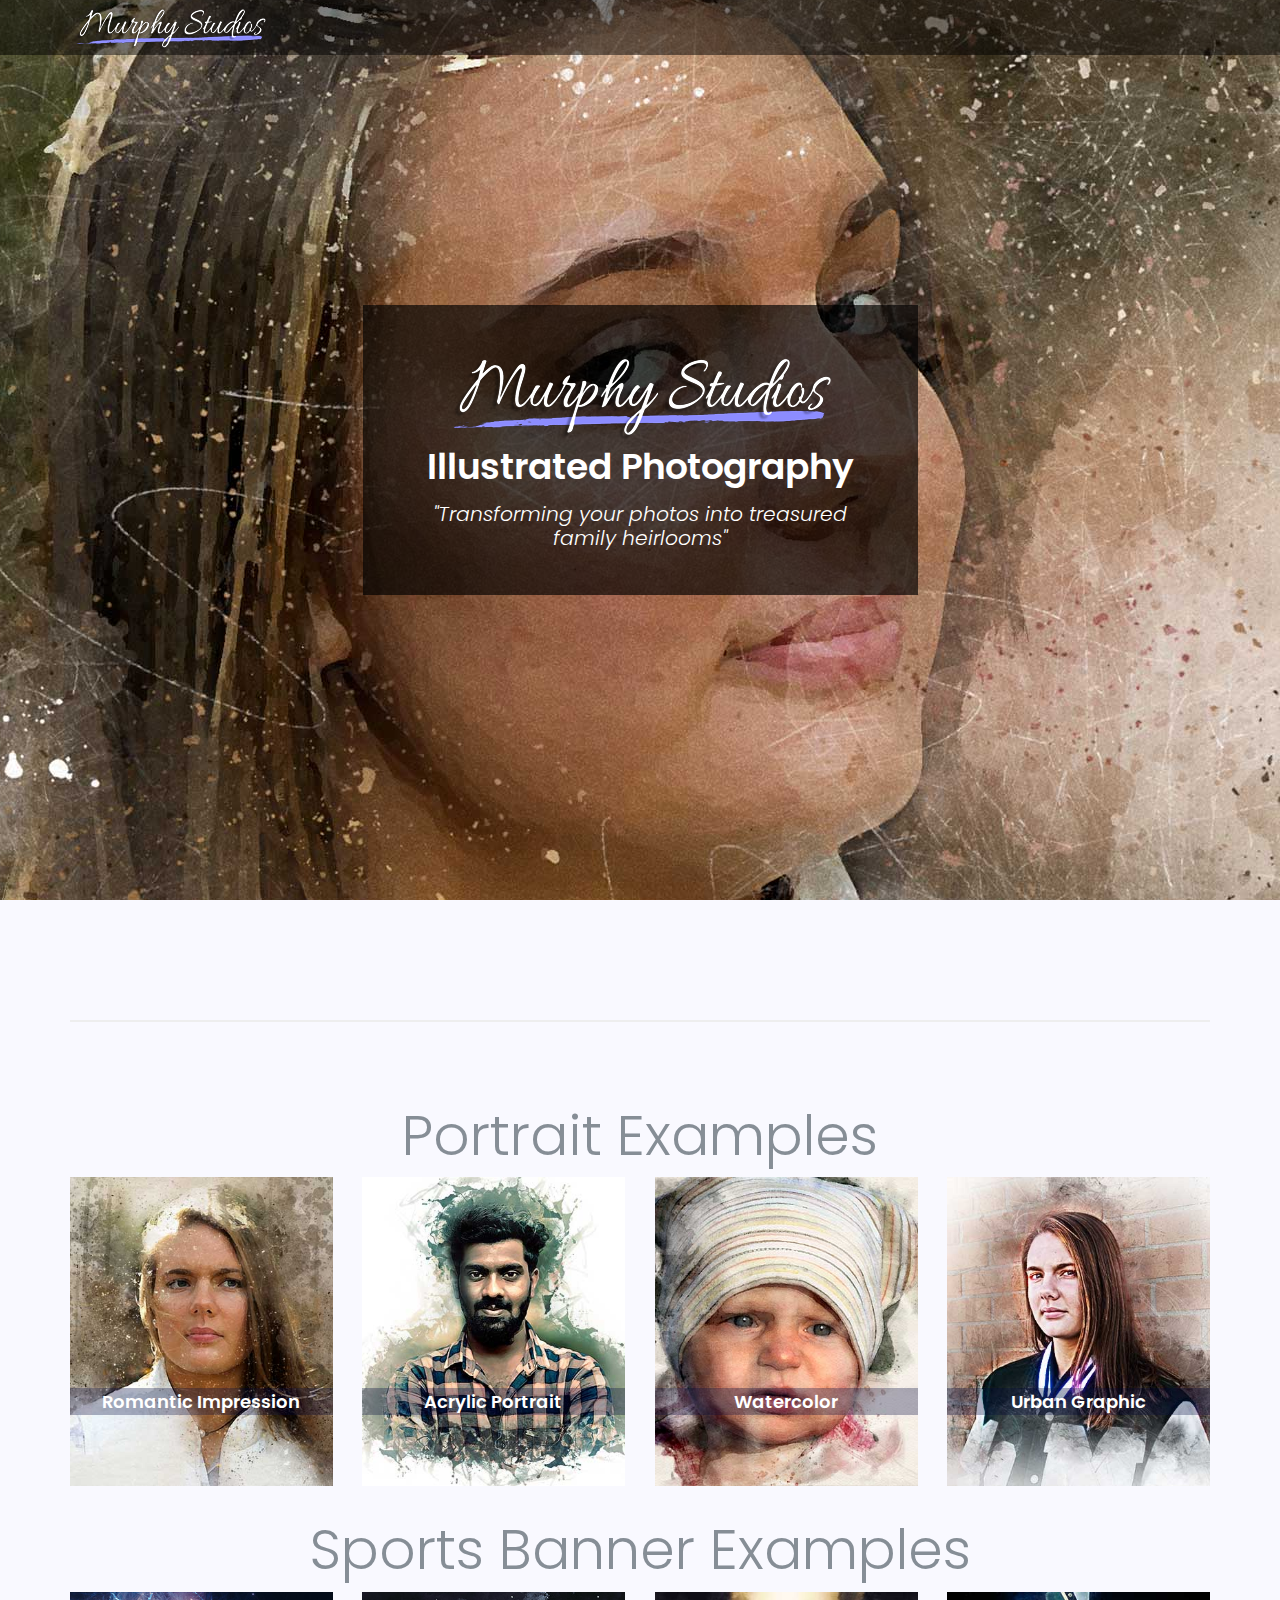
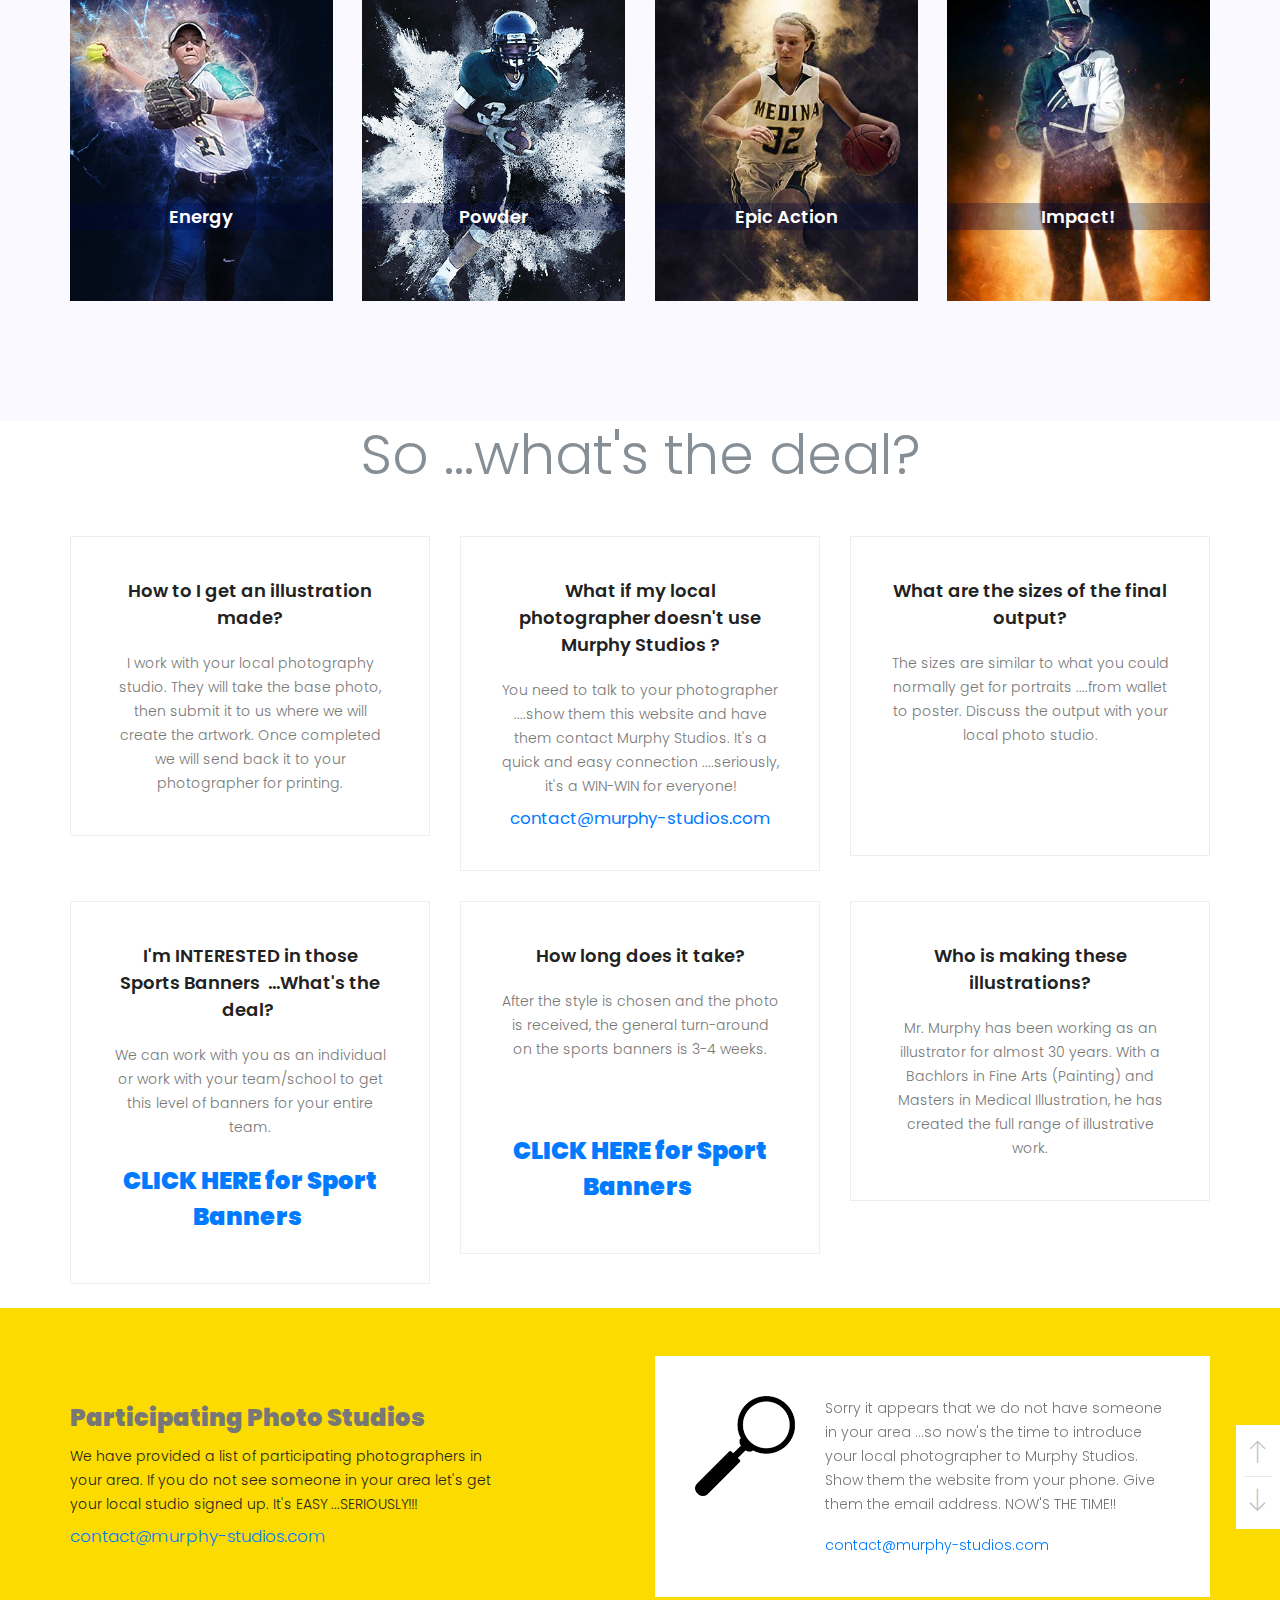
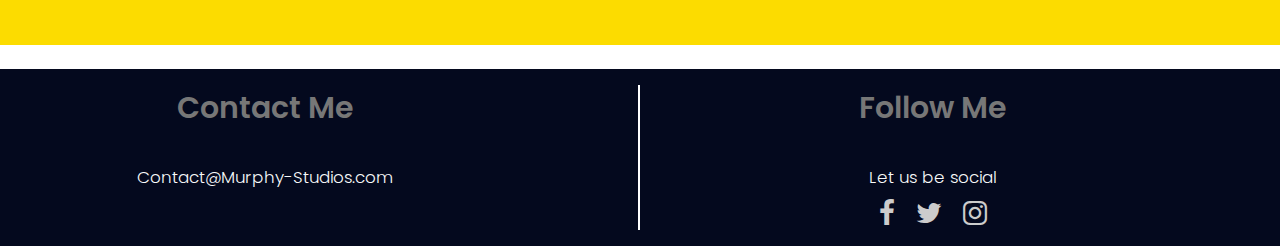
<file: index.html>
<!doctype html>
<html lang="en">
    <head>
        <!-- Required meta tags -->
        <meta charset="utf-8">
        <meta name="viewport" content="width=device-width, initial-scale=1, shrink-to-fit=no">
        <link rel="icon" href="img/favicon.png" type="image/png">
        <title>Murphy Studios</title>
        <!-- Bootstrap CSS -->
        <link rel="stylesheet" href="css/bootstrap.css">
        <link rel="stylesheet" href="vendors/linericon/style.css">
        <link rel="stylesheet" href="css/font-awesome.min.css">
        <link rel="stylesheet" href="vendors/owl-carousel/owl.carousel.min.css">
        <link rel="stylesheet" href="vendors/lightbox/simpleLightbox.css">
        <link rel="stylesheet" href="vendors/nice-select/css/nice-select.css">
        <link rel="stylesheet" href="vendors/animate-css/animate.css">
        <!-- main css -->
        <link rel="stylesheet" href="css/style.css">
        <link rel="stylesheet" href="css/BeerSlider.css">
        <link rel="stylesheet" href="css/responsive.css">
    </head>
    <body>

        <!--================Header Menu Area =================-->
        <header class="header_area">
            <nav class="navbar navbar-expand-lg navbar-light">
                <div class="container box_1620">
                    <!-- Brand and toggle get grouped for better mobile display -->
                    <a class="navbar-brand logo_h" href="index.html"><img src="img/Murphy2.png" alt="" class="img-fluid"></a>
                    <button class="navbar-toggler" type="button" data-toggle="collapse" data-target="#navbarSupportedContent" aria-controls="navbarSupportedContent" aria-expanded="false" aria-label="Toggle navigation">
                        <span class="icon-bar"></span>
                        <span class="icon-bar"></span>
                        <span class="icon-bar"></span>
                    </button>
                    <!-- Collect the nav links, forms, and other content for toggling -->
                    <div class="collapse navbar-collapse offset" id="navbarSupportedContent">
                    	<ul class="nav navbar-nav menu_nav ml-auto">
<!--                            <li class="nav-item active"><a class="nav-link" href="index.html">Home</a></li>-->
                           <!-- <li class="nav-item"><a class="nav-link" href="gallery.html">Gallery</a></li>-->
                            <!--<li class="nav-item"><a class="nav-link" href="contact.html">Contact</a></li>-->
                        </ul>
                    </div>
                </div>
            </nav>
        </header>
        <!--================Header Menu Area =================-->

        <!--================Home Banner Area =================-->
        <section class="home_banner_area">
            <div class="banner_inner d-flex align-items-center">
            	<div class="overlay bg-parallax" data-stellar-ratio="0.9" data-stellar-vertical-offset="0" data-background=""></div>
				<div class="container">
					<div class="banner_content text-center">
					  <img src="img/Murphy1.png" alt="photo" class="img-fluid"/>
					  <h1>Illustrated Photography</h1>
					  <p style="font-size: 145%"><em>"Transforming your photos into treasured family heirlooms"</em></p>
					</div>
				</div>
            </div>
        </section>
        <!--================End Home Banner Area =================-->

        <!--================Home Gallery Area =================-->
        <section class="home_gallery_area p_120">
			
        	<div class="container">
        		<div class="isotope_fillter">
        			<ul class="gallery_filter list">

					</ul>
        		</div>
        	</div>
        	<div class="container box_1620">
        	  <h1 class="display-4 text-center text-secondary">Portrait Examples</h1>
        	  <div class="gallery_f_inner row imageGallery1">
        			<div class="col-lg-3 col-md-4 col-sm-6 unv">
        				<div class="h_gallery_item">
        					<img src="img/Image01a.jpg" alt="">
        					<div class="hover">
        						<a href="#"><h4 class="title-text-overlay">Romantic Impression</h4></a>
        						<a class="light" href="img/Image01b.jpg"><i class="fa fa-expand"></i></a>
        					</div>
        				</div>
        			</div>
        			<div class="col-lg-3 col-md-4 col-sm-6 ap">
        				<div class="h_gallery_item">
        					<img src="img/Image11a.jpg" alt="">
        					<div class="hover">
        						<a href="#"><h4 class="title-text-overlay">Acrylic Portrait</h4></a>
        						<a class="light" href="img/Image11b.jpg"><i class="fa fa-expand"></i></a>
        					</div>
        				</div>
        			</div>
        			<div class="col-lg-3 col-md-4 col-sm-6 unp">
        				<div class="h_gallery_item">
        					<img src="img/Image09a.jpg" alt="">
        					<div class="hover">
        						<a href="#"><h4 class="title-text-overlay">Watercolor</h4></a>
        						<a class="light" href="img/Image09b.jpg"><i class="fa fa-expand"></i></a>
        					</div>
        				</div>
        			</div>
        			<div class="col-lg-3 col-md-4 col-sm-6 unp">
        				<div class="h_gallery_item">
        					<img src="img/Image04a.jpg" alt="">
        					<div class="hover">
        						<a href="#">
        						<h4 class="title-text-overlay">Urban Graphic</h4>
        						</a>
        						<a class="light" href="img/Image04b.jpg"><i class="fa fa-expand"></i></a>
        					</div>
        				</div>
        			</div>
        			<div class="col-lg-3 col-md-4 col-sm-6 unv">
        				<div class="h_gallery_item">
<div class="hover">
			  <a href="#">
			  <h4 class="title-text-overlay">Energy</h4>
        						</a>
        						<a class="light" href="img/Image19b.jpg"><i class="fa fa-expand"></i></a>
        					</div>
        				</div>
        			</div>
        			<div class="col-lg-3 col-md-4 col-sm-6 unp">
        				<div class="h_gallery_item">
        					
       					  <div class="hover"><a href="#">
        					  <h4 class="title-text-overlay">Powder</h4>
      					  </a> <a class="light" href="img/Image16b.jpg"><i class="fa fa-expand"></i></a> </div>
                        </div>
        			</div>
        			<div class="col-lg-3 col-md-4 col-sm-6 ap">
        				<div class="h_gallery_item">
        					
        					<div class="hover">
        						<a href="#">
        						<h4 class="title-text-overlay">Epic Action</h4>
        						</a>
        						<a class="light" href="img/Image13b.jpg"><i class="fa fa-expand"></i></a>
        					</div>
        				</div>
        			</div>
        			<div class="col-lg-3 col-md-4 col-sm-6 unv">
        				<div class="h_gallery_item">
       					  <div class="hover"><a href="#">
        					  <h4 class="title-text-overlay">Impact!</h4>
      					  </a> <a class="light" href="img/Image02b.jpg"><i class="fa fa-expand"></i></a> </div>
                        </div>
        			</div>
        		</div>
        		<!--<div class="button_more">
        			<a class="btn theme_btn" href="#">Load More Images</a>
        		</div>-->
        	</div>
			        	<div class="container box_1620">
        	  <h1 class="display-4 text-center text-secondary">Sports Banner Examples</h1>
        	  <div class="gallery_f_inner row imageGallery1">
        			<div class="col-lg-3 col-md-4 col-sm-6 unv">
        				<div class="h_gallery_item">
        					<img src="img/Image19a.jpg" alt="">
        					<div class="hover">
        						<a href="#">
        						<h4 class="title-text-overlay">Energy</h4>
        						</a>
        						<a class="light" href="img/Image19b.jpg"><i class="fa fa-expand"></i></a>
        					</div>
        				</div>
        			</div>
        			<div class="col-lg-3 col-md-4 col-sm-6 unp">
        				<div class="h_gallery_item">
        					<img src="img/Image16a.jpg" alt="">
        					<div class="hover">
        						<a href="#"><h4 class="title-text-overlay">Powder</h4></a>
        						<a class="light" href="img/Image16b.jpg"><i class="fa fa-expand"></i></a>
        					</div>
        				</div>
        			</div>
        			<div class="col-lg-3 col-md-4 col-sm-6 ap">
        				<div class="h_gallery_item">
        					<img src="img/Image13a.jpg" alt="">
        					<div class="hover">
        						<a href="#">
        						<h4 class="title-text-overlay">Epic Action</h4>
        						</a>
        						<a class="light" href="img/Image13b.jpg"><i class="fa fa-expand"></i></a>
        					</div>
        				</div>
        			</div>
        			<div class="col-lg-3 col-md-4 col-sm-6 unv">
        				<div class="h_gallery_item">
        					<img src="img/Image02a.jpg" alt="">
        					<div class="hover">
        						<a href="#">
        						<h4 class="title-text-overlay">Impact!</h4>
        						</a>
        						<a class="light" href="img/Image02b.jpg"><i class="fa fa-expand"></i></a>
        					</div>
        				</div>
        			</div>
        		</div>
        		<!--<div class="button_more">
        			<a class="btn theme_btn" href="#">Load More Images</a>
        		</div>-->
       	  </div>
        </section>
        <!--================End Home Gallery Area =================-->
		
		<!--================Service Area =================-->
        <section class="service_area">
        	<div class="container">
        		<div class="main_title mb-5">
        		  <h1 class="display-4 text-secondary">So ...what's the deal? </h1>
        		</div>
        		<div class="row service_inner">
        			<div class="col-lg-4 col-md-6">
        				<div class="service_item">
        					<a href="#">
        					<h4>How to I get an illustration made?</h4>
        					</a>
        					<p>I work with your local photography studio. They will take the base photo, then submit it to us where we will create the artwork. Once completed we will send back it to your photographer for printing. </p>
        				</div>
        			</div>
        			<div class="col-lg-4 col-md-6">
        				<div class="service_item">
        					<a href="#">
        					<h4>What if my local photographer doesn't use Murphy Studios ?</h4>
        					</a>
        					<p>You need to talk to your photographer ....show them this website and have them contact Murphy Studios. It's a quick and easy connection ....seriously, it's a WIN-WIN for everyone!</p>
        					<p style="font-size: 120%" class="pt-2"><strong><a href="mailto:Contact@Murphy-Studios.com">contact@murphy-studios.com</a></strong></p>
        				</div>
        			</div>
        			<div class="col-lg-4 col-md-6">
        				<div class="service_item">
       					  <a href="#">
       					  <h4>What are the sizes of the final output?</h4>
       					  </a>
       					  <p>The sizes are similar to what you could normally get for portraits ....from wallet to poster. Discuss the output with your local photo studio.</p>
       					  <p>&nbsp;</p>
                          <h3><strong><a href="img/Banner Handout.pdf">&nbsp;</a></strong></h3>
                        </div>
        			</div>
        			<div class="col-lg-4 col-md-6">
        				<div class="service_item">
       					  <a href="#">
       					  <h4>I'm INTERESTED in those Sports Banners&nbsp; ...What's the deal?&nbsp;</h4>
       					  </a>
        					<p>We can work with you as an individual or work with your team/school to get this level of banners for your entire team.</p>
        					<p>&nbsp;</p>
                          <h3 class="text-center"><a href="img/Banner Handout.pdf" target="_top"><strong>CLICK HERE for Sport Banners</strong>&nbsp;</a></h3>
                        </div>
        			</div>
        			<div class="col-lg-4 col-md-6">
        				<div class="service_item">
        					<a href="#">
        					<h4>How long does it take?</h4>
        					</a>
        					<p>After the style is chosen and the photo is received, the general turn-around on the sports banners is 3-4 weeks. </p>
   					      <p>&nbsp;</p>
   					      <p>&nbsp;</p>
       					    <p>&nbsp;</p>
<h3 class="text-center"><a href="img/Banner Handout.pdf"><strong>CLICK HERE for Sport Banners</strong>&nbsp;</a></h3>
                        </div>
        			</div>
        			<div class="col-lg-4 col-md-6">
        				<div class="service_item">
        					<a href="#">
        					<h4>Who is making these illustrations?</h4>
        					</a>
        					<p>Mr. Murphy has been working as an illustrator for almost 30 years. With a Bachlors in Fine Arts (Painting) and Masters in Medical Illustration, he has created the full range of illustrative work.</p>
        				</div>
        			</div>
        		</div>
        	</div>
        </section>
        <!--================End Service Area =================-->

        <!--================Testimonials Area =================-->
        <section class="testimonials_area mt-4 mb-4">
        	<div class="container pt-5 pb-5">
        		<div class="row testimonials_inner">
        			<div class="col-lg-6">
        				<div class="c_feedback_text">
        				  <h3 class=""><strong>Participating Photo Studios</strong></h3>
        				  <p>We have provided a list of participating photographers in your area. If you do not see someone in your area let's get your local studio signed up. It's EASY ...SERIOUSLY!!!</p>
        				  <p style="font-size: 120%" class="pt-2"><a href="mailto:Contact@Murphy-Studios.com">contact@murphy-studios.com</a></p>
        				</div>
        			</div>
        			<div class="col-lg-6">
        				<div class="t_slider owl-carousel">
        					<div class="item">
        						<div class="media">
        							<div class="d-flex">
        								<img src="img/mag glass.png" alt="">
        							</div>
        							<div class="media-body">
        							  <p>Sorry it appears that we do not have someone in your area ...so now's the time to introduce your local photographer to Murphy Studios. Show them the website from your phone. Give them the email address. NOW'S THE TIME!!</p>
        							  <a href="mailto:Contact@Murphy-Studios.com">contact@murphy-studios.com</a></div>
        						</div>
        					</div>
        					<div class="item">
        						<div class="media">
        							<div class="d-flex">
        								<img src="img/mag glass.png" alt="">
        							</div>
        							<div class="media-body">
        							  <p>Sorry it appears that we do not have someone in your area ...so now's the time to introduce your local photographer to Murphy Studios. Show them the website from your phone. Give them the email address. NOW'S THE TIME!!</p>
        							  <a href="mailto:Contact@Murphy-Studios.com">Contact@Murphy-Studios.com</a>
        							</div>
        						</div>
        					</div>
        				</div>
        			</div>
        		</div>
        	</div>
        </section>
        <!--================End Testimonials Area =================-->

        

        <!--================Instagram Area =================-->
        <section class="instagram_area">
        	<div class="container box_1620">
        		<!--<div class="insta_btn">
        			<a class="btn theme_btn" href="#">Follow us on instagram</a>
        		</div>-->
<!--        		<div class="instagram_image row m0">
        			<a href="#"><img src="img/instagram/ins-1.jpg" alt=""></a>
        			<a href="#"><img src="img/instagram/ins-2.jpg" alt=""></a>
        			<a href="#"><img src="img/instagram/ins-3.jpg" alt=""></a>
        			<a href="#"><img src="img/instagram/ins-4.jpg" alt=""></a>
        			<a href="#"><img src="img/instagram/ins-5.jpg" alt=""></a>
        			<a href="#"><img src="img/instagram/ins-6.jpg" alt=""></a>
        		</div>-->
        	</div>
        </section>
        <!--================End Instagram Area =================-->

        <!--================Footer Area =================-->
        <footer class="footer_area p-3">
        	<div class="container">
        		<div class="row footer_inner justify-content-around">
        			<div style="border-right: 2px solid white" class="col-lg-6 col-sm-6 text-center">
        				<aside class="f_widget ab_widget">
        					<div class="f_title">
        					  <h2>Contact Me</h2>
        					</div>
        					<a style="font-size: 120%" href="mailto:Contact@Murphy-Studios.com" class="text-light">Contact@Murphy-Studios.com</a>
        				</aside>
        			</div>
        			<!--<div class="col-lg-5 col-sm-6">
        				<aside class="f_widget news_widget">
        					<div class="f_title">
        						<h3>Newsletter</h3>
        					</div>
        					<p>Stay updated with our latest trends</p>
        					<div id="mc_embed_signup">
                                <form target="_blank" action="https://spondonit.us12.list-manage.com/subscribe/post?u=1462626880ade1ac87bd9c93a&amp;id=92a4423d01" method="get" class="subscribe_form relative">
                                	<div class="input-group d-flex flex-row">
                                        <input name="EMAIL" placeholder="Enter email address" onfocus="this.placeholder = ''" onblur="this.placeholder = 'Email Address '" required="" type="email">
                                        <button class="btn sub-btn"><span class="lnr lnr-arrow-right"></span></button>
                                    </div>
                                    <div class="mt-10 info"></div>
                                </form>
                            </div>
        				</aside>
        			</div>-->
        			<div class="col-lg-6 text-center">
        				<aside class="f_widget social_widget">
        					<div class="f_title">
        						<h2>Follow Me</h2>
        					</div>
        					<p style="font-size: 120%" class="text-light">Let us be social</p>
        					<ul class="list">
        						<li><a href="#"><i class="fa fa-facebook fa-2x fa-2x"></i></a></li>
        						<li><a href="#"><i class="fa fa-twitter fa-2x"></i></a></li>
        						<li><a href="#"><i class="fa fa-instagram fa-2x"></i></a></li>
        					</ul>
        				</aside>
        			</div>
        		</div>
        	</div>
        </footer>
        <!--================End Footer Area =================-->





        <!-- Optional JavaScript -->
        <!-- jQuery first, then Popper.js, then Bootstrap JS -->
        <script src="js/jquery-3.2.1.min.js"></script>
        <script src="js/popper.js"></script>
        <script src="js/bootstrap.min.js"></script>
        <script src="js/stellar.js"></script>
        <script src="vendors/lightbox/simpleLightbox.min.js"></script>
        <script src="vendors/nice-select/js/jquery.nice-select.min.js"></script>
        <script src="vendors/isotope/imagesloaded.pkgd.min.js"></script>
        <script src="vendors/isotope/isotope-min.js"></script>
        <script src="vendors/owl-carousel/owl.carousel.min.js"></script>
        <script src="js/jquery.ajaxchimp.min.js"></script>
        <script src="js/mail-script.js"></script>
        <script src="js/theme.js"></script>
        <script src="js/BeerSlider.js"></script>
        <script>
          new BeerSlider(document.getElementById('slider'));
        </script>
        <script>
          $.fn.BeerSlider = function ( options ) {
            options = options || {};
            return this.each(function() {
              new BeerSlider(this, options);
            });
          };
          $('.beer-slider').each( (function( index, el ) {
            $(el).BeerSlider({start: $(el).data('beer-start')})
          }));
        </script>
    </body>
</html>
</file>
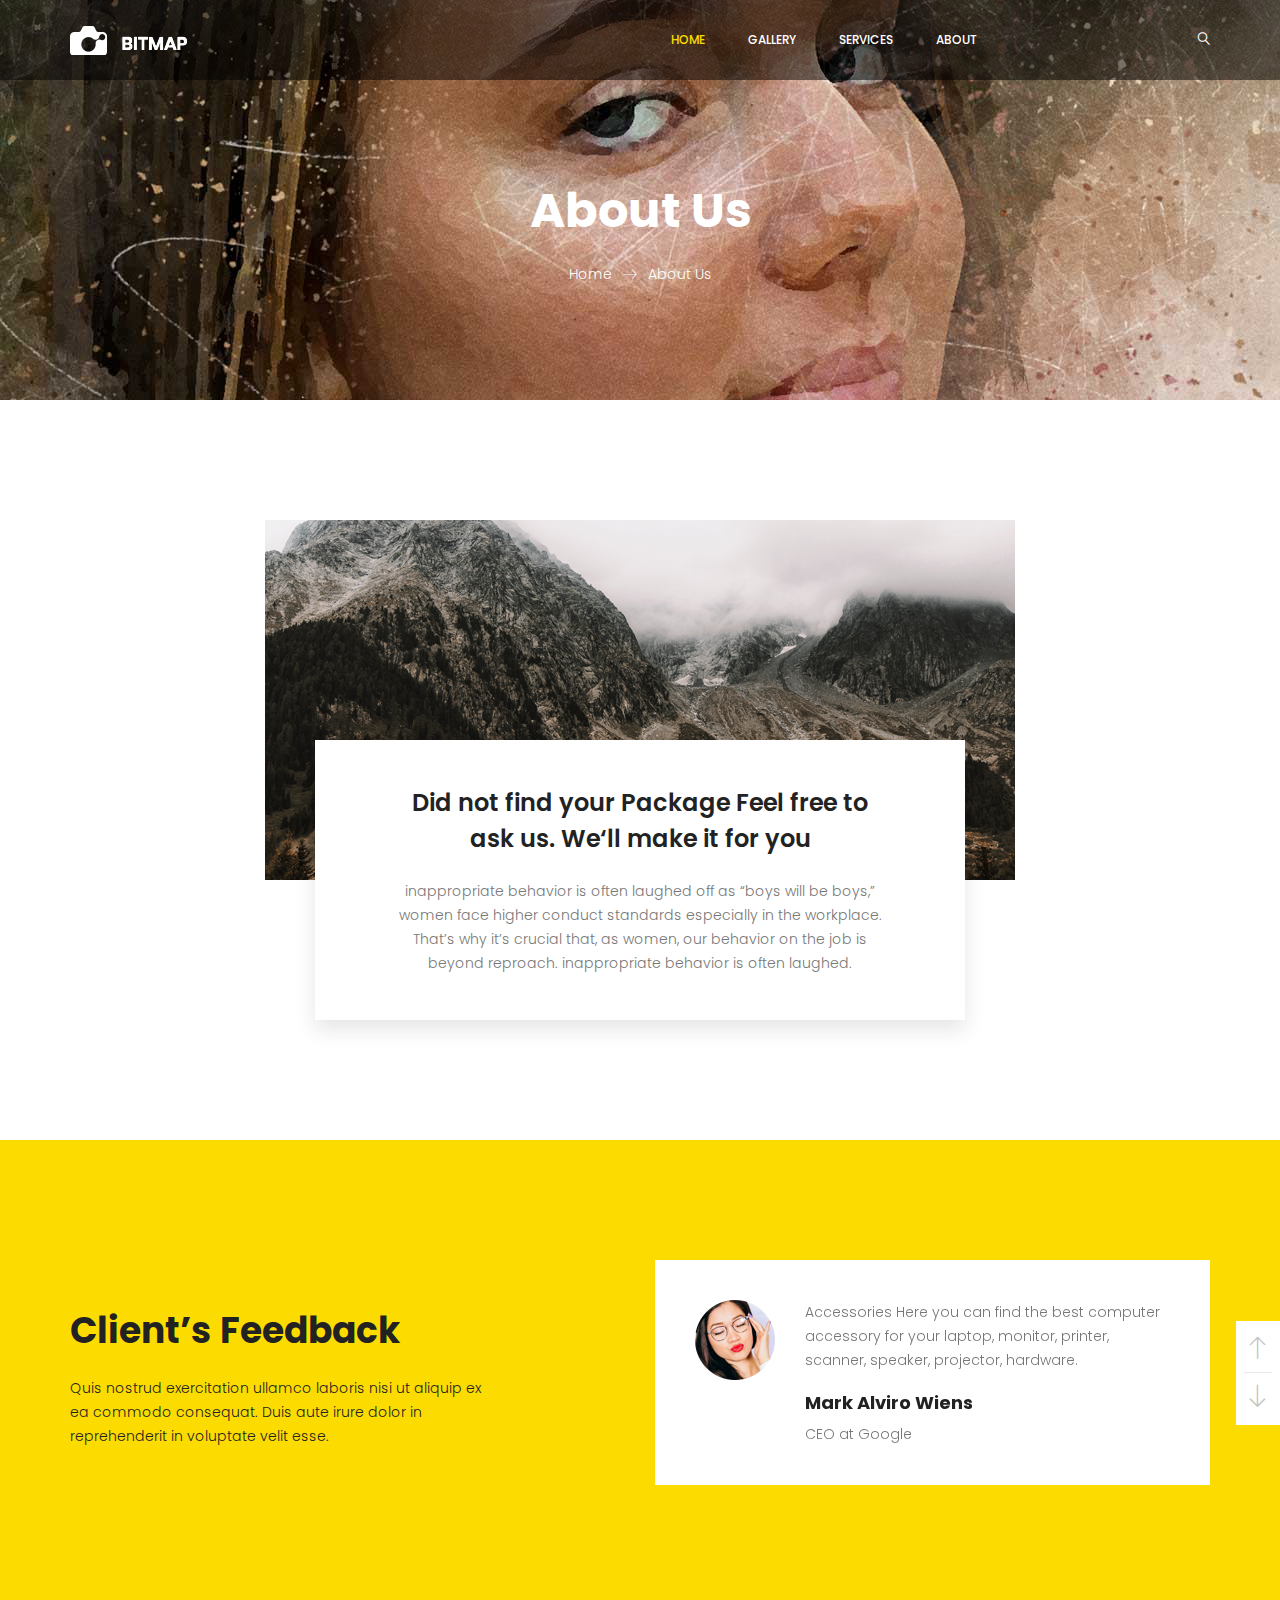
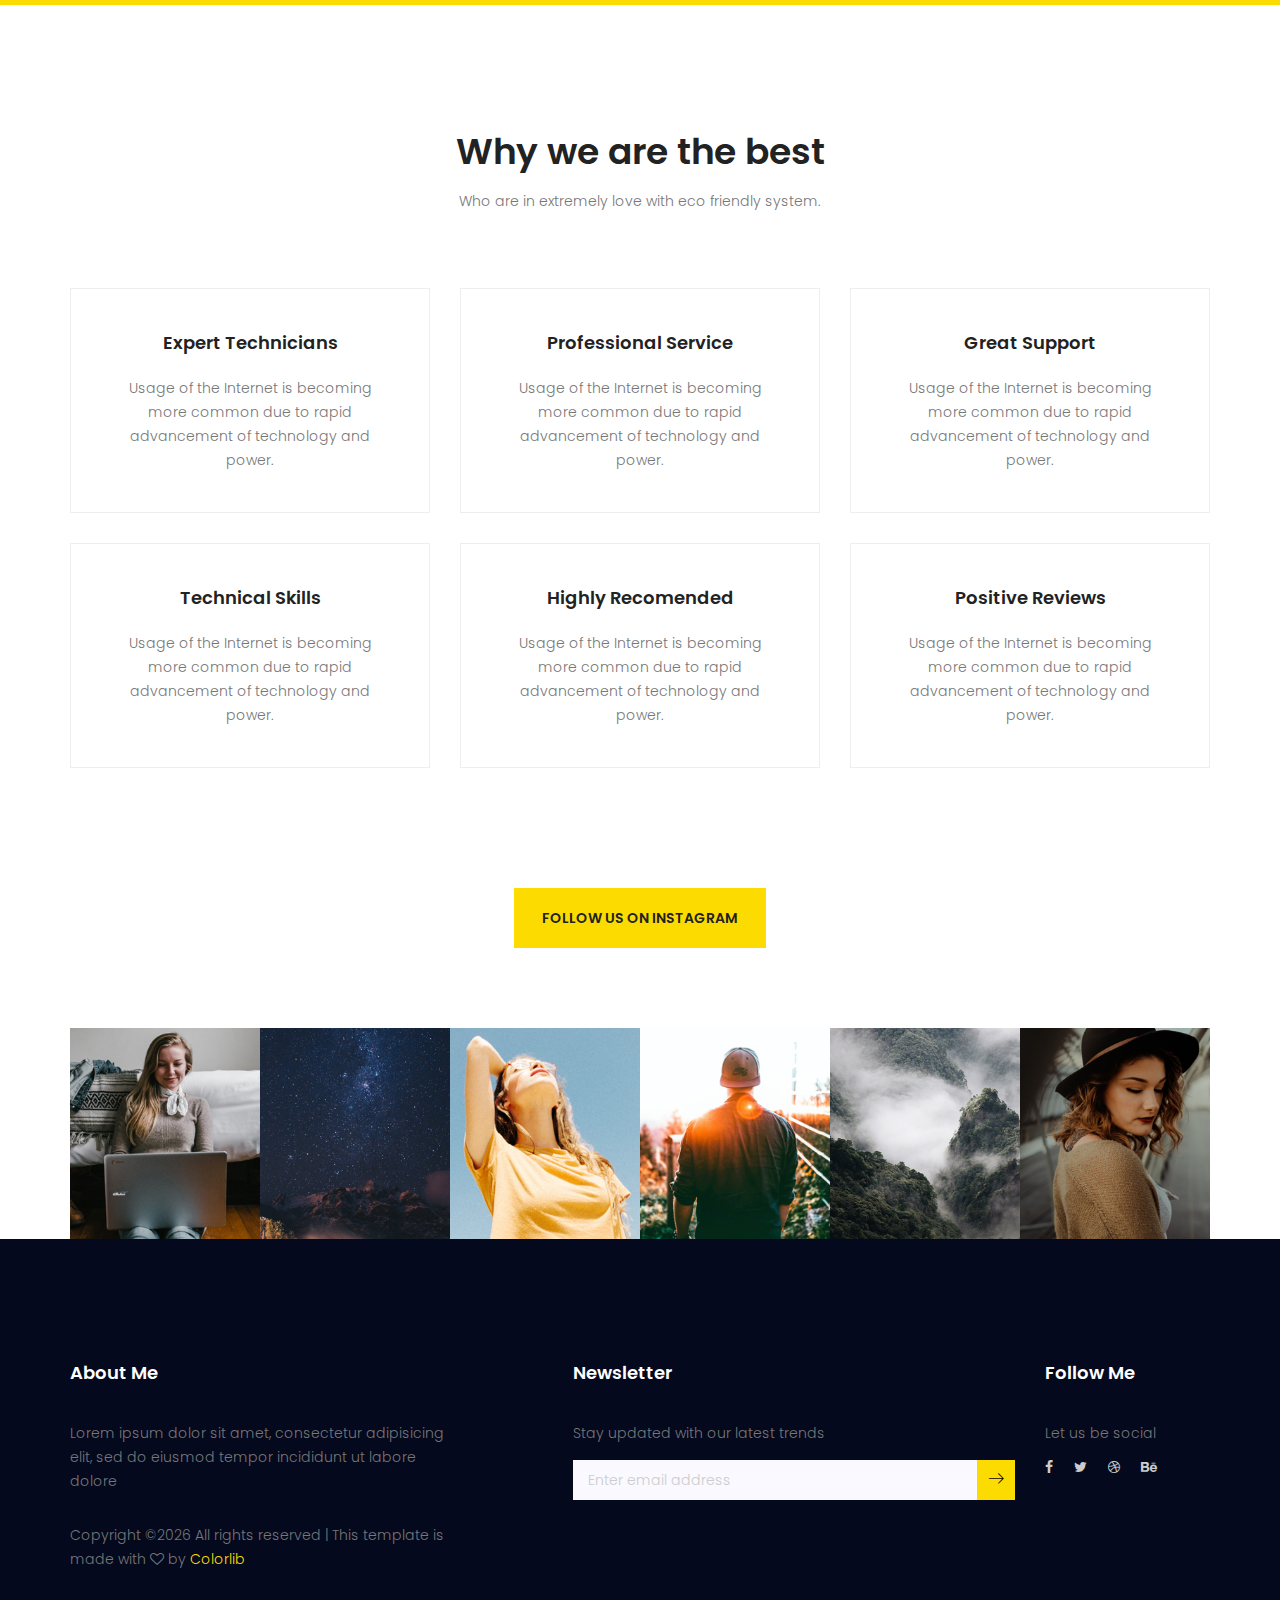
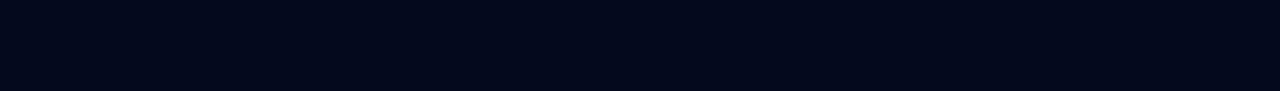
<file: about-us.html>
<!doctype html>
<html lang="en">
    <head>
        <!-- Required meta tags -->
        <meta charset="utf-8">
        <meta name="viewport" content="width=device-width, initial-scale=1, shrink-to-fit=no">
        <link rel="icon" href="img/favicon.png" type="image/png">
        <title>Bitmap Photography Multi</title>
        <!-- Bootstrap CSS -->
        <link rel="stylesheet" href="css/bootstrap.css">
        <link rel="stylesheet" href="vendors/linericon/style.css">
        <link rel="stylesheet" href="css/font-awesome.min.css">
        <link rel="stylesheet" href="vendors/owl-carousel/owl.carousel.min.css">
        <link rel="stylesheet" href="vendors/lightbox/simpleLightbox.css">
        <link rel="stylesheet" href="vendors/nice-select/css/nice-select.css">
        <link rel="stylesheet" href="vendors/animate-css/animate.css">
        <!-- main css -->
        <link rel="stylesheet" href="css/style.css">
        <link rel="stylesheet" href="css/responsive.css">
    </head>
    <body>

        <!--================Header Menu Area =================-->
        <header class="header_area">
            <nav class="navbar navbar-expand-lg navbar-light">
                <div class="container box_1620">
                    <!-- Brand and toggle get grouped for better mobile display -->
                    <a class="navbar-brand logo_h" href="index.html"><img src="img/logo.png" alt=""></a>
                    <button class="navbar-toggler" type="button" data-toggle="collapse" data-target="#navbarSupportedContent" aria-controls="navbarSupportedContent" aria-expanded="false" aria-label="Toggle navigation">
                        <span class="icon-bar"></span>
                        <span class="icon-bar"></span>
                        <span class="icon-bar"></span>
                    </button>
                    <!-- Collect the nav links, forms, and other content for toggling -->
                    <div class="collapse navbar-collapse offset" id="navbarSupportedContent">
                        <ul class="nav navbar-nav menu_nav ml-auto">
                          <li class="nav-item active"><a class="nav-link" href="index.html">Home</a></li>
                          <li class="nav-item"><a class="nav-link" href="gallery.html">Gallery</a></li>
                          <li class="nav-item"><a class="nav-link" href="service.html">Services</a></li>
                          <li class="nav-item"><a class="nav-link" href="about-us.html">About</a></li>
                        </ul>
                        <ul class="nav navbar-nav navbar-right">
                            <li class="nav-item"><a href="#" class="search"><i class="lnr lnr-magnifier"></i></a></li>
                        </ul>
                    </div>
                </div>
            </nav>
        </header>
        <!--================Header Menu Area =================-->

        <!--================Home Banner Area =================-->
        <section class="banner_area">
            <div class="banner_inner d-flex align-items-center">
            	<div class="overlay bg-parallax" data-stellar-ratio="0.9" data-stellar-vertical-offset="0" data-background=""></div>
				<div class="container">
					<div class="banner_content text-center">
						<h2>About Us</h2>
						<div class="page_link">
							<a href="#">Home</a>
							<a href="#">About Us</a>
						</div>
					</div>
				</div>
            </div>
        </section>
        <!--================End Home Banner Area =================-->

        <!--================Find View Area =================-->
        <section class="find_view_area p_120">
        	<div class="container">
        		<div class="find_inner">
        			<img class="img-fluid" src="img/find-1.jpg" alt="">
        			<div class="find_text">
        				<div class="find_text_inner">
        					<h4>Did not find your Package Feel free to ask us. We‘ll make it for you</h4>
        					<p>inappropriate behavior is often laughed off as “boys will be boys,” women face higher conduct standards especially in the workplace. That’s why it’s crucial that, as women, our behavior on the job is beyond reproach. inappropriate behavior is often laughed.</p>
        				</div>
        			</div>
        		</div>
        	</div>
        </section>
        <!--================End Find Vies Area =================-->

        <!--================Testimonials Area =================-->
        <section class="testimonials_area p_120">
        	<div class="container">
        		<div class="row testimonials_inner">
        			<div class="col-lg-6">
        				<div class="c_feedback_text">
        					<h4>Client’s Feedback</h4>
        					<p>Quis nostrud exercitation ullamco laboris nisi ut aliquip ex ea commodo consequat. Duis aute irure dolor in reprehenderit in voluptate velit esse.</p>
        				</div>
        			</div>
        			<div class="col-lg-6">
        				<div class="t_slider owl-carousel">
        					<div class="item">
        						<div class="media">
        							<div class="d-flex">
        								<img src="img/testimonials/test-1.png" alt="">
        							</div>
        							<div class="media-body">
        								<p>Accessories Here you can find the best computer accessory for your laptop, monitor, printer, scanner, speaker, projector, hardware.</p>
        								<h4>Mark Alviro Wiens</h4>
        								<h6>CEO at Google</h6>
        							</div>
        						</div>
        					</div>
        					<div class="item">
        						<div class="media">
        							<div class="d-flex">
        								<img src="img/testimonials/test-1.png" alt="">
        							</div>
        							<div class="media-body">
        								<p>Accessories Here you can find the best computer accessory for your laptop, monitor, printer, scanner, speaker, projector, hardware.</p>
        								<h4>Mark Alviro Wiens</h4>
        								<h6>CEO at Google</h6>
        							</div>
        						</div>
        					</div>
        				</div>
        			</div>
        		</div>
        	</div>
        </section>
        <!--================End Testimonials Area =================-->

        <!--================Service Area =================-->
        <section class="service_area p_120">
        	<div class="container">
        		<div class="main_title">
        			<h2>Why we are the best</h2>
        			<p>Who are in extremely love with eco friendly system.</p>
        		</div>
        		<div class="row service_inner">
        			<div class="col-lg-4 col-md-6">
        				<div class="service_item">
        					<a href="#"><h4>Expert Technicians</h4></a>
        					<p>Usage of the Internet is becoming more common due to rapid advancement of technology and power.</p>
        				</div>
        			</div>
        			<div class="col-lg-4 col-md-6">
        				<div class="service_item">
        					<a href="#"><h4>Professional Service</h4></a>
        					<p>Usage of the Internet is becoming more common due to rapid advancement of technology and power.</p>
        				</div>
        			</div>
        			<div class="col-lg-4 col-md-6">
        				<div class="service_item">
        					<a href="#"><h4>Great Support</h4></a>
        					<p>Usage of the Internet is becoming more common due to rapid advancement of technology and power.</p>
        				</div>
        			</div>
        			<div class="col-lg-4 col-md-6">
        				<div class="service_item">
        					<a href="#"><h4>Technical Skills</h4></a>
        					<p>Usage of the Internet is becoming more common due to rapid advancement of technology and power.</p>
        				</div>
        			</div>
        			<div class="col-lg-4 col-md-6">
        				<div class="service_item">
        					<a href="#"><h4>Highly Recomended</h4></a>
        					<p>Usage of the Internet is becoming more common due to rapid advancement of technology and power.</p>
        				</div>
        			</div>
        			<div class="col-lg-4 col-md-6">
        				<div class="service_item">
        					<a href="#"><h4>Positive Reviews</h4></a>
        					<p>Usage of the Internet is becoming more common due to rapid advancement of technology and power.</p>
        				</div>
        			</div>
        		</div>
        	</div>
        </section>
        <!--================End Service Area =================-->

        <!--================Instagram Area =================-->
        <section class="instagram_area">
        	<div class="container box_1620">
        		<div class="insta_btn">
        			<a class="btn theme_btn" href="#">Follow us on instagram</a>
        		</div>
        		<div class="instagram_image row m0">
        			<a href="#"><img src="img/instagram/ins-1.jpg" alt=""></a>
        			<a href="#"><img src="img/instagram/ins-2.jpg" alt=""></a>
        			<a href="#"><img src="img/instagram/ins-3.jpg" alt=""></a>
        			<a href="#"><img src="img/instagram/ins-4.jpg" alt=""></a>
        			<a href="#"><img src="img/instagram/ins-5.jpg" alt=""></a>
        			<a href="#"><img src="img/instagram/ins-6.jpg" alt=""></a>
        		</div>
        	</div>
        </section>
        <!--================End Instagram Area =================-->

        <!--================Footer Area =================-->
        <footer class="footer_area p_120">
        	<div class="container">
        		<div class="row footer_inner">
        			<div class="col-lg-5 col-sm-6">
        				<aside class="f_widget ab_widget">
        					<div class="f_title">
        						<h3>About Me</h3>
        					</div>
        					<p>Lorem ipsum dolor sit amet, consectetur adipisicing elit, sed do eiusmod tempor incididunt ut labore dolore </p>
        					<p><!-- Link back to Colorlib can't be removed. Template is licensed under CC BY 3.0. -->
Copyright &copy;<script>document.write(new Date().getFullYear());</script> All rights reserved | This template is made with <i class="fa fa-heart-o" aria-hidden="true"></i> by <a href="https://colorlib.com" target="_blank">Colorlib</a>
<!-- Link back to Colorlib can't be removed. Template is licensed under CC BY 3.0. --></p>
        				</aside>
        			</div>
        			<div class="col-lg-5 col-sm-6">
        				<aside class="f_widget news_widget">
        					<div class="f_title">
        						<h3>Newsletter</h3>
        					</div>
        					<p>Stay updated with our latest trends</p>
        					<div id="mc_embed_signup">
                                <form target="_blank" action="https://spondonit.us12.list-manage.com/subscribe/post?u=1462626880ade1ac87bd9c93a&amp;id=92a4423d01" method="get" class="subscribe_form relative">
                                	<div class="input-group d-flex flex-row">
                                        <input name="EMAIL" placeholder="Enter email address" onfocus="this.placeholder = ''" onblur="this.placeholder = 'Email Address '" required="" type="email">
                                        <button class="btn sub-btn"><span class="lnr lnr-arrow-right"></span></button>
                                    </div>
                                    <div class="mt-10 info"></div>
                                </form>
                            </div>
        				</aside>
        			</div>
        			<div class="col-lg-2">
        				<aside class="f_widget social_widget">
        					<div class="f_title">
        						<h3>Follow Me</h3>
        					</div>
        					<p>Let us be social</p>
        					<ul class="list">
        						<li><a href="#"><i class="fa fa-facebook"></i></a></li>
        						<li><a href="#"><i class="fa fa-twitter"></i></a></li>
        						<li><a href="#"><i class="fa fa-dribbble"></i></a></li>
        						<li><a href="#"><i class="fa fa-behance"></i></a></li>
        					</ul>
        				</aside>
        			</div>
        		</div>
        	</div>
        </footer>
        <!--================End Footer Area =================-->





        <!-- Optional JavaScript -->
        <!-- jQuery first, then Popper.js, then Bootstrap JS -->
        <script src="js/jquery-3.2.1.min.js"></script>
        <script src="js/popper.js"></script>
        <script src="js/bootstrap.min.js"></script>
        <script src="js/stellar.js"></script>
        <script src="vendors/lightbox/simpleLightbox.min.js"></script>
        <script src="vendors/nice-select/js/jquery.nice-select.min.js"></script>
        <script src="vendors/isotope/imagesloaded.pkgd.min.js"></script>
        <script src="vendors/isotope/isotope-min.js"></script>
        <script src="vendors/owl-carousel/owl.carousel.min.js"></script>
        <script src="js/jquery.ajaxchimp.min.js"></script>
        <script src="js/mail-script.js"></script>
        <script src="js/theme.js"></script>
    </body>
</html>
</file>
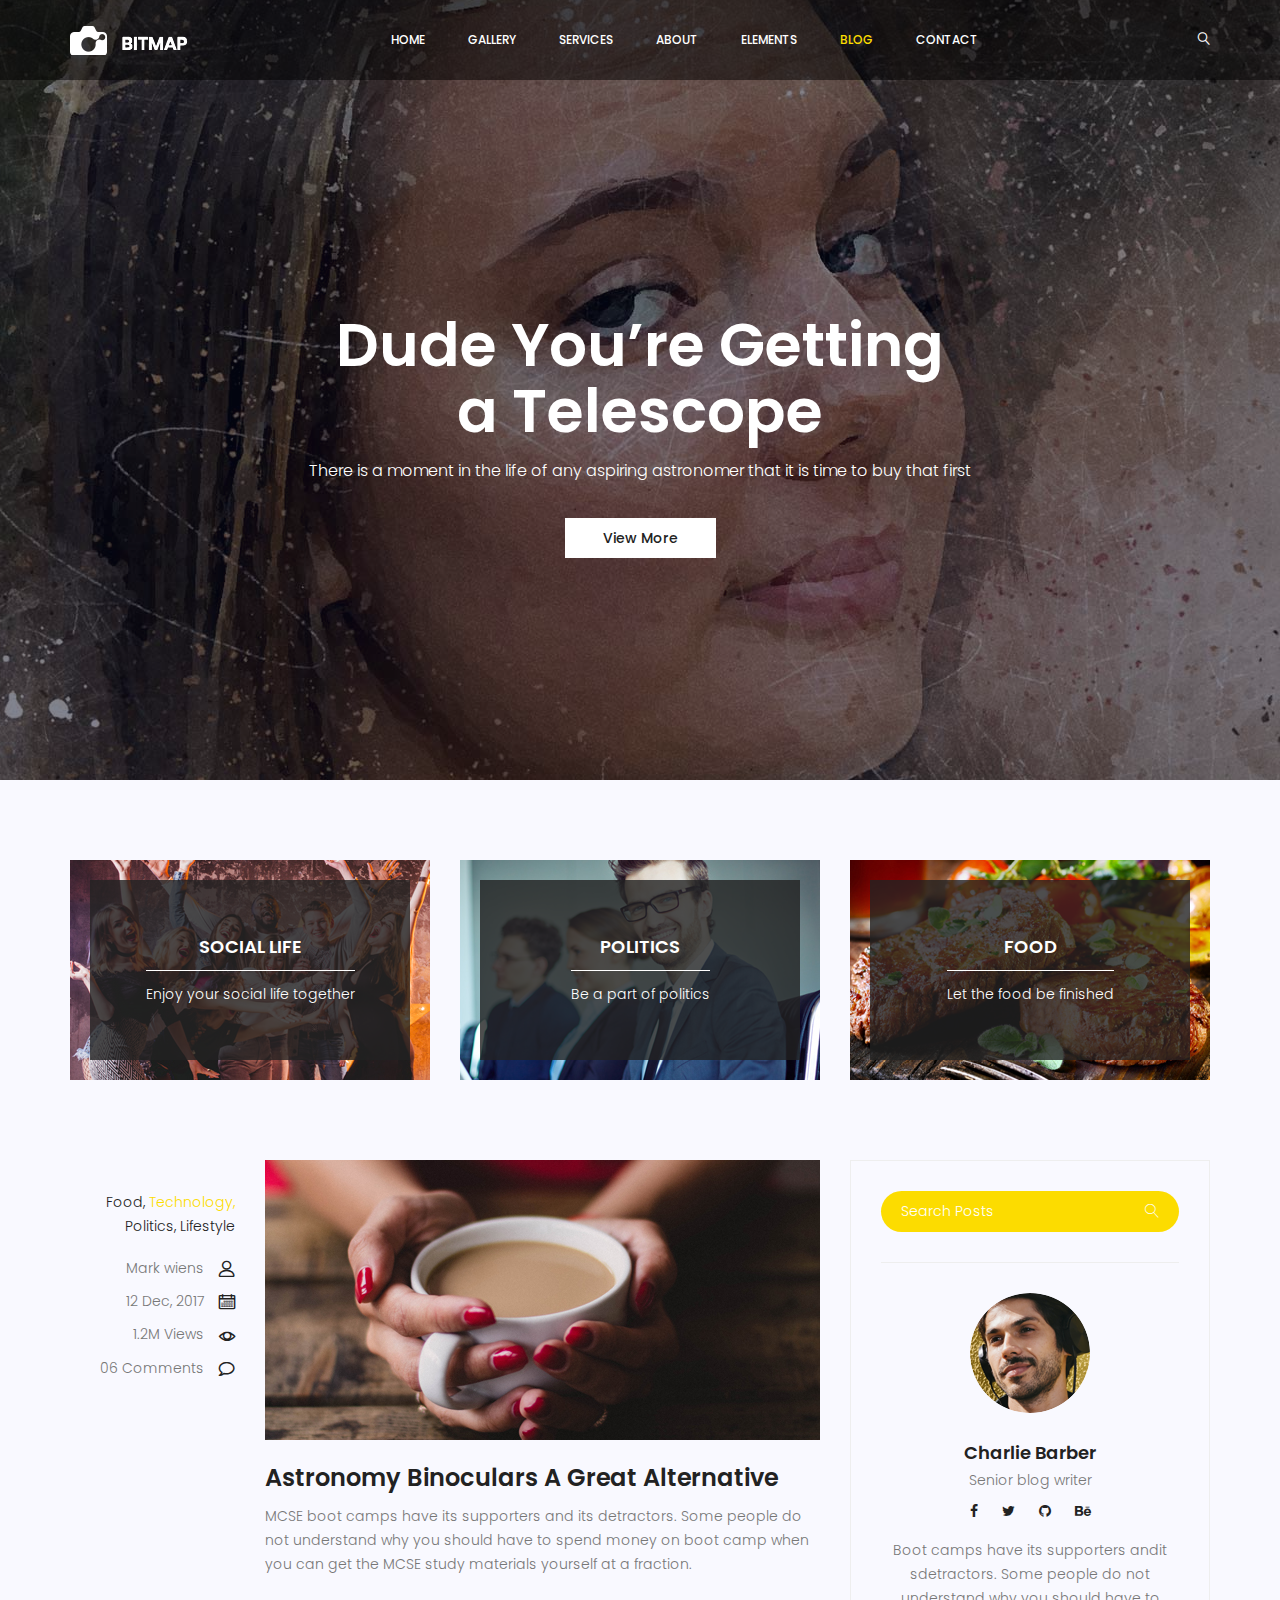
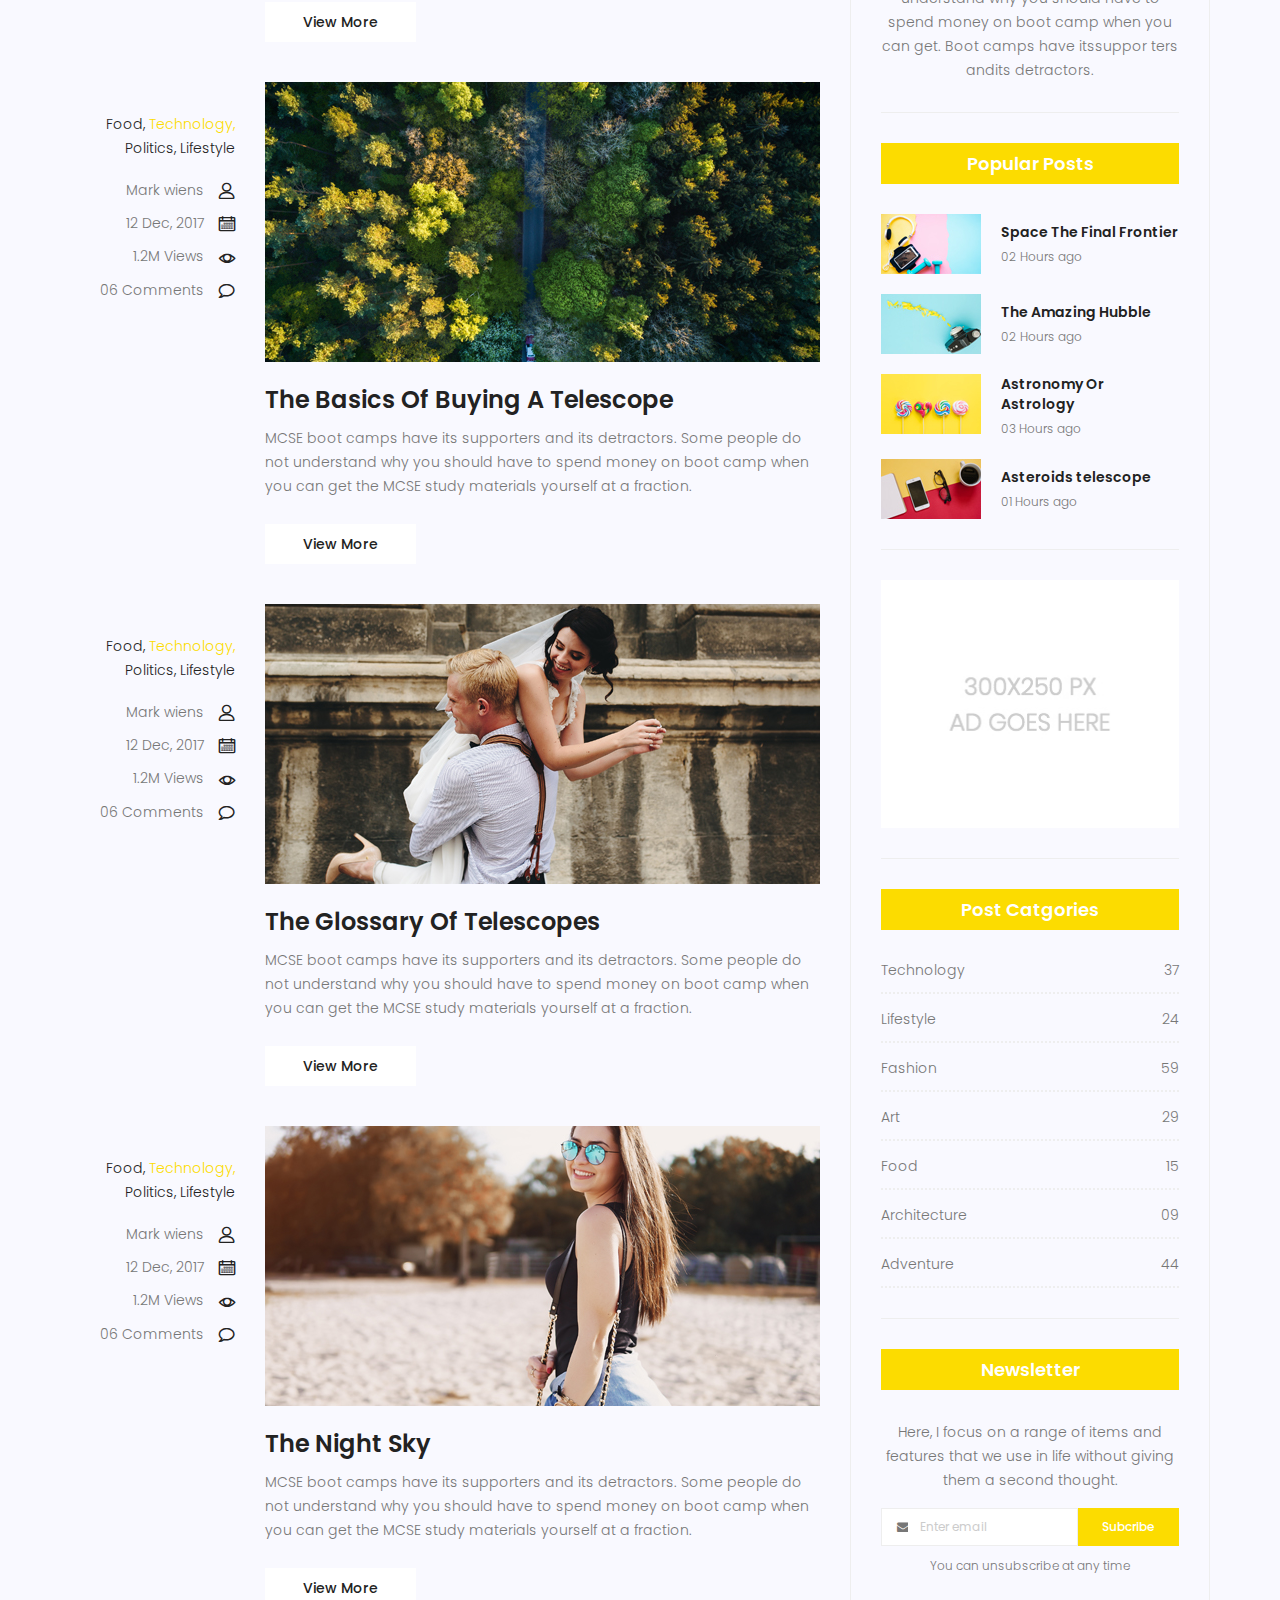
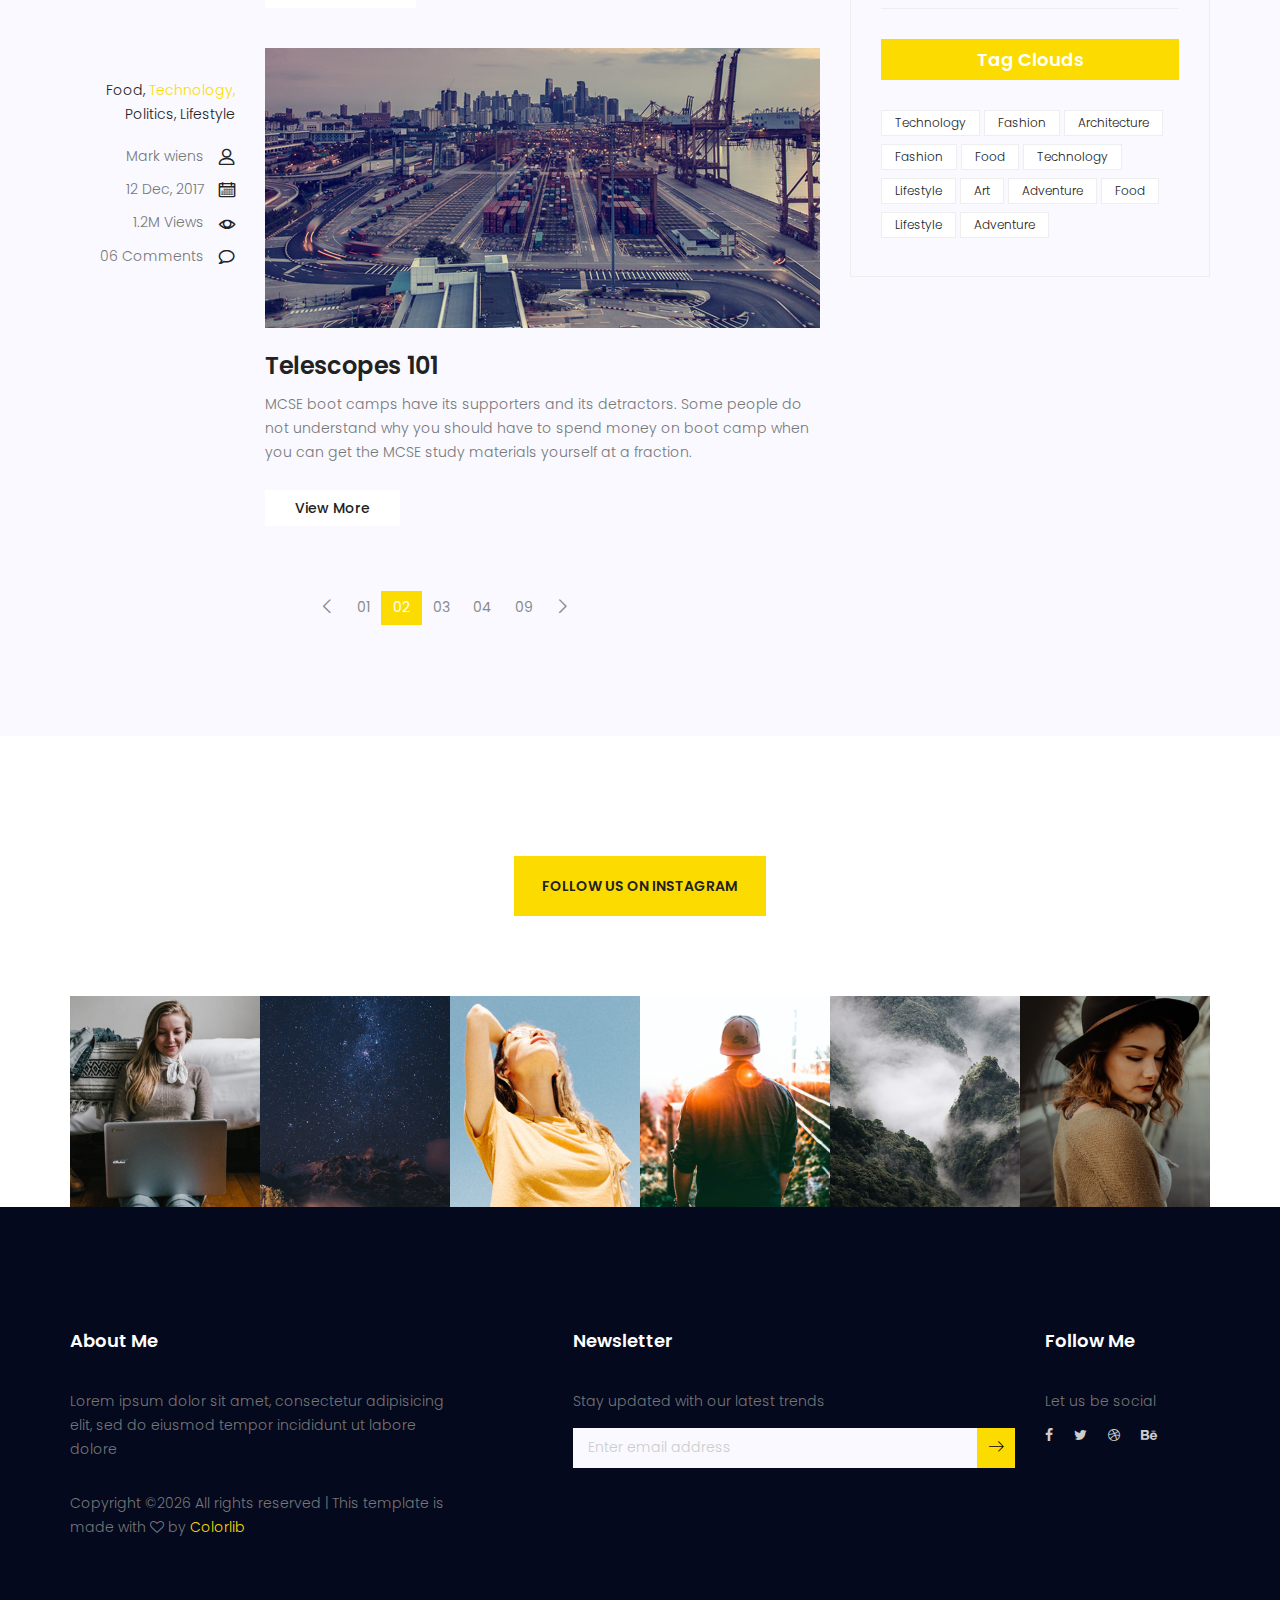
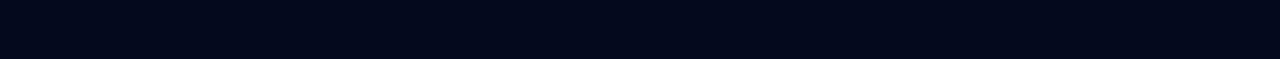
<file: blog.html>
<!doctype html>
<html lang="en">
    <head>
        <!-- Required meta tags -->
        <meta charset="utf-8">
        <meta name="viewport" content="width=device-width, initial-scale=1, shrink-to-fit=no">
        <link rel="icon" href="img/favicon.png" type="image/png">
        <title>Bitmap Photography Multi</title>
        <!-- Bootstrap CSS -->
        <link rel="stylesheet" href="css/bootstrap.css">
        <link rel="stylesheet" href="vendors/linericon/style.css">
        <link rel="stylesheet" href="css/font-awesome.min.css">
        <link rel="stylesheet" href="vendors/owl-carousel/owl.carousel.min.css">
        <link rel="stylesheet" href="vendors/lightbox/simpleLightbox.css">
        <link rel="stylesheet" href="vendors/nice-select/css/nice-select.css">
        <link rel="stylesheet" href="vendors/animate-css/animate.css">
        <!-- main css -->
        <link rel="stylesheet" href="css/style.css">
        <link rel="stylesheet" href="css/responsive.css">
    </head>
    <body>
        
        <!--================Header Menu Area =================-->
        <header class="header_area">
            <nav class="navbar navbar-expand-lg navbar-light">
                <div class="container box_1620">
                    <!-- Brand and toggle get grouped for better mobile display -->
                    <a class="navbar-brand logo_h" href="index.html"><img src="img/logo.png" alt=""></a>
                    <button class="navbar-toggler" type="button" data-toggle="collapse" data-target="#navbarSupportedContent" aria-controls="navbarSupportedContent" aria-expanded="false" aria-label="Toggle navigation">
                        <span class="icon-bar"></span>
                        <span class="icon-bar"></span>
                        <span class="icon-bar"></span>
                    </button>
                    <!-- Collect the nav links, forms, and other content for toggling -->
                    <div class="collapse navbar-collapse offset" id="navbarSupportedContent">
                        <ul class="nav navbar-nav menu_nav ml-auto">
                            <li class="nav-item"><a class="nav-link" href="index.html">Home</a></li> 
                            <li class="nav-item"><a class="nav-link" href="gallery.html">Gallery</a></li>
                            <li class="nav-item"><a class="nav-link" href="service.html">Services</a></li>
                            <li class="nav-item"><a class="nav-link" href="about-us.html">About</a></li>
                            <li class="nav-item"><a class="nav-link" href="elements.html">Elements</a></li>
                            <li class="nav-item submenu dropdown active">
                                <a href="#" class="nav-link dropdown-toggle" data-toggle="dropdown" role="button" aria-haspopup="true" aria-expanded="false">Blog</a>
                                <ul class="dropdown-menu">
                                    <li class="nav-item"><a class="nav-link" href="blog.html">Blog</a></li>
                                    <li class="nav-item"><a class="nav-link" href="single-blog.html">Blog Details</a></li>
                                </ul>
                            </li> 
                            
                            <li class="nav-item"><a class="nav-link" href="contact.html">Contact</a></li>
                        </ul>
                        <ul class="nav navbar-nav navbar-right">
                            <li class="nav-item"><a href="#" class="search"><i class="lnr lnr-magnifier"></i></a></li>
                        </ul>
                    </div> 
                </div>
            </nav>
        </header>
        <!--================Header Menu Area =================-->
        
        <!--================Home Banner Area =================-->
        <section class="home_banner_area blog_banner">
            <div class="banner_inner d-flex align-items-center">
            	<div class="overlay bg-parallax" data-stellar-ratio="0.9" data-stellar-vertical-offset="0" data-background=""></div>
				<div class="container">
					<div class="blog_b_text text-center">
						<h2>Dude You’re Getting <br /> a Telescope</h2>
						<p>There is a moment in the life of any aspiring astronomer that it is time to buy that first</p>
						<a class="white_btn" href="#">View More</a>
					</div>
				</div>
            </div>
        </section>
        <!--================End Home Banner Area =================-->
        
        <!--================Blog Categorie Area =================-->
        <section class="blog_categorie_area">
            <div class="container">
                <div class="row">
                    <div class="col-lg-4">
                        <div class="categories_post">
                            <img src="img/blog/cat-post/cat-post-3.jpg" alt="post">
                            <div class="categories_details">
                                <div class="categories_text">
                                    <a href="blog-details.html"><h5>Social Life</h5></a>
                                    <div class="border_line"></div>
                                    <p>Enjoy your social life together</p>
                                </div>
                            </div>
                        </div>
                    </div>
                    <div class="col-lg-4">
                        <div class="categories_post">
                            <img src="img/blog/cat-post/cat-post-2.jpg" alt="post">
                            <div class="categories_details">
                                <div class="categories_text">
                                    <a href="blog-details.html"><h5>Politics</h5></a>
                                    <div class="border_line"></div>
                                    <p>Be a part of politics</p>
                                </div>
                            </div>
                        </div>
                    </div>
                    <div class="col-lg-4">
                        <div class="categories_post">
                            <img src="img/blog/cat-post/cat-post-1.jpg" alt="post">
                            <div class="categories_details">
                                <div class="categories_text">
                                    <a href="blog-details.html"><h5>Food</h5></a>
                                    <div class="border_line"></div>
                                    <p>Let the food be finished</p>
                                </div>
                            </div>
                        </div>
                    </div>
                </div>
            </div>
        </section>
        <!--================Blog Categorie Area =================-->
        
        <!--================Blog Area =================-->
        <section class="blog_area">
            <div class="container">
                <div class="row">
                    <div class="col-lg-8">
                        <div class="blog_left_sidebar">
                            <article class="row blog_item">
                               <div class="col-md-3">
                                   <div class="blog_info text-right">
                                        <div class="post_tag">
                                            <a href="#">Food,</a>
                                            <a class="active" href="#">Technology,</a>
                                            <a href="#">Politics,</a>
                                            <a href="#">Lifestyle</a>
                                        </div>
                                        <ul class="blog_meta list">
                                            <li><a href="#">Mark wiens<i class="lnr lnr-user"></i></a></li>
                                            <li><a href="#">12 Dec, 2017<i class="lnr lnr-calendar-full"></i></a></li>
                                            <li><a href="#">1.2M Views<i class="lnr lnr-eye"></i></a></li>
                                            <li><a href="#">06 Comments<i class="lnr lnr-bubble"></i></a></li>
                                        </ul>
                                    </div>
                               </div>
                                <div class="col-md-9">
                                    <div class="blog_post">
                                        <img src="img/blog/main-blog/m-blog-1.jpg" alt="">
                                        <div class="blog_details">
                                            <a href="single-blog.html"><h2>Astronomy Binoculars A Great Alternative</h2></a>
                                            <p>MCSE boot camps have its supporters and its detractors. Some people do not understand why you should have to spend money on boot camp when you can get the MCSE study materials yourself at a fraction.</p>
                                            <a href="single-blog.html" class="white_btn">View More</a>
                                        </div>
                                    </div>
                                </div>
                            </article>
                            <article class="row blog_item">
                               <div class="col-md-3">
                                   <div class="blog_info text-right">
                                        <div class="post_tag">
                                            <a href="#">Food,</a>
                                            <a class="active" href="#">Technology,</a>
                                            <a href="#">Politics,</a>
                                            <a href="#">Lifestyle</a>
                                        </div>
                                        <ul class="blog_meta list">
                                            <li><a href="#">Mark wiens<i class="lnr lnr-user"></i></a></li>
                                            <li><a href="#">12 Dec, 2017<i class="lnr lnr-calendar-full"></i></a></li>
                                            <li><a href="#">1.2M Views<i class="lnr lnr-eye"></i></a></li>
                                            <li><a href="#">06 Comments<i class="lnr lnr-bubble"></i></a></li>
                                        </ul>
                                    </div>
                               </div>
                                <div class="col-md-9">
                                    <div class="blog_post">
                                        <img src="img/blog/main-blog/m-blog-2.jpg" alt="">
                                        <div class="blog_details">
                                            <a href="single-blog.html"><h2>The Basics Of Buying A Telescope</h2></a>
                                            <p>MCSE boot camps have its supporters and its detractors. Some people do not understand why you should have to spend money on boot camp when you can get the MCSE study materials yourself at a fraction.</p>
                                            <a href="single-blog.html" class="white_btn">View More</a>
                                        </div>
                                    </div>
                                </div>
                            </article>
                            <article class="row blog_item">
                               <div class="col-md-3">
                                   <div class="blog_info text-right">
                                        <div class="post_tag">
                                            <a href="#">Food,</a>
                                            <a class="active" href="#">Technology,</a>
                                            <a href="#">Politics,</a>
                                            <a href="#">Lifestyle</a>
                                        </div>
                                        <ul class="blog_meta list">
                                            <li><a href="#">Mark wiens<i class="lnr lnr-user"></i></a></li>
                                            <li><a href="#">12 Dec, 2017<i class="lnr lnr-calendar-full"></i></a></li>
                                            <li><a href="#">1.2M Views<i class="lnr lnr-eye"></i></a></li>
                                            <li><a href="#">06 Comments<i class="lnr lnr-bubble"></i></a></li>
                                        </ul>
                                    </div>
                               </div>
                                <div class="col-md-9">
                                    <div class="blog_post">
                                        <img src="img/blog/main-blog/m-blog-3.jpg" alt="">
                                        <div class="blog_details">
                                            <a href="single-blog.html"><h2>The Glossary Of Telescopes</h2></a>
                                            <p>MCSE boot camps have its supporters and its detractors. Some people do not understand why you should have to spend money on boot camp when you can get the MCSE study materials yourself at a fraction.</p>
                                            <a href="single-blog.html" class="white_btn">View More</a>
                                        </div>
                                    </div>
                                </div>
                            </article>
                            <article class="row blog_item">
                               <div class="col-md-3">
                                   <div class="blog_info text-right">
                                        <div class="post_tag">
                                            <a href="#">Food,</a>
                                            <a class="active" href="#">Technology,</a>
                                            <a href="#">Politics,</a>
                                            <a href="#">Lifestyle</a>
                                        </div>
                                        <ul class="blog_meta list">
                                            <li><a href="#">Mark wiens<i class="lnr lnr-user"></i></a></li>
                                            <li><a href="#">12 Dec, 2017<i class="lnr lnr-calendar-full"></i></a></li>
                                            <li><a href="#">1.2M Views<i class="lnr lnr-eye"></i></a></li>
                                            <li><a href="#">06 Comments<i class="lnr lnr-bubble"></i></a></li>
                                        </ul>
                                    </div>
                               </div>
                                <div class="col-md-9">
                                    <div class="blog_post">
                                        <img src="img/blog/main-blog/m-blog-4.jpg" alt="">
                                        <div class="blog_details">
                                            <a href="single-blog.html"><h2>The Night Sky</h2></a>
                                            <p>MCSE boot camps have its supporters and its detractors. Some people do not understand why you should have to spend money on boot camp when you can get the MCSE study materials yourself at a fraction.</p>
                                            <a href="single-blog.html" class="white_btn">View More</a>
                                        </div>
                                    </div>
                                </div>
                            </article>
                            <article class="row blog_item">
                               <div class="col-md-3">
                                   <div class="blog_info text-right">
                                        <div class="post_tag">
                                            <a href="#">Food,</a>
                                            <a class="active" href="#">Technology,</a>
                                            <a href="#">Politics,</a>
                                            <a href="#">Lifestyle</a>
                                        </div>
                                        <ul class="blog_meta list">
                                            <li><a href="#">Mark wiens<i class="lnr lnr-user"></i></a></li>
                                            <li><a href="#">12 Dec, 2017<i class="lnr lnr-calendar-full"></i></a></li>
                                            <li><a href="#">1.2M Views<i class="lnr lnr-eye"></i></a></li>
                                            <li><a href="#">06 Comments<i class="lnr lnr-bubble"></i></a></li>
                                        </ul>
                                    </div>
                               </div>
                                <div class="col-md-9">
                                    <div class="blog_post">
                                        <img src="img/blog/main-blog/m-blog-5.jpg" alt="">
                                        <div class="blog_details">
                                            <a href="single-blog.html"><h2>Telescopes 101</h2></a>
                                            <p>MCSE boot camps have its supporters and its detractors. Some people do not understand why you should have to spend money on boot camp when you can get the MCSE study materials yourself at a fraction.</p>
                                            <a href="single-blog.html" class="view_btn button_hover">View More</a>
                                        </div>
                                    </div>
                                </div>
                            </article>
                            <nav class="blog-pagination justify-content-center d-flex">
		                        <ul class="pagination">
		                            <li class="page-item">
		                                <a href="#" class="page-link" aria-label="Previous">
		                                    <span aria-hidden="true">
		                                        <span class="lnr lnr-chevron-left"></span>
		                                    </span>
		                                </a>
		                            </li>
		                            <li class="page-item"><a href="#" class="page-link">01</a></li>
		                            <li class="page-item active"><a href="#" class="page-link">02</a></li>
		                            <li class="page-item"><a href="#" class="page-link">03</a></li>
		                            <li class="page-item"><a href="#" class="page-link">04</a></li>
		                            <li class="page-item"><a href="#" class="page-link">09</a></li>
		                            <li class="page-item">
		                                <a href="#" class="page-link" aria-label="Next">
		                                    <span aria-hidden="true">
		                                        <span class="lnr lnr-chevron-right"></span>
		                                    </span>
		                                </a>
		                            </li>
		                        </ul>
		                    </nav>
                        </div>
                    </div>
                    <div class="col-lg-4">
                        <div class="blog_right_sidebar">
                            <aside class="single_sidebar_widget search_widget">
                                <div class="input-group">
                                    <input type="text" class="form-control" placeholder="Search Posts">
                                    <span class="input-group-btn">
                                        <button class="btn btn-default" type="button"><i class="lnr lnr-magnifier"></i></button>
                                    </span>
                                </div><!-- /input-group -->
                                <div class="br"></div>
                            </aside>
                            <aside class="single_sidebar_widget author_widget">
                                <img class="author_img rounded-circle" src="img/blog/author.png" alt="">
                                <h4>Charlie Barber</h4>
                                <p>Senior blog writer</p>
                                <div class="social_icon">
                                    <a href="#"><i class="fa fa-facebook"></i></a>
                                    <a href="#"><i class="fa fa-twitter"></i></a>
                                    <a href="#"><i class="fa fa-github"></i></a>
                                    <a href="#"><i class="fa fa-behance"></i></a>
                                </div>
                                <p>Boot camps have its supporters andit sdetractors. Some people do not understand why you should have to spend money on boot camp when you can get. Boot camps have itssuppor ters andits detractors.</p>
                                <div class="br"></div>
                            </aside>
                            <aside class="single_sidebar_widget popular_post_widget">
                                <h3 class="widget_title">Popular Posts</h3>
                                <div class="media post_item">
                                    <img src="img/blog/popular-post/post1.jpg" alt="post">
                                    <div class="media-body">
                                        <a href="blog-details.html"><h3>Space The Final Frontier</h3></a>
                                        <p>02 Hours ago</p>
                                    </div>
                                </div>
                                <div class="media post_item">
                                    <img src="img/blog/popular-post/post2.jpg" alt="post">
                                    <div class="media-body">
                                        <a href="blog-details.html"><h3>The Amazing Hubble</h3></a>
                                        <p>02 Hours ago</p>
                                    </div>
                                </div>
                                <div class="media post_item">
                                    <img src="img/blog/popular-post/post3.jpg" alt="post">
                                    <div class="media-body">
                                        <a href="blog-details.html"><h3>Astronomy Or Astrology</h3></a>
                                        <p>03 Hours ago</p>
                                    </div>
                                </div>
                                <div class="media post_item">
                                    <img src="img/blog/popular-post/post4.jpg" alt="post">
                                    <div class="media-body">
                                        <a href="blog-details.html"><h3>Asteroids telescope</h3></a>
                                        <p>01 Hours ago</p>
                                    </div>
                                </div>
                                <div class="br"></div>
                            </aside>
                            <aside class="single_sidebar_widget ads_widget">
                                <a href="#"><img class="img-fluid" src="img/blog/add.jpg" alt=""></a>
                                <div class="br"></div>
                            </aside>
                            <aside class="single_sidebar_widget post_category_widget">
                                <h4 class="widget_title">Post Catgories</h4>
                                <ul class="list cat-list">
                                    <li>
                                        <a href="#" class="d-flex justify-content-between">
                                            <p>Technology</p>
                                            <p>37</p>
                                        </a>
                                    </li>
                                    <li>
                                        <a href="#" class="d-flex justify-content-between">
                                            <p>Lifestyle</p>
                                            <p>24</p>
                                        </a>
                                    </li>
                                    <li>
                                        <a href="#" class="d-flex justify-content-between">
                                            <p>Fashion</p>
                                            <p>59</p>
                                        </a>
                                    </li>
                                    <li>
                                        <a href="#" class="d-flex justify-content-between">
                                            <p>Art</p>
                                            <p>29</p>
                                        </a>
                                    </li>
                                    <li>
                                        <a href="#" class="d-flex justify-content-between">
                                            <p>Food</p>
                                            <p>15</p>
                                        </a>
                                    </li>
                                    <li>
                                        <a href="#" class="d-flex justify-content-between">
                                            <p>Architecture</p>
                                            <p>09</p>
                                        </a>
                                    </li>
                                    <li>
                                        <a href="#" class="d-flex justify-content-between">
                                            <p>Adventure</p>
                                            <p>44</p>
                                        </a>
                                    </li>															
                                </ul>
                                <div class="br"></div>
                            </aside>
                            <aside class="single-sidebar-widget newsletter_widget">
                                <h4 class="widget_title">Newsletter</h4>
                                <p>
                                Here, I focus on a range of items and features that we use in life without
                                giving them a second thought.
                                </p>
                                <div class="form-group d-flex flex-row">
                                    <div class="input-group">
                                        <div class="input-group-prepend">
                                            <div class="input-group-text"><i class="fa fa-envelope" aria-hidden="true"></i></div>
                                        </div>
                                        <input type="text" class="form-control" id="inlineFormInputGroup" placeholder="Enter email" onfocus="this.placeholder = ''" onblur="this.placeholder = 'Enter email'">
                                    </div>
                                    <a href="#" class="bbtns">Subcribe</a>
                                </div>	
                                <p class="text-bottom">You can unsubscribe at any time</p>	
                                <div class="br"></div>							
                            </aside>
                            <aside class="single-sidebar-widget tag_cloud_widget">
                                <h4 class="widget_title">Tag Clouds</h4>
                                <ul class="list">
                                    <li><a href="#">Technology</a></li>
                                    <li><a href="#">Fashion</a></li>
                                    <li><a href="#">Architecture</a></li>
                                    <li><a href="#">Fashion</a></li>
                                    <li><a href="#">Food</a></li>
                                    <li><a href="#">Technology</a></li>
                                    <li><a href="#">Lifestyle</a></li>
                                    <li><a href="#">Art</a></li>
                                    <li><a href="#">Adventure</a></li>
                                    <li><a href="#">Food</a></li>
                                    <li><a href="#">Lifestyle</a></li>
                                    <li><a href="#">Adventure</a></li>
                                </ul>
                            </aside>
                        </div>
                    </div>
                </div>
            </div>
        </section>
        <!--================Blog Area =================-->
        
        <!--================Instagram Area =================-->
        <section class="instagram_area top_pad">
        	<div class="container box_1620">
        		<div class="insta_btn">
        			<a class="btn theme_btn" href="#">Follow us on instagram</a>
        		</div>
        		<div class="instagram_image row m0">
        			<a href="#"><img src="img/instagram/ins-1.jpg" alt=""></a>
        			<a href="#"><img src="img/instagram/ins-2.jpg" alt=""></a>
        			<a href="#"><img src="img/instagram/ins-3.jpg" alt=""></a>
        			<a href="#"><img src="img/instagram/ins-4.jpg" alt=""></a>
        			<a href="#"><img src="img/instagram/ins-5.jpg" alt=""></a>
        			<a href="#"><img src="img/instagram/ins-6.jpg" alt=""></a>
        		</div>
        	</div>
        </section>
        <!--================End Instagram Area =================-->
        
        <!--================Footer Area =================-->
        <footer class="footer_area p_120">
        	<div class="container">
        		<div class="row footer_inner">
        			<div class="col-lg-5 col-sm-6">
        				<aside class="f_widget ab_widget">
        					<div class="f_title">
        						<h3>About Me</h3>
        					</div>
        					<p>Lorem ipsum dolor sit amet, consectetur adipisicing elit, sed do eiusmod tempor incididunt ut labore dolore </p>
        					<p><!-- Link back to Colorlib can't be removed. Template is licensed under CC BY 3.0. -->
Copyright &copy;<script>document.write(new Date().getFullYear());</script> All rights reserved | This template is made with <i class="fa fa-heart-o" aria-hidden="true"></i> by <a href="https://colorlib.com" target="_blank">Colorlib</a>
<!-- Link back to Colorlib can't be removed. Template is licensed under CC BY 3.0. --></p>
        				</aside>
        			</div>
        			<div class="col-lg-5 col-sm-6">
        				<aside class="f_widget news_widget">
        					<div class="f_title">
        						<h3>Newsletter</h3>
        					</div>
        					<p>Stay updated with our latest trends</p>
        					<div id="mc_embed_signup">
                                <form target="_blank" action="https://spondonit.us12.list-manage.com/subscribe/post?u=1462626880ade1ac87bd9c93a&amp;id=92a4423d01" method="get" class="subscribe_form relative">
                                	<div class="input-group d-flex flex-row">
                                        <input name="EMAIL" placeholder="Enter email address" onfocus="this.placeholder = ''" onblur="this.placeholder = 'Email Address '" required="" type="email">
                                        <button class="btn sub-btn"><span class="lnr lnr-arrow-right"></span></button>		
                                    </div>				
                                    <div class="mt-10 info"></div>
                                </form>
                            </div>
        				</aside>
        			</div>
        			<div class="col-lg-2">
        				<aside class="f_widget social_widget">
        					<div class="f_title">
        						<h3>Follow Me</h3>
        					</div>
        					<p>Let us be social</p>
        					<ul class="list">
        						<li><a href="#"><i class="fa fa-facebook"></i></a></li>
        						<li><a href="#"><i class="fa fa-twitter"></i></a></li>
        						<li><a href="#"><i class="fa fa-dribbble"></i></a></li>
        						<li><a href="#"><i class="fa fa-behance"></i></a></li>
        					</ul>
        				</aside>
        			</div>
        		</div>
        	</div>
        </footer>
        <!--================End Footer Area =================-->
        
        
        
        
        
        <!-- Optional JavaScript -->
        <!-- jQuery first, then Popper.js, then Bootstrap JS -->
        <script src="js/jquery-3.2.1.min.js"></script>
        <script src="js/popper.js"></script>
        <script src="js/bootstrap.min.js"></script>
        <script src="js/stellar.js"></script>
        <script src="vendors/lightbox/simpleLightbox.min.js"></script>
        <script src="vendors/nice-select/js/jquery.nice-select.min.js"></script>
        <script src="vendors/isotope/imagesloaded.pkgd.min.js"></script>
        <script src="vendors/isotope/isotope-min.js"></script>
        <script src="vendors/owl-carousel/owl.carousel.min.js"></script>
        <script src="js/jquery.ajaxchimp.min.js"></script>
        <script src="js/mail-script.js"></script>
        <script src="js/theme.js"></script>
    </body>
</html>
</file>
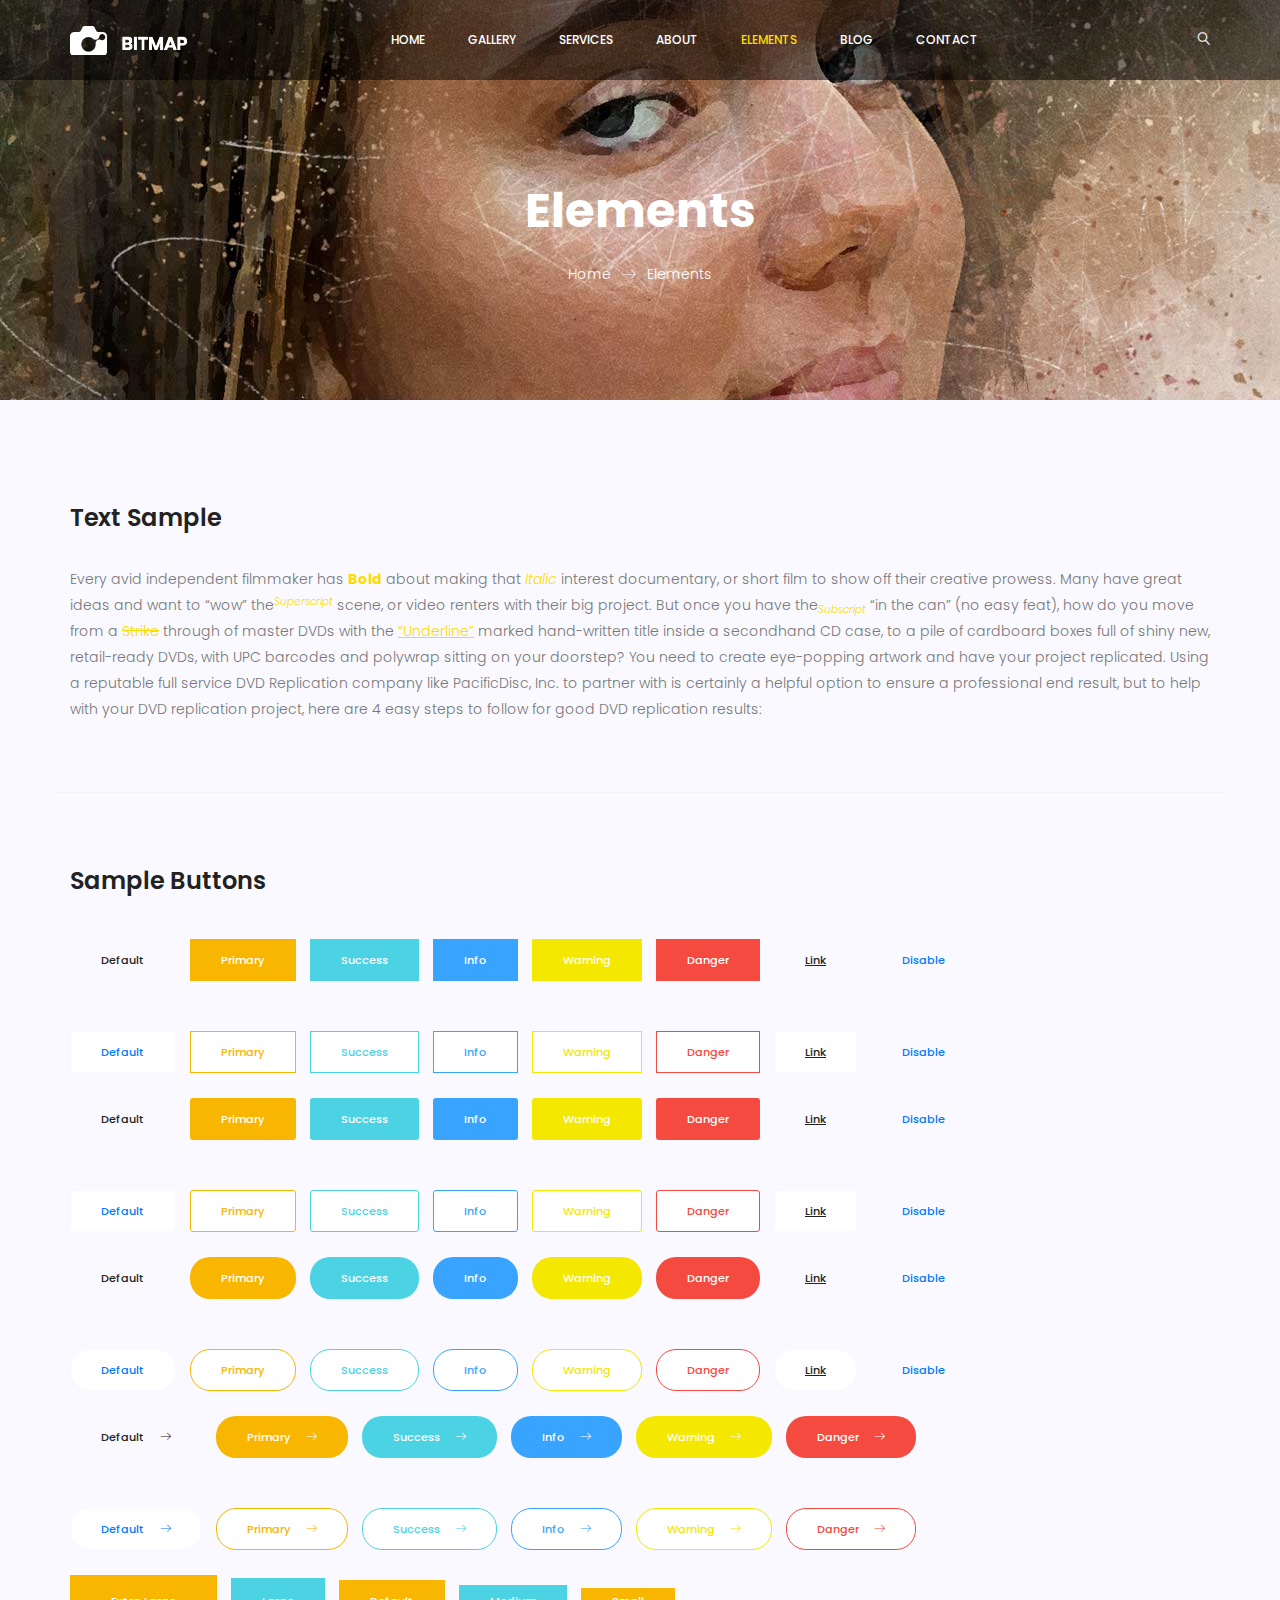
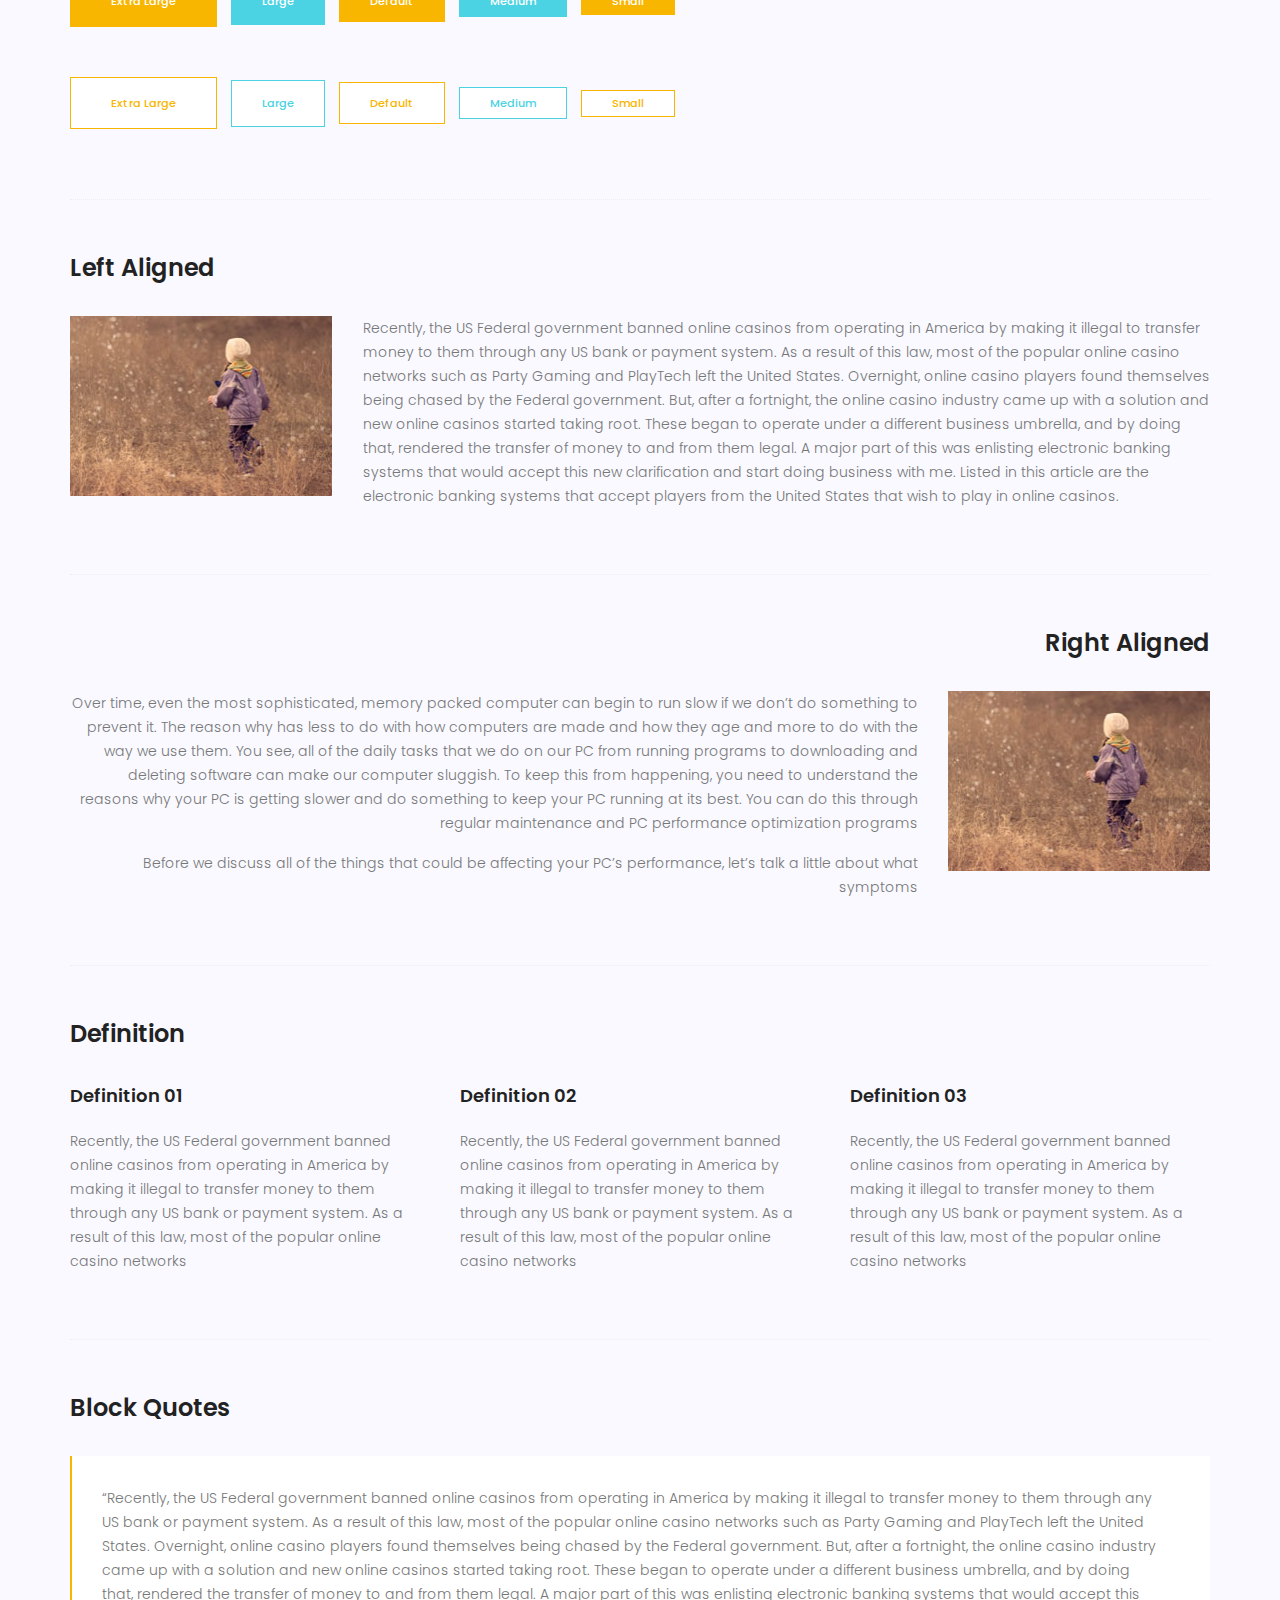
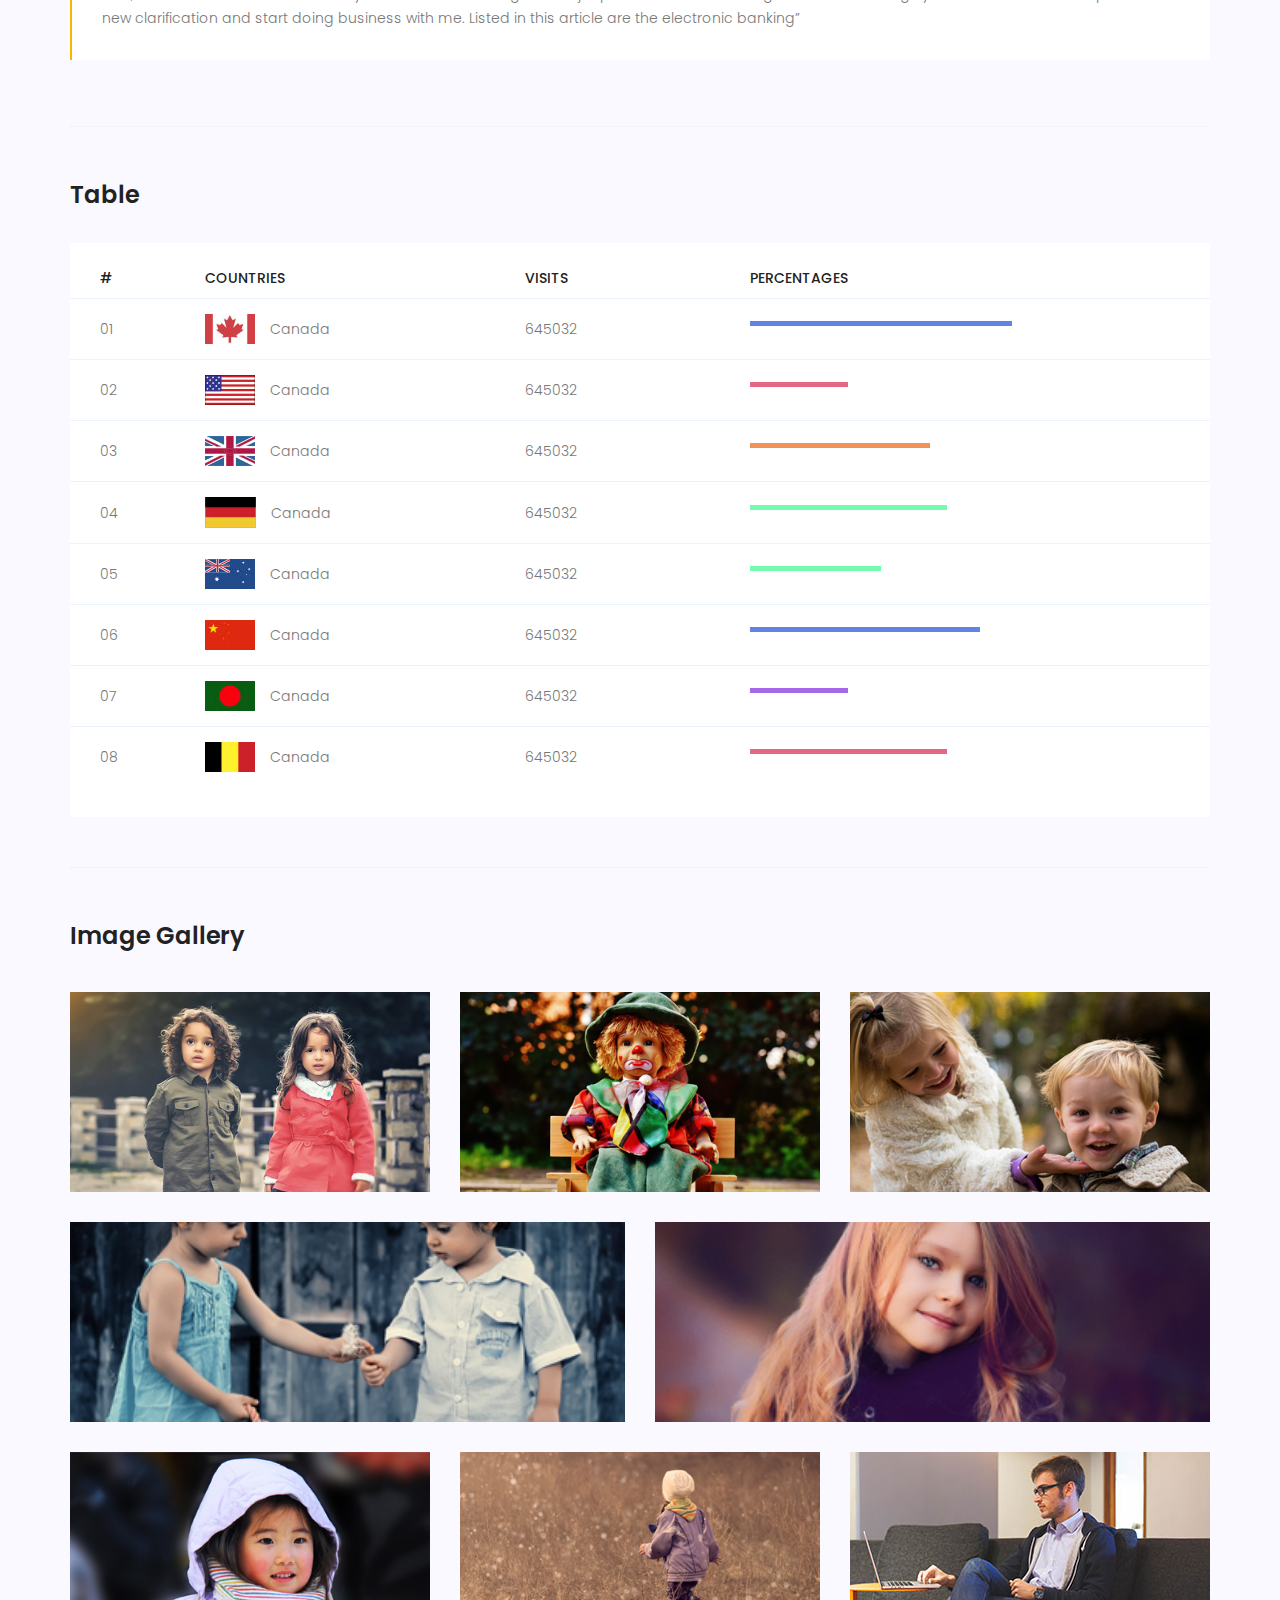
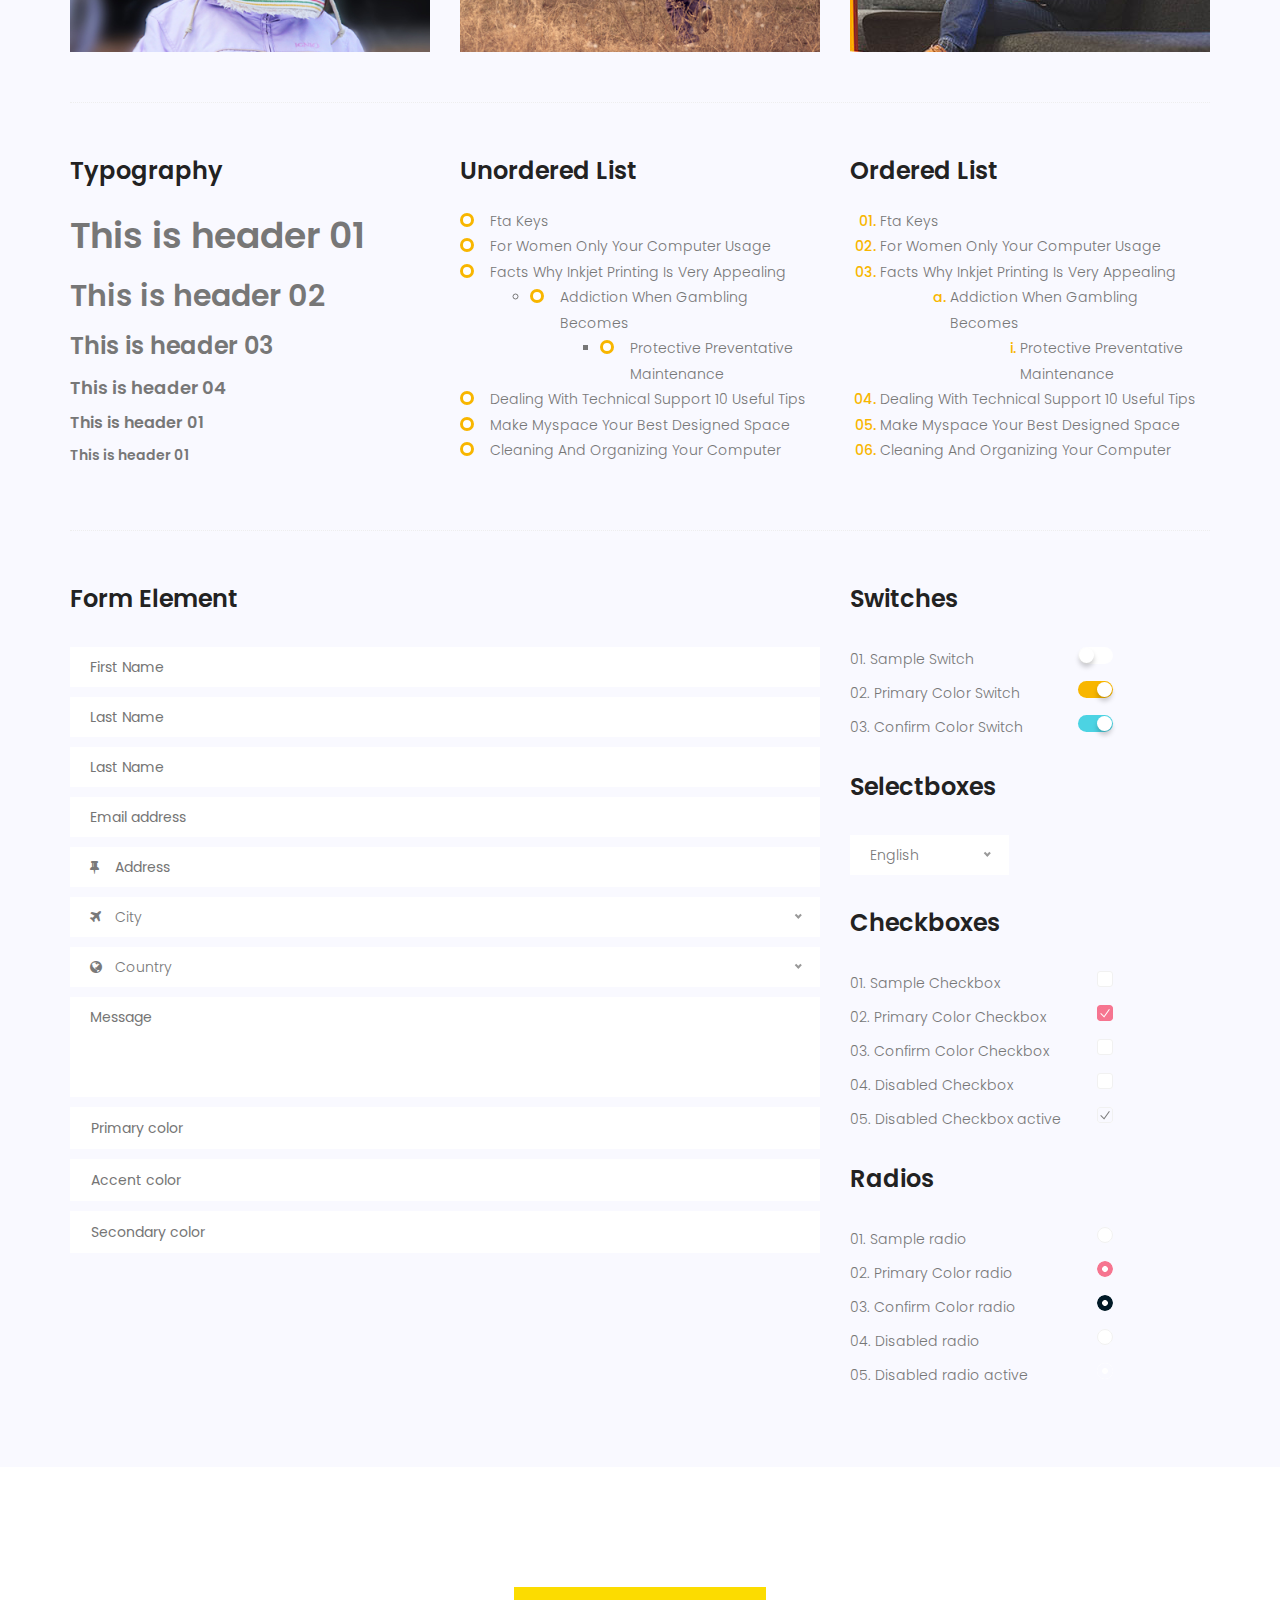
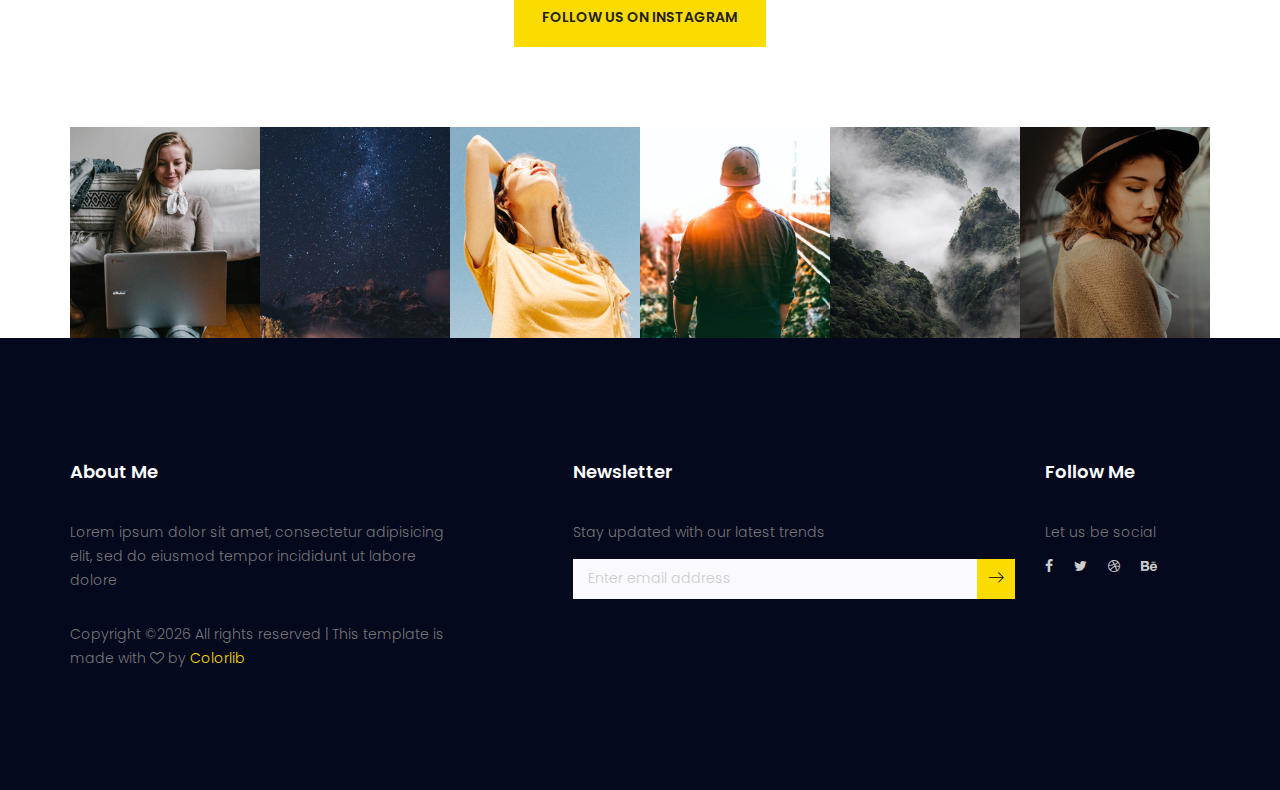
<file: elements.html>
<!doctype html>
<html lang="en">
    <head>
        <!-- Required meta tags -->
        <meta charset="utf-8">
        <meta name="viewport" content="width=device-width, initial-scale=1, shrink-to-fit=no">
        <link rel="icon" href="img/favicon.png" type="image/png">
        <title>Bitmap Photography Multi</title>
        <!-- Bootstrap CSS -->
        <link rel="stylesheet" href="css/bootstrap.css">
        <link rel="stylesheet" href="vendors/linericon/style.css">
        <link rel="stylesheet" href="css/font-awesome.min.css">
        <link rel="stylesheet" href="vendors/owl-carousel/owl.carousel.min.css">
        <link rel="stylesheet" href="vendors/lightbox/simpleLightbox.css">
        <link rel="stylesheet" href="vendors/nice-select/css/nice-select.css">
        <link rel="stylesheet" href="vendors/animate-css/animate.css">
        <!-- main css -->
        <link rel="stylesheet" href="css/style.css">
        <link rel="stylesheet" href="css/responsive.css">
    </head>
    <body>
        
        <!--================Header Menu Area =================-->
        <header class="header_area">
            <nav class="navbar navbar-expand-lg navbar-light">
                <div class="container box_1620">
                    <!-- Brand and toggle get grouped for better mobile display -->
                    <a class="navbar-brand logo_h" href="index.html"><img src="img/logo.png" alt=""></a>
                    <button class="navbar-toggler" type="button" data-toggle="collapse" data-target="#navbarSupportedContent" aria-controls="navbarSupportedContent" aria-expanded="false" aria-label="Toggle navigation">
                        <span class="icon-bar"></span>
                        <span class="icon-bar"></span>
                        <span class="icon-bar"></span>
                    </button>
                    <!-- Collect the nav links, forms, and other content for toggling -->
                    <div class="collapse navbar-collapse offset" id="navbarSupportedContent">
                        <ul class="nav navbar-nav menu_nav ml-auto">
                            <li class="nav-item"><a class="nav-link" href="index.html">Home</a></li> 
                            <li class="nav-item"><a class="nav-link" href="gallery.html">Gallery</a></li>
                            <li class="nav-item"><a class="nav-link" href="service.html">Services</a></li>
                            <li class="nav-item"><a class="nav-link" href="about-us.html">About</a></li>
                            <li class="nav-item active"><a class="nav-link" href="elements.html">Elements</a></li>
                            <li class="nav-item submenu dropdown">
                                <a href="#" class="nav-link dropdown-toggle" data-toggle="dropdown" role="button" aria-haspopup="true" aria-expanded="false">Blog</a>
                                <ul class="dropdown-menu">
                                    <li class="nav-item"><a class="nav-link" href="blog.html">Blog</a></li>
                                    <li class="nav-item"><a class="nav-link" href="single-blog.html">Blog Details</a></li>
                                </ul>
                            </li> 
                            
                            <li class="nav-item"><a class="nav-link" href="contact.html">Contact</a></li>
                        </ul>
                        <ul class="nav navbar-nav navbar-right">
                            <li class="nav-item"><a href="#" class="search"><i class="lnr lnr-magnifier"></i></a></li>
                        </ul>
                    </div> 
                </div>
            </nav>
        </header>
        <!--================Header Menu Area =================-->
        
        <!--================Home Banner Area =================-->
        <section class="banner_area">
            <div class="banner_inner d-flex align-items-center">
            	<div class="overlay bg-parallax" data-stellar-ratio="0.9" data-stellar-vertical-offset="0" data-background=""></div>
				<div class="container">
					<div class="banner_content text-center">
						<h2>Elements</h2>
						<div class="page_link">
							<a href="index.html">Home</a>
							<a href="elements.html">Elements</a>
						</div>
					</div>
				</div>
            </div>
        </section>
        <!--================End Home Banner Area =================-->
        
        
		<!-- Start Sample Area -->
			<section class="sample-text-area">
				<div class="container">
					<h3 class="text-heading title_color">Text Sample</h3>
					<p class="sample-text">
						Every avid independent filmmaker has <b>Bold</b> about making that <i>Italic</i> interest documentary, or short film to show off their creative prowess. Many have great ideas and want to “wow” the<sup>Superscript</sup> scene, or video renters with their big project.  But once you have the<sub>Subscript</sub> “in the can” (no easy feat), how do you move from a <del>Strike</del> through of master DVDs with the <u>“Underline”</u> marked hand-written title inside a secondhand CD case, to a pile of cardboard boxes full of shiny new, retail-ready DVDs, with UPC barcodes and polywrap sitting on your doorstep?  You need to create eye-popping artwork and have your project replicated. Using a reputable full service DVD Replication company like PacificDisc, Inc. to partner with is certainly a helpful option to ensure a professional end result, but to help with your DVD replication project, here are 4 easy steps to follow for good DVD replication results: 

					</p>
				</div>
			</section>
			<!-- End Sample Area -->
			<!-- Start Button -->
			<section class="button-area">
				<div class="container border-top-generic">
					<h3 class="text-heading title_color">Sample Buttons</h3>
					<div class="button-group-area">
						<a href="#" class="genric-btn default">Default</a>
						<a href="#" class="genric-btn primary">Primary</a>
						<a href="#" class="genric-btn success">Success</a>
						<a href="#" class="genric-btn info">Info</a>
						<a href="#" class="genric-btn warning">Warning</a>
						<a href="#" class="genric-btn danger">Danger</a>
						<a href="#" class="genric-btn link">Link</a>
						<a href="#" class="genric-btn disable">Disable</a>
					</div>
					<div class="button-group-area mt-10">
						<a href="#" class="genric-btn default-border">Default</a>
						<a href="#" class="genric-btn primary-border">Primary</a>
						<a href="#" class="genric-btn success-border">Success</a>
						<a href="#" class="genric-btn info-border">Info</a>
						<a href="#" class="genric-btn warning-border">Warning</a>
						<a href="#" class="genric-btn danger-border">Danger</a>
						<a href="#" class="genric-btn link-border">Link</a>
						<a href="#" class="genric-btn disable">Disable</a>
					</div>
					<div class="button-group-area mt-40">
						<a href="#" class="genric-btn default radius">Default</a>
						<a href="#" class="genric-btn primary radius">Primary</a>
						<a href="#" class="genric-btn success radius">Success</a>
						<a href="#" class="genric-btn info radius">Info</a>
						<a href="#" class="genric-btn warning radius">Warning</a>
						<a href="#" class="genric-btn danger radius">Danger</a>
						<a href="#" class="genric-btn link radius">Link</a>
						<a href="#" class="genric-btn disable radius">Disable</a>
					</div>
					<div class="button-group-area mt-10">
						<a href="#" class="genric-btn default-border radius">Default</a>
						<a href="#" class="genric-btn primary-border radius">Primary</a>
						<a href="#" class="genric-btn success-border radius">Success</a>
						<a href="#" class="genric-btn info-border radius">Info</a>
						<a href="#" class="genric-btn warning-border radius">Warning</a>
						<a href="#" class="genric-btn danger-border radius">Danger</a>
						<a href="#" class="genric-btn link-border radius">Link</a>
						<a href="#" class="genric-btn disable radius">Disable</a>
					</div>
					<div class="button-group-area mt-40">
						<a href="#" class="genric-btn default circle">Default</a>
						<a href="#" class="genric-btn primary circle">Primary</a>
						<a href="#" class="genric-btn success circle">Success</a>
						<a href="#" class="genric-btn info circle">Info</a>
						<a href="#" class="genric-btn warning circle">Warning</a>
						<a href="#" class="genric-btn danger circle">Danger</a>
						<a href="#" class="genric-btn link circle">Link</a>
						<a href="#" class="genric-btn disable circle">Disable</a>
					</div>
					<div class="button-group-area mt-10">
						<a href="#" class="genric-btn default-border circle">Default</a>
						<a href="#" class="genric-btn primary-border circle">Primary</a>
						<a href="#" class="genric-btn success-border circle">Success</a>
						<a href="#" class="genric-btn info-border circle">Info</a>
						<a href="#" class="genric-btn warning-border circle">Warning</a>
						<a href="#" class="genric-btn danger-border circle">Danger</a>
						<a href="#" class="genric-btn link-border circle">Link</a>
						<a href="#" class="genric-btn disable circle">Disable</a>
					</div>
					<div class="button-group-area mt-40">
						<a href="#" class="genric-btn default circle arrow">Default<span class="lnr lnr-arrow-right"></span></a>
						<a href="#" class="genric-btn primary circle arrow">Primary<span class="lnr lnr-arrow-right"></span></a>
						<a href="#" class="genric-btn success circle arrow">Success<span class="lnr lnr-arrow-right"></span></a>
						<a href="#" class="genric-btn info circle arrow">Info<span class="lnr lnr-arrow-right"></span></a>
						<a href="#" class="genric-btn warning circle arrow">Warning<span class="lnr lnr-arrow-right"></span></a>
						<a href="#" class="genric-btn danger circle arrow">Danger<span class="lnr lnr-arrow-right"></span></a>
					</div>
					<div class="button-group-area mt-10">
						<a href="#" class="genric-btn default-border circle arrow">Default<span class="lnr lnr-arrow-right"></span></a>
						<a href="#" class="genric-btn primary-border circle arrow">Primary<span class="lnr lnr-arrow-right"></span></a>
						<a href="#" class="genric-btn success-border circle arrow">Success<span class="lnr lnr-arrow-right"></span></a>
						<a href="#" class="genric-btn info-border circle arrow">Info<span class="lnr lnr-arrow-right"></span></a>
						<a href="#" class="genric-btn warning-border circle arrow">Warning<span class="lnr lnr-arrow-right"></span></a>
						<a href="#" class="genric-btn danger-border circle arrow">Danger<span class="lnr lnr-arrow-right"></span></a>
					</div>
					<div class="button-group-area mt-40">
						<a href="#" class="genric-btn primary e-large">Extra Large</a>
						<a href="#" class="genric-btn success large">Large</a>
						<a href="#" class="genric-btn primary">Default</a>
						<a href="#" class="genric-btn success medium">Medium</a>
						<a href="#" class="genric-btn primary small">Small</a>
					</div>
					<div class="button-group-area mt-10">
						<a href="#" class="genric-btn primary-border e-large">Extra Large</a>
						<a href="#" class="genric-btn success-border large">Large</a>
						<a href="#" class="genric-btn primary-border">Default</a>
						<a href="#" class="genric-btn success-border medium">Medium</a>
						<a href="#" class="genric-btn primary-border small">Small</a>
					</div>
				</div>
			</section>
			<!-- End Button -->
			<!-- Start Align Area -->
			<div class="whole-wrap">
				<div class="container">
					<div class="section-top-border">
						<h3 class="mb-30 title_color">Left Aligned</h3>
						<div class="row">
							<div class="col-md-3">
								<img src="img/elements/d.jpg" alt="" class="img-fluid">
							</div>
							<div class="col-md-9 mt-sm-20 left-align-p">
								<p>Recently, the US Federal government banned online casinos from operating in America by making it illegal to transfer money to them through any US bank or payment system. As a result of this law, most of the popular online casino networks such as Party Gaming and PlayTech left the United States. Overnight, online casino players found themselves being chased by the Federal government. But, after a fortnight, the online casino industry came up with a solution and new online casinos started taking root. These began to operate under a different business umbrella, and by doing that, rendered the transfer of money to and from them legal. A major part of this was enlisting electronic banking systems that would accept this new clarification and start doing business with me. Listed in this article are the electronic banking systems that accept players from the United States that wish to play in online casinos.</p>
							</div>
						</div>
					</div>
					<div class="section-top-border text-right">
						<h3 class="mb-30 title_color">Right Aligned</h3>
						<div class="row">
							<div class="col-md-9">
								<p class="text-right">Over time, even the most sophisticated, memory packed computer can begin to run slow if we don’t do something to prevent it. The reason why has less to do with how computers are made and how they age and more to do with the way we use them. You see, all of the daily tasks that we do on our PC from running programs to downloading and deleting software can make our computer sluggish. To keep this from happening, you need to understand the reasons why your PC is getting slower and do something to keep your PC running at its best. You can do this through regular maintenance and PC performance optimization programs</p>
								<p class="text-right">Before we discuss all of the things that could be affecting your PC’s performance, let’s talk a little about what symptoms</p>
							</div>
							<div class="col-md-3">
								<img src="img/elements/d.jpg" alt="" class="img-fluid">
							</div>
						</div>
					</div>
					<div class="section-top-border">
						<h3 class="mb-30 title_color">Definition</h3>
						<div class="row">
							<div class="col-md-4">
								<div class="single-defination">
									<h4 class="mb-20">Definition 01</h4>
									<p>Recently, the US Federal government banned online casinos from operating in America by making it illegal to transfer money to them through any US bank or payment system. As a result of this law, most of the popular online casino networks</p>
								</div>
							</div>
							<div class="col-md-4">
								<div class="single-defination">
									<h4 class="mb-20">Definition 02</h4>
									<p>Recently, the US Federal government banned online casinos from operating in America by making it illegal to transfer money to them through any US bank or payment system. As a result of this law, most of the popular online casino networks</p>
								</div>
							</div>
							<div class="col-md-4">
								<div class="single-defination">
									<h4 class="mb-20">Definition 03</h4>
									<p>Recently, the US Federal government banned online casinos from operating in America by making it illegal to transfer money to them through any US bank or payment system. As a result of this law, most of the popular online casino networks</p>
								</div>
							</div>
						</div>
					</div>
					<div class="section-top-border">
						<h3 class="mb-30 title_color">Block Quotes</h3>
						<div class="row">
							<div class="col-lg-12">
								<blockquote class="generic-blockquote">
									“Recently, the US Federal government banned online casinos from operating in America by making it illegal to transfer money to them through any US bank or payment system. As a result of this law, most of the popular online casino networks such as Party Gaming and PlayTech left the United States. Overnight, online casino players found themselves being chased by the Federal government. But, after a fortnight, the online casino industry came up with a solution and new online casinos started taking root. These began to operate under a different business umbrella, and by doing that, rendered the transfer of money to and from them legal. A major part of this was enlisting electronic banking systems that would accept this new clarification and start doing business with me. Listed in this article are the electronic banking” 
								</blockquote>
							</div>
						</div>
					</div>
					<div class="section-top-border">
						<h3 class="mb-30 title_color">Table</h3>
						<div class="progress-table-wrap">
							<div class="progress-table">
								<div class="table-head">
									<div class="serial">#</div>
									<div class="country">Countries</div>
									<div class="visit">Visits</div>
									<div class="percentage">Percentages</div>
								</div>
								<div class="table-row">
									<div class="serial">01</div>
									<div class="country"> <img src="img/elements/f1.jpg" alt="flag">Canada</div>
									<div class="visit">645032</div>
									<div class="percentage">
										<div class="progress">
											<div class="progress-bar color-1" role="progressbar" style="width: 80%" aria-valuenow="80" aria-valuemin="0" aria-valuemax="100"></div>
										</div>
									</div>
								</div>
								<div class="table-row">
									<div class="serial">02</div>
									<div class="country"> <img src="img/elements/f2.jpg" alt="flag">Canada</div>
									<div class="visit">645032</div>
									<div class="percentage">
										<div class="progress">
											<div class="progress-bar color-2" role="progressbar" style="width: 30%" aria-valuenow="30" aria-valuemin="0" aria-valuemax="100"></div>
										</div>
									</div>
								</div>
								<div class="table-row">
									<div class="serial">03</div>
									<div class="country"> <img src="img/elements/f3.jpg" alt="flag">Canada</div>
									<div class="visit">645032</div>
									<div class="percentage">
										<div class="progress">
											<div class="progress-bar color-3" role="progressbar" style="width: 55%" aria-valuenow="55" aria-valuemin="0" aria-valuemax="100"></div>
										</div>
									</div>
								</div>
								<div class="table-row">
									<div class="serial">04</div>
									<div class="country"> <img src="img/elements/f4.jpg" alt="flag">Canada</div>
									<div class="visit">645032</div>
									<div class="percentage">
										<div class="progress">
											<div class="progress-bar color-4" role="progressbar" style="width: 60%" aria-valuenow="60" aria-valuemin="0" aria-valuemax="100"></div>
										</div>
									</div>
								</div>
								<div class="table-row">
									<div class="serial">05</div>
									<div class="country"> <img src="img/elements/f5.jpg" alt="flag">Canada</div>
									<div class="visit">645032</div>
									<div class="percentage">
										<div class="progress">
											<div class="progress-bar color-5" role="progressbar" style="width: 40%" aria-valuenow="40" aria-valuemin="0" aria-valuemax="100"></div>
										</div>
									</div>
								</div>
								<div class="table-row">
									<div class="serial">06</div>
									<div class="country"> <img src="img/elements/f6.jpg" alt="flag">Canada</div>
									<div class="visit">645032</div>
									<div class="percentage">
										<div class="progress">
											<div class="progress-bar color-6" role="progressbar" style="width: 70%" aria-valuenow="70" aria-valuemin="0" aria-valuemax="100"></div>
										</div>
									</div>
								</div>
								<div class="table-row">
									<div class="serial">07</div>
									<div class="country"> <img src="img/elements/f7.jpg" alt="flag">Canada</div>
									<div class="visit">645032</div>
									<div class="percentage">
										<div class="progress">
											<div class="progress-bar color-7" role="progressbar" style="width: 30%" aria-valuenow="30" aria-valuemin="0" aria-valuemax="100"></div>
										</div>
									</div>
								</div>
								<div class="table-row">
									<div class="serial">08</div>
									<div class="country"> <img src="img/elements/f8.jpg" alt="flag">Canada</div>
									<div class="visit">645032</div>
									<div class="percentage">
										<div class="progress">
											<div class="progress-bar color-8" role="progressbar" style="width: 60%" aria-valuenow="60" aria-valuemin="0" aria-valuemax="100"></div>
										</div>
									</div>
								</div>
							</div>
						</div>
					</div>
					<div class="section-top-border">
						<h3 class="title_color">Image Gallery</h3>
						<div class="row gallery-item">
							<div class="col-md-4">
								<a href="img/elements/g1.jpg" class="img-gal"><div class="single-gallery-image" style="background: url(img/elements/g1.jpg);"></div></a>
							</div>
							<div class="col-md-4">
								<a href="img/elements/g2.jpg" class="img-gal"><div class="single-gallery-image" style="background: url(img/elements/g2.jpg);"></div></a>
							</div>
							<div class="col-md-4">
								<a href="img/elements/g3.jpg" class="img-gal"><div class="single-gallery-image" style="background: url(img/elements/g3.jpg);"></div></a>
							</div>
							<div class="col-md-6">
								<a href="img/elements/g4.jpg" class="img-gal"><div class="single-gallery-image" style="background: url(img/elements/g4.jpg);"></div></a>
							</div>
							<div class="col-md-6">
								<a href="img/elements/g5.jpg" class="img-gal"><div class="single-gallery-image" style="background: url(img/elements/g5.jpg);"></div></a>
							</div>
							<div class="col-md-4">
								<a href="img/elements/g6.jpg" class="img-gal"><div class="single-gallery-image" style="background: url(img/elements/g6.jpg);"></div></a>
							</div>
							<div class="col-md-4">
								<a href="img/elements/g7.jpg" class="img-gal"><div class="single-gallery-image" style="background: url(img/elements/g7.jpg);"></div></a>
							</div>
							<div class="col-md-4">
								<a href="img/elements/g8.jpg" class="img-gal"><div class="single-gallery-image" style="background: url(img/elements/g8.jpg);"></div></a>
							</div>
						</div>
					</div>
					<div class="section-top-border">
						<div class="row">
							<div class="col-lg-4 col-sm-6 typo-sec">
								<h3 class="mb-20 title_color">Typography</h3>
								<div class="typography">
									<h1 class="typo-list">This is header 01</h1>
									<h2 class="typo-list">This is header 02</h2>
									<h3 class="typo-list">This is header 03</h3>
									<h4 class="typo-list">This is header 04</h4>
									<h5 class="typo-list">This is header 01</h5>
									<h6 class="typo-list">This is header 01</h6>
								</div>
							</div>
							<div class="col-lg-4 col-sm-6 mt-sm-30 typo-sec">
								<h3 class="mb-20 title_color">Unordered List</h3>
								<div class="">
									<ul class="unordered-list">
										<li>Fta Keys</li>
										<li>For Women Only Your Computer Usage</li>
										<li>Facts Why Inkjet Printing Is Very Appealing
											<ul>
												<li>Addiction When Gambling Becomes
													<ul>
														<li>Protective Preventative Maintenance</li>
													</ul>
												</li>
											</ul>
										</li>
										<li>Dealing With Technical Support 10 Useful Tips</li>
										<li>Make Myspace Your Best Designed Space</li>
										<li>Cleaning And Organizing Your Computer</li>
									</ul>
								</div>
							</div>
							<div class="col-lg-4 col-sm-6 mt-sm-30 typo-sec">
								<h3 class="mb-20 title_color">Ordered List</h3>
								<div class="">
									<ol class="ordered-list">
										<li><span>Fta Keys</span></li>
										<li><span>For Women Only Your Computer Usage</span></li>
										<li><span>Facts Why Inkjet Printing Is Very Appealing</span>
											<ol class="ordered-list-alpha">
												<li><span>Addiction When Gambling Becomes</span>
													<ol class="ordered-list-roman">
														<li><span>Protective Preventative Maintenance</span></li>
													</ol>
												</li>
											</ol>
										</li>
										<li><span>Dealing With Technical Support 10 Useful Tips</span></li>
										<li><span>Make Myspace Your Best Designed Space</span></li>
										<li><span>Cleaning And Organizing Your Computer</span></li>
									</ol>
								</div>
							</div>
						</div>
					</div>
					<div class="section-top-border">
						<div class="row">
							<div class="col-lg-8 col-md-8">
								<h3 class="mb-30 title_color">Form Element</h3>
								<form action="#">
									<div class="mt-10">
										<input type="text" name="first_name" placeholder="First Name" onfocus="this.placeholder = ''" onblur="this.placeholder = 'First Name'" required class="single-input">
									</div>
									<div class="mt-10">
										<input type="text" name="last_name" placeholder="Last Name" onfocus="this.placeholder = ''" onblur="this.placeholder = 'Last Name'" required class="single-input">
									</div>
									<div class="mt-10">
										<input type="text" name="last_name" placeholder="Last Name" onfocus="this.placeholder = ''" onblur="this.placeholder = 'Last Name'" required class="single-input">
									</div>
									<div class="mt-10">
										<input type="email" name="EMAIL" placeholder="Email address" onfocus="this.placeholder = ''" onblur="this.placeholder = 'Email address'" required class="single-input">
									</div>
									<div class="input-group-icon mt-10">
										<div class="icon"><i class="fa fa-thumb-tack" aria-hidden="true"></i></div>
										<input type="text" name="address" placeholder="Address" onfocus="this.placeholder = ''" onblur="this.placeholder = 'Address'" required class="single-input">
									</div>
									<div class="input-group-icon mt-10">
										<div class="icon"><i class="fa fa-plane" aria-hidden="true"></i></div>
										<div class="form-select" id="default-select">
											<select>
												<option value="1">City</option>
												<option value="1">Dhaka</option>
												<option value="1">Dilli</option>
												<option value="1">Newyork</option>
												<option value="1">Islamabad</option>
											</select>
										</div>
									</div>
									<div class="input-group-icon mt-10">
										<div class="icon"><i class="fa fa-globe" aria-hidden="true"></i></div>
										<div class="form-select" id="default-select2">
											<select>
												<option value="1">Country</option>
												<option value="1">Bangladesh</option>
												<option value="1">India</option>
												<option value="1">England</option>
												<option value="1">Srilanka</option>
											</select>
										</div>
									</div>
									
									<div class="mt-10">
										<textarea class="single-textarea" placeholder="Message" onfocus="this.placeholder = ''" onblur="this.placeholder = 'Message'" required></textarea>
									</div>
									<div class="mt-10">
										<input type="text" name="first_name" placeholder="Primary color" onfocus="this.placeholder = ''" onblur="this.placeholder = 'Primary color'" required class="single-input-primary">
									</div>
									<div class="mt-10">
										<input type="text" name="first_name" placeholder="Accent color" onfocus="this.placeholder = ''" onblur="this.placeholder = 'Accent color'" required class="single-input-accent">
									</div>
									<div class="mt-10">
										<input type="text" name="first_name" placeholder="Secondary color" onfocus="this.placeholder = ''" onblur="this.placeholder = 'Secondary color'" required class="single-input-secondary">
									</div>
								</form>
							</div>
							<div class="col-lg-3 col-md-4 mt-sm-30 element-wrap">
								<div class="single-element-widget">
									<h3 class="mb-30 title_color">Switches</h3>
									<div class="switch-wrap d-flex justify-content-between">
										<p>01. Sample Switch</p>
										<div class="primary-switch">
											<input type="checkbox" id="default-switch">
											<label for="default-switch"></label>
										</div>
									</div>
									<div class="switch-wrap d-flex justify-content-between">
										<p>02. Primary Color Switch</p>
										<div class="primary-switch">
											<input type="checkbox" id="primary-switch" checked>
											<label for="primary-switch"></label>
										</div>
									</div>
									<div class="switch-wrap d-flex justify-content-between">
										<p>03. Confirm Color Switch</p>
										<div class="confirm-switch">
											<input type="checkbox" id="confirm-switch" checked>
											<label for="confirm-switch"></label>
										</div>
									</div>
								</div>
								<div class="single-element-widget">
									<h3 class="mb-30 title_color">Selectboxes</h3>
									<div class="default-select" id="default-select">
										<select>
											<option value="1">English</option>
											<option value="1">Spanish</option>
											<option value="1">Arabic</option>
											<option value="1">Portuguise</option>
											<option value="1">Bengali</option>
										</select>
									</div>
								</div>
								<div class="single-element-widget">
									<h3 class="mb-30 title_color">Checkboxes</h3>
									<div class="switch-wrap d-flex justify-content-between">
										<p>01. Sample Checkbox</p>
										<div class="primary-checkbox">
											<input type="checkbox" id="default-checkbox">
											<label for="default-checkbox"></label>
										</div>
									</div>
									<div class="switch-wrap d-flex justify-content-between">
										<p>02. Primary Color Checkbox</p>
										<div class="primary-checkbox">
											<input type="checkbox" id="primary-checkbox" checked>
											<label for="primary-checkbox"></label>
										</div>
									</div>
									<div class="switch-wrap d-flex justify-content-between">
										<p>03. Confirm Color Checkbox</p>
										<div class="confirm-checkbox">
											<input type="checkbox" id="confirm-checkbox">
											<label for="confirm-checkbox"></label>
										</div>
									</div>
									<div class="switch-wrap d-flex justify-content-between">
										<p>04. Disabled Checkbox</p>
										<div class="disabled-checkbox">
											<input type="checkbox" id="disabled-checkbox" disabled>
											<label for="disabled-checkbox"></label>
										</div>
									</div>
									<div class="switch-wrap d-flex justify-content-between">
										<p>05. Disabled Checkbox active</p>
										<div class="disabled-checkbox">
											<input type="checkbox" id="disabled-checkbox-active" checked disabled>
											<label for="disabled-checkbox-active"></label>
										</div>
									</div>
								</div>
								<div class="single-element-widget">
									<h3 class="mb-30 title_color">Radios</h3>
									<div class="switch-wrap d-flex justify-content-between">
										<p>01. Sample radio</p>
										<div class="primary-radio">
											<input type="checkbox" id="default-radio">
											<label for="default-radio"></label>
										</div>
									</div>
									<div class="switch-wrap d-flex justify-content-between">
										<p>02. Primary Color radio</p>
										<div class="primary-radio">
											<input type="checkbox" id="primary-radio" checked>
											<label for="primary-radio"></label>
										</div>
									</div>
									<div class="switch-wrap d-flex justify-content-between">
										<p>03. Confirm Color radio</p>
										<div class="confirm-radio">
											<input type="checkbox" id="confirm-radio" checked>
											<label for="confirm-radio"></label>
										</div>
									</div>
									<div class="switch-wrap d-flex justify-content-between">
										<p>04. Disabled radio</p>
										<div class="disabled-radio">
											<input type="checkbox" id="disabled-radio" disabled>
											<label for="disabled-radio"></label>
										</div>
									</div>
									<div class="switch-wrap d-flex justify-content-between">
										<p>05. Disabled radio active</p>
										<div class="disabled-radio">
											<input type="checkbox" id="disabled-radio-active" checked disabled>
											<label for="disabled-radio-active"></label>
										</div>
									</div>
								</div>
							</div>
						</div>
					</div>
				</div>
			</div>
			<!-- End Align Area -->
        
        <!--================Instagram Area =================-->
        <section class="instagram_area top_pad">
        	<div class="container box_1620">
        		<div class="insta_btn">
        			<a class="btn theme_btn" href="#">Follow us on instagram</a>
        		</div>
        		<div class="instagram_image row m0">
        			<a href="#"><img src="img/instagram/ins-1.jpg" alt=""></a>
        			<a href="#"><img src="img/instagram/ins-2.jpg" alt=""></a>
        			<a href="#"><img src="img/instagram/ins-3.jpg" alt=""></a>
        			<a href="#"><img src="img/instagram/ins-4.jpg" alt=""></a>
        			<a href="#"><img src="img/instagram/ins-5.jpg" alt=""></a>
        			<a href="#"><img src="img/instagram/ins-6.jpg" alt=""></a>
        		</div>
        	</div>
        </section>
        <!--================End Instagram Area =================-->
        
        <!--================Footer Area =================-->
        <footer class="footer_area p_120">
        	<div class="container">
        		<div class="row footer_inner">
        			<div class="col-lg-5 col-sm-6">
        				<aside class="f_widget ab_widget">
        					<div class="f_title">
        						<h3>About Me</h3>
        					</div>
        					<p>Lorem ipsum dolor sit amet, consectetur adipisicing elit, sed do eiusmod tempor incididunt ut labore dolore </p>
        					<p><!-- Link back to Colorlib can't be removed. Template is licensed under CC BY 3.0. -->
Copyright &copy;<script>document.write(new Date().getFullYear());</script> All rights reserved | This template is made with <i class="fa fa-heart-o" aria-hidden="true"></i> by <a href="https://colorlib.com" target="_blank">Colorlib</a>
<!-- Link back to Colorlib can't be removed. Template is licensed under CC BY 3.0. --></p>
        				</aside>
        			</div>
        			<div class="col-lg-5 col-sm-6">
        				<aside class="f_widget news_widget">
        					<div class="f_title">
        						<h3>Newsletter</h3>
        					</div>
        					<p>Stay updated with our latest trends</p>
        					<div id="mc_embed_signup">
                                <form target="_blank" action="https://spondonit.us12.list-manage.com/subscribe/post?u=1462626880ade1ac87bd9c93a&amp;id=92a4423d01" method="get" class="subscribe_form relative">
                                	<div class="input-group d-flex flex-row">
                                        <input name="EMAIL" placeholder="Enter email address" onfocus="this.placeholder = ''" onblur="this.placeholder = 'Email Address '" required="" type="email">
                                        <button class="btn sub-btn"><span class="lnr lnr-arrow-right"></span></button>		
                                    </div>				
                                    <div class="mt-10 info"></div>
                                </form>
                            </div>
        				</aside>
        			</div>
        			<div class="col-lg-2">
        				<aside class="f_widget social_widget">
        					<div class="f_title">
        						<h3>Follow Me</h3>
        					</div>
        					<p>Let us be social</p>
        					<ul class="list">
        						<li><a href="#"><i class="fa fa-facebook"></i></a></li>
        						<li><a href="#"><i class="fa fa-twitter"></i></a></li>
        						<li><a href="#"><i class="fa fa-dribbble"></i></a></li>
        						<li><a href="#"><i class="fa fa-behance"></i></a></li>
        					</ul>
        				</aside>
        			</div>
        		</div>
        	</div>
        </footer>
        <!--================End Footer Area =================-->
        
        
        
        
        
        <!-- Optional JavaScript -->
        <!-- jQuery first, then Popper.js, then Bootstrap JS -->
        <script src="js/jquery-3.2.1.min.js"></script>
        <script src="js/popper.js"></script>
        <script src="js/bootstrap.min.js"></script>
        <script src="js/stellar.js"></script>
        <script src="vendors/lightbox/simpleLightbox.min.js"></script>
        <script src="vendors/nice-select/js/jquery.nice-select.min.js"></script>
        <script src="vendors/isotope/imagesloaded.pkgd.min.js"></script>
        <script src="vendors/isotope/isotope-min.js"></script>
        <script src="vendors/owl-carousel/owl.carousel.min.js"></script>
        <script src="js/jquery.ajaxchimp.min.js"></script>
        <script src="js/mail-script.js"></script>
        <script src="js/theme.js"></script>
    </body>
</html>
</file>
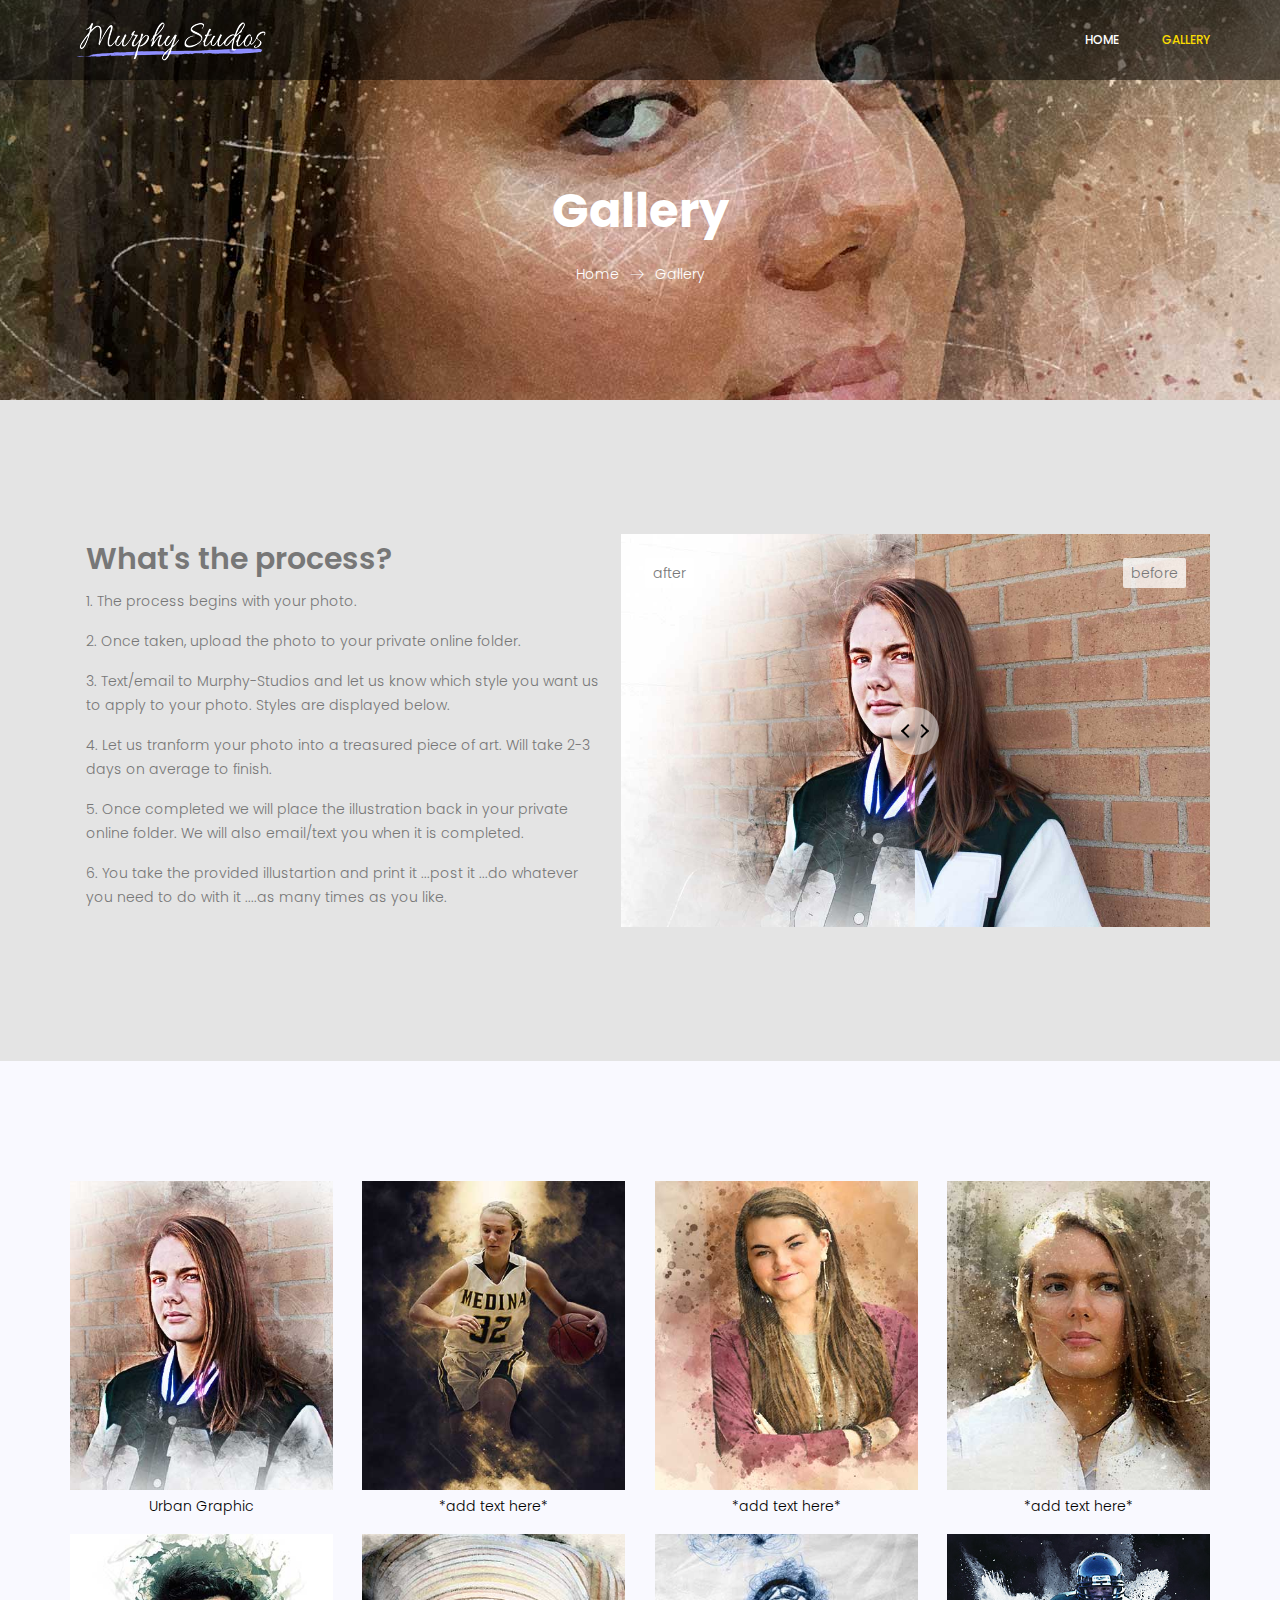
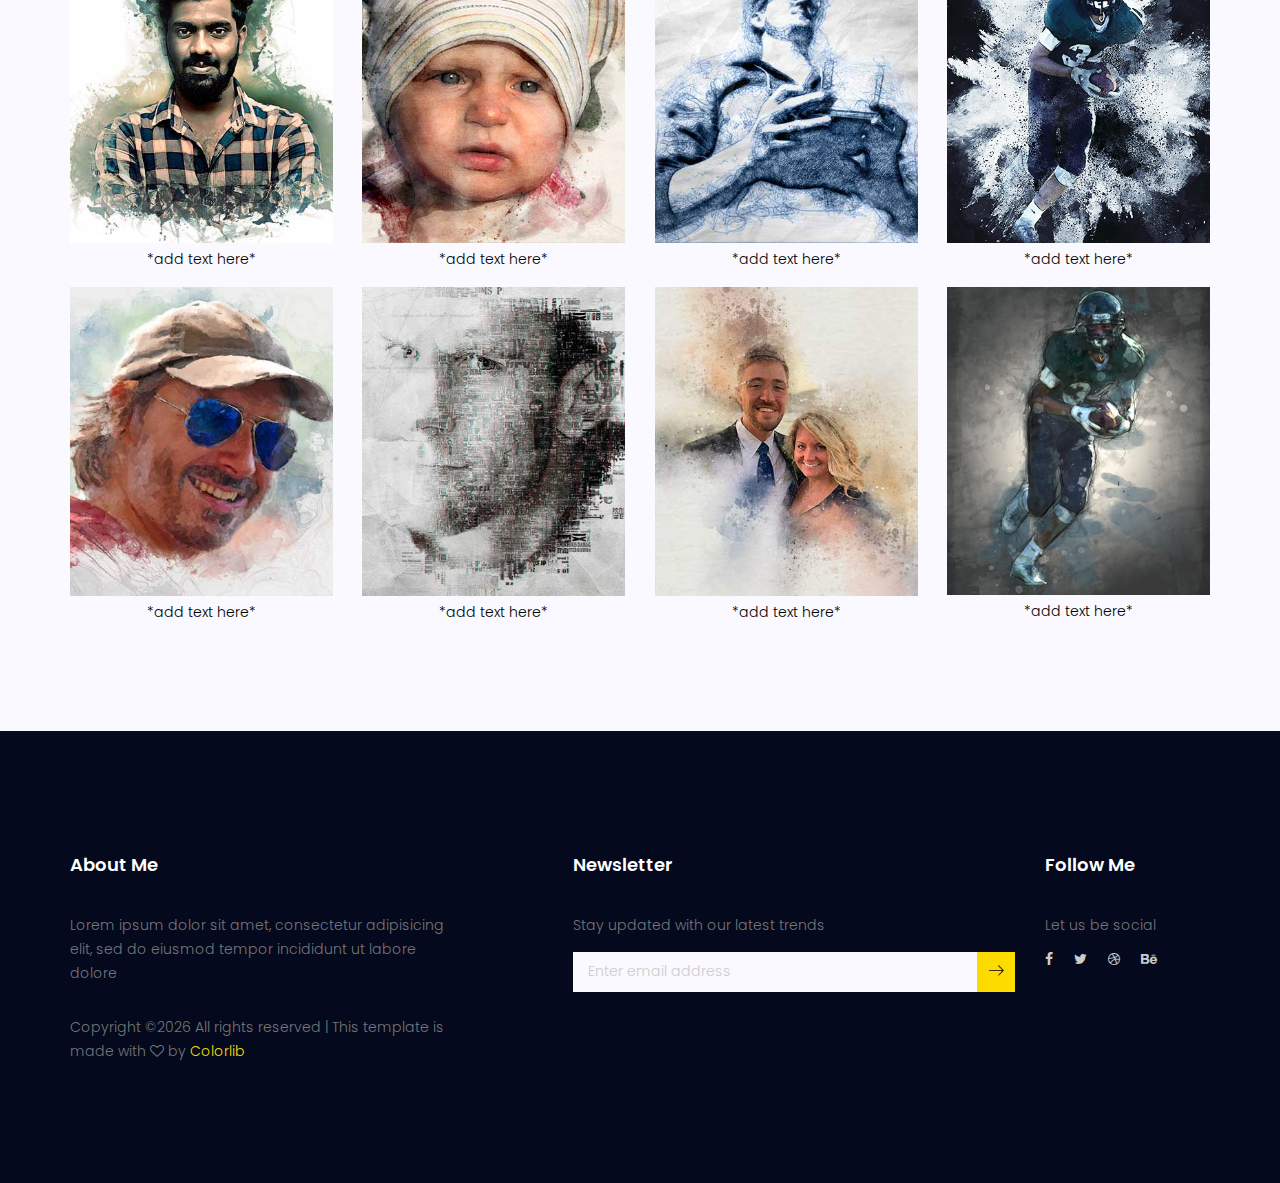
<file: gallery.html>
<!doctype html>
<html lang="en">
    <head>
        <!-- Required meta tags -->
        <meta charset="utf-8">
        <meta name="viewport" content="width=device-width, initial-scale=1, shrink-to-fit=no">
        <link rel="icon" href="img/favicon.png" type="image/png">
        <title>Murphy Gallery</title>
        <!-- Bootstrap CSS -->
        <link rel="stylesheet" href="css/bootstrap.css">
        <link rel="stylesheet" href="vendors/linericon/style.css">
        <link rel="stylesheet" href="css/font-awesome.min.css">
        <link rel="stylesheet" href="vendors/owl-carousel/owl.carousel.min.css">
        <link rel="stylesheet" href="vendors/lightbox/simpleLightbox.css">
        <link rel="stylesheet" href="vendors/nice-select/css/nice-select.css">
        <link rel="stylesheet" href="vendors/animate-css/animate.css">
        <!-- main css -->
		<link rel="stylesheet" href="css/style.css">
		<link rel="stylesheet" href="css/BeerSlider.css">
        <link rel="stylesheet" href="css/responsive.css">
    </head>
    <body>

        <!--================Header Menu Area =================-->
        <header class="header_area">
            <nav class="navbar navbar-expand-lg navbar-light">
                <div class="container box_1620">
                    <!-- Brand and toggle get grouped for better mobile display -->
                    <a class="navbar-brand logo_h" href="index.html"><img src="img/Murphy2.png" alt=""></a>
                    <button class="navbar-toggler" type="button" data-toggle="collapse" data-target="#navbarSupportedContent" aria-controls="navbarSupportedContent" aria-expanded="false" aria-label="Toggle navigation">
                        <span class="icon-bar"></span>
                        <span class="icon-bar"></span>
                        <span class="icon-bar"></span>
                    </button>
                    <!-- Collect the nav links, forms, and other content for toggling -->
                    <div class="collapse navbar-collapse offset" id="navbarSupportedContent">
                        <ul class="nav navbar-nav menu_nav ml-auto">
                          <li class="nav-item"><a class="nav-link" href="index.html">Home</a></li>
                          <li class="nav-item active"><a class="nav-link" href="gallery.html">Gallery</a></li>
				<!--		  <li class="nav-item"><a class="nav-link" href="contact.html">Contact</a></li>-->
                        </ul>
                    </div>
                </div>
            </nav>
        </header>
        <!--================Header Menu Area =================-->

        <!--================Home Banner Area =================-->
        <section class="banner_area">
            <div class="banner_inner d-flex align-items-center">
            	<div class="overlay bg-parallax" data-stellar-ratio="0.9" data-stellar-vertical-offset="0" data-background=""></div>
				<div class="container">
					<div class="banner_content text-center">
						<h2>Gallery</h2>
						<div class="page_link">
							<a href="index.html">Home</a>
							<a href="gallery.html">Gallery</a>
						</div>
					</div>
				</div>
            </div>
        </section>
		<!--================End Home Banner Area =================-->
		
		<section class="before-after">
			<div class="container p_120">
				<div class="d-flex align-items-center">
					<div class="p_16">
					  <h2>What's the process?</h2>
					  <p>1. The process begins with your photo. </p>
					  <p>2. Once taken, upload the photo to your private online folder.</p>
					  <p>3. Text/email to Murphy-Studios and let us know which style you want us to apply to your photo. Styles are displayed below.</p>
					  <p>4. Let us tranform your photo into a treasured piece of art. Will take 2-3 days on average to finish.</p>
					  <p>5. Once completed we will place the illustration back in your private online folder. We will also email/text you when it is completed.</p>
					  <p>6. You take the provided illustartion and print it ...post it ...do whatever you need to do with it ....as many times as you like.</p>
					</div>
					<div id="slider" class="beer-slider" data-beer-label="before">
						<img src="img/Image04c.jpg" alt="">
						<div class="beer-reveal" data-beer-label="after">
							<img src="img/Image04b.jpg" alt="">
						</div>
					</div>
				</div>
			</div>
		</section>


        <!--================Home Gallery Area =================-->
        <section class="home_gallery_area p_120">
        	<div class="container"> </div>
        	<div class="container box_1620">
        		<div class="gallery_f_inner row imageGallery1">
        			<div class="col-lg-3 col-md-4 col-sm-6 ap">
        				<div class="h_gallery_item mb-1">
        					<img src="img/Image04a.jpg" alt="">	
        				</div>
						<p style="color: black" class="text-center">Urban Graphic</p>
        			</div>
        			<div class="col-lg-3 col-md-4 col-sm-6 unv">
        				<div class="h_gallery_item mb-1">
        					<img src="img/Image13a.jpg" alt="">
        				</div>
						<p style="color: black" class="text-center">*add text here*</p>
        			</div>
        			<div class="col-lg-3 col-md-4 col-sm-6 unp ap">
        				<div class="h_gallery_item mb-1">
        					<img src="img/Image15a.jpg" alt="">
        				</div>
						<p style="color: black" class="text-center">*add text here*</p>
        			</div>
        			<div class="col-lg-3 col-md-4 col-sm-6 unp">
        				<div class="h_gallery_item mb-1">
        					<img src="img/Image01a.jpg" alt="">
        				</div>
						<p style="color: black" class="text-center">*add text here*</p>
        			</div>
        			<div class="col-lg-3 col-md-4 col-sm-6 unv">
        				<div class="h_gallery_item mb-1">
        					<img src="img/Image11a.jpg" alt="">
        				</div>
						<p style="color: black" class="text-center">*add text here*</p>
        			</div>
        			<div class="col-lg-3 col-md-4 col-sm-6 ap">
        				<div class="h_gallery_item mb-1">
        					<img src="img/Image09a.jpg" alt="">
        				</div>
						<p style="color: black" class="text-center">*add text here*</p>
        			</div>
        			<div class="col-lg-3 col-md-4 col-sm-6 unp">
        				<div class="h_gallery_item mb-1">
        					<img src="img/Image05a.jpg" alt="">
        				</div>
						<p style="color: black" class="text-center">*add text here*</p>
        			</div>
        			<div class="col-lg-3 col-md-4 col-sm-6 unp">
        				<div class="h_gallery_item mb-1">
        					<img src="img/Image16a.jpg" alt="">
        				</div>
						<p style="color: black" class="text-center">*add text here*</p>
        			</div>
        			<div class="col-lg-3 col-md-4 col-sm-6 unv">
        				<div class="h_gallery_item mb-1">
        					<img src="img/Image12a.jpg" alt="">
        				</div>
						<p style="color: black" class="text-center">*add text here*</p>
        			</div>
        			<div class="col-lg-3 col-md-4 col-sm-6 unp">
        				<div class="h_gallery_item mb-1">
        					<img src="img/Image14a.jpg" alt="">
        				</div>
						<p style="color: black" class="text-center">*add text here*</p>
        			</div>
        			<div class="col-lg-3 col-md-4 col-sm-6 ap">
        				<div class="h_gallery_item mb-1">
        					<img src="img/Image06a.jpg" alt="">
        				</div>
						<p style="color: black" class="text-center">*add text here*</p>
        			</div>
        			<div class="col-lg-3 col-md-4 col-sm-6 unv">
        				<div class="h_gallery_item mb-1">
        					<img src="img/Image17a.jpg" alt="">
        				</div>
						<p style="color: black" class="text-center">*add text here*</p>
        			</div>
        		</div>
</div>
        </section>
        <!--================End Home Gallery Area =================-->

        <!--================Instagram Area =================-->        <!--================End Instagram Area =================-->

        <!--================Footer Area =================-->
        <footer class="footer_area p_120">
        	<div class="container">
        		<div class="row footer_inner">
        			<div class="col-lg-5 col-sm-6">
        				<aside class="f_widget ab_widget">
        					<div class="f_title">
        						<h3>About Me</h3>
        					</div>
        					<p>Lorem ipsum dolor sit amet, consectetur adipisicing elit, sed do eiusmod tempor incididunt ut labore dolore </p>
        					<p><!-- Link back to Colorlib can't be removed. Template is licensed under CC BY 3.0. -->
Copyright &copy;<script>document.write(new Date().getFullYear());</script> All rights reserved | This template is made with <i class="fa fa-heart-o" aria-hidden="true"></i> by <a href="https://colorlib.com" target="_blank">Colorlib</a>
<!-- Link back to Colorlib can't be removed. Template is licensed under CC BY 3.0. --></p>
        				</aside>
        			</div>
        			<div class="col-lg-5 col-sm-6">
        				<aside class="f_widget news_widget">
        					<div class="f_title">
        						<h3>Newsletter</h3>
        					</div>
        					<p>Stay updated with our latest trends</p>
        					<div id="mc_embed_signup">
                                <form target="_blank" action="https://spondonit.us12.list-manage.com/subscribe/post?u=1462626880ade1ac87bd9c93a&amp;id=92a4423d01" method="get" class="subscribe_form relative">
                                	<div class="input-group d-flex flex-row">
                                        <input name="EMAIL" placeholder="Enter email address" onfocus="this.placeholder = ''" onblur="this.placeholder = 'Email Address '" required="" type="email">
                                        <button class="btn sub-btn"><span class="lnr lnr-arrow-right"></span></button>
                                    </div>
                                    <div class="mt-10 info"></div>
                                </form>
                            </div>
        				</aside>
        			</div>
        			<div class="col-lg-2">
        				<aside class="f_widget social_widget">
        					<div class="f_title">
        						<h3>Follow Me</h3>
        					</div>
        					<p>Let us be social</p>
        					<ul class="list">
        						<li><a href="#"><i class="fa fa-facebook"></i></a></li>
        						<li><a href="#"><i class="fa fa-twitter"></i></a></li>
        						<li><a href="#"><i class="fa fa-dribbble"></i></a></li>
        						<li><a href="#"><i class="fa fa-behance"></i></a></li>
        					</ul>
        				</aside>
        			</div>
        		</div>
        	</div>
        </footer>
        <!--================End Footer Area =================-->





        <!-- Optional JavaScript -->
        <!-- jQuery first, then Popper.js, then Bootstrap JS -->
        <script src="js/jquery-3.2.1.min.js"></script>
        <script src="js/popper.js"></script>
        <script src="js/bootstrap.min.js"></script>
        <script src="js/stellar.js"></script>
        <script src="vendors/lightbox/simpleLightbox.min.js"></script>
        <script src="vendors/nice-select/js/jquery.nice-select.min.js"></script>
        <script src="vendors/isotope/imagesloaded.pkgd.min.js"></script>
        <script src="vendors/isotope/isotope-min.js"></script>
        <script src="vendors/owl-carousel/owl.carousel.min.js"></script>
        <script src="js/jquery.ajaxchimp.min.js"></script>
        <script src="js/mail-script.js"></script>
		<script src="js/theme.js"></script>
		<script src="js/BeerSlider.js"></script>
        <script>
          new BeerSlider(document.getElementById('slider'));
        </script>
        <script>
          $.fn.BeerSlider = function ( options ) {
            options = options || {};
            return this.each(function() {
              new BeerSlider(this, options);
            });
          };
          $('.beer-slider').each( (function( index, el ) {
            $(el).BeerSlider({start: $(el).data('beer-start')})
          }));
        </script>
    </body>
</html>
</file>
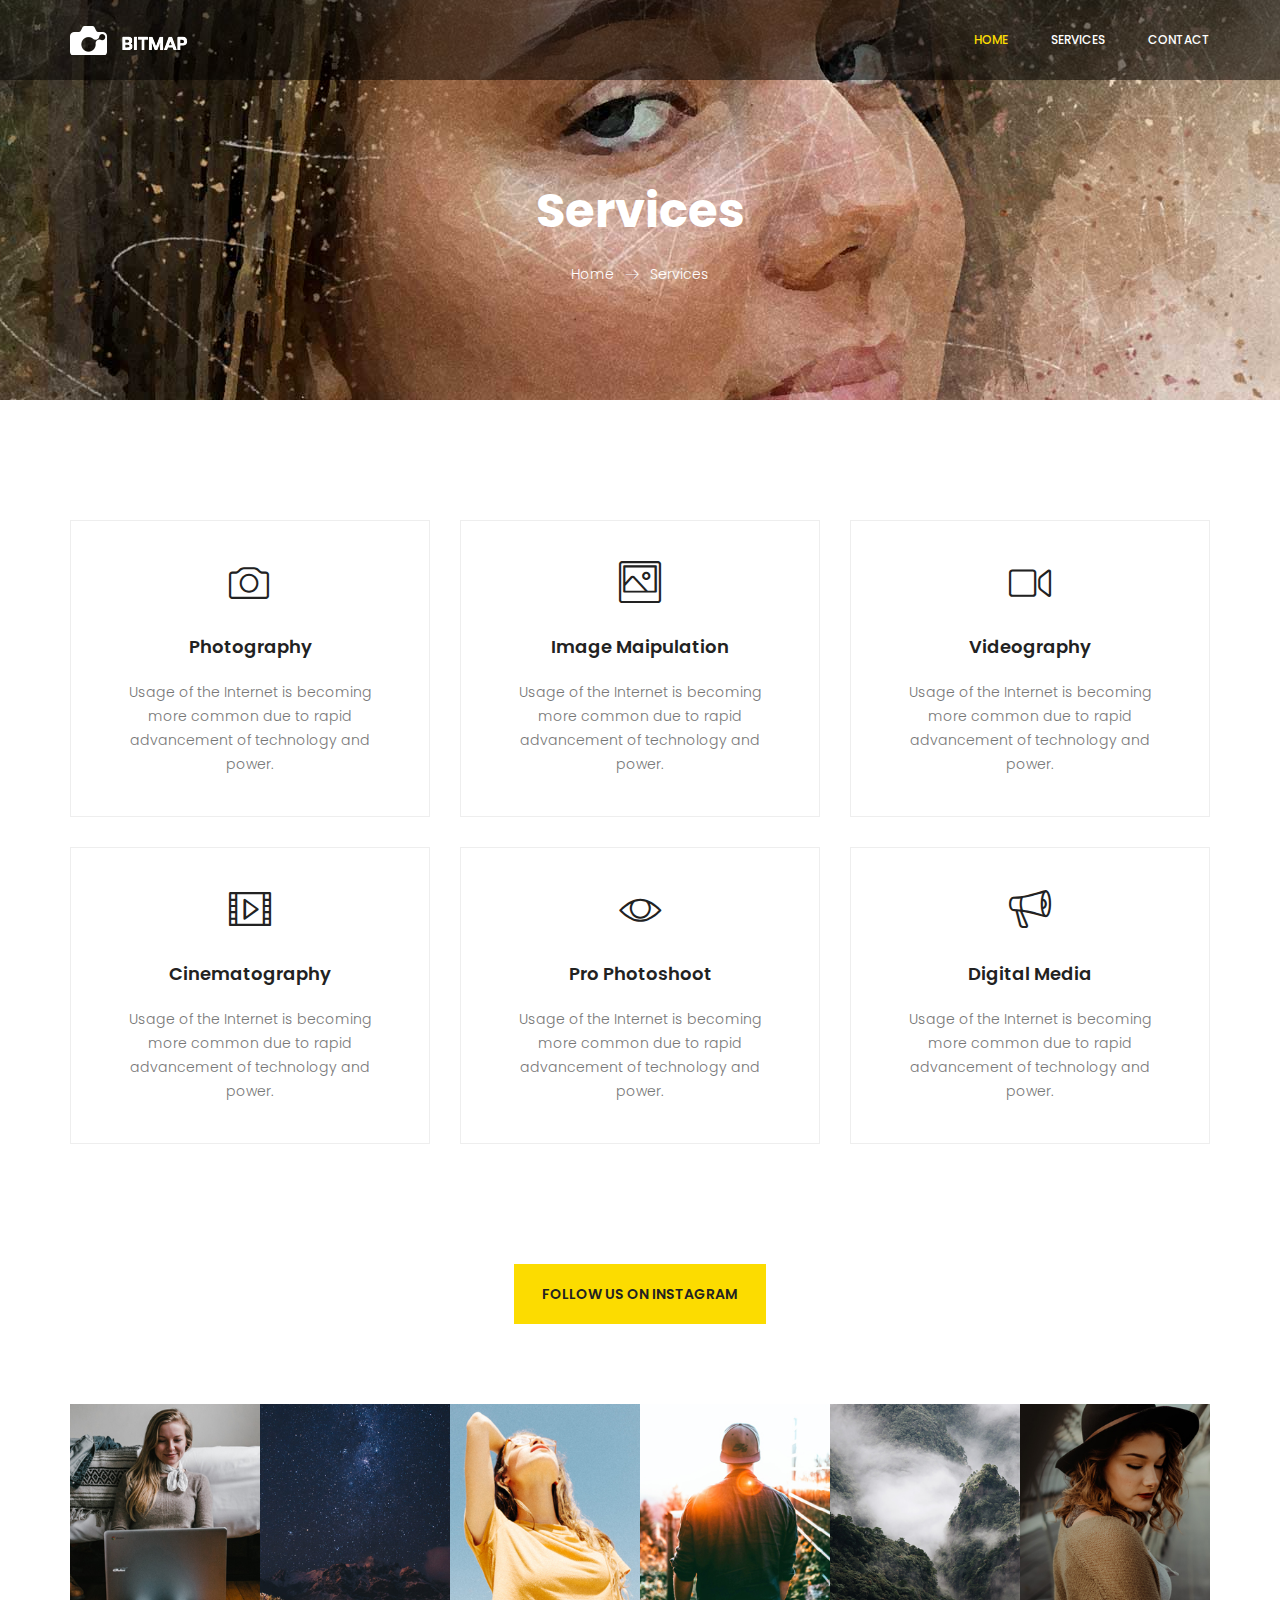
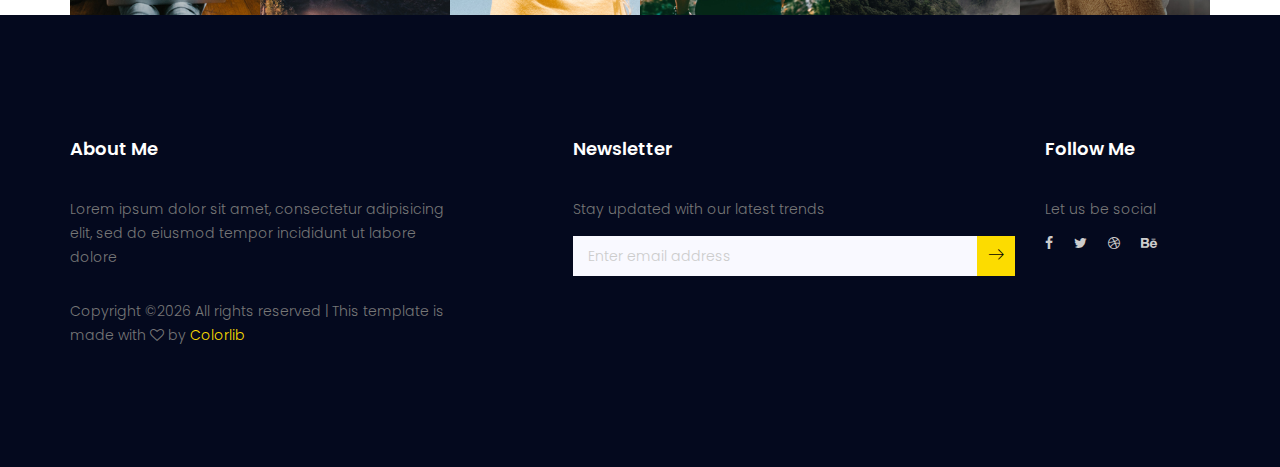
<file: service.html>
<!doctype html>
<html lang="en">
    <head>
        <!-- Required meta tags -->
        <meta charset="utf-8">
        <meta name="viewport" content="width=device-width, initial-scale=1, shrink-to-fit=no">
        <link rel="icon" href="img/Murphy1.png" type="image/png">
        <title>SuperStar Poster</title>
        <!-- Bootstrap CSS -->
        <link rel="stylesheet" href="css/bootstrap.css">
        <link rel="stylesheet" href="vendors/linericon/style.css">
        <link rel="stylesheet" href="css/font-awesome.min.css">
        <link rel="stylesheet" href="vendors/owl-carousel/owl.carousel.min.css">
        <link rel="stylesheet" href="vendors/lightbox/simpleLightbox.css">
        <link rel="stylesheet" href="vendors/nice-select/css/nice-select.css">
        <link rel="stylesheet" href="vendors/animate-css/animate.css">
        <!-- main css -->
        <link rel="stylesheet" href="css/style.css">
        <link rel="stylesheet" href="css/responsive.css">
    </head>
    <body>

        <!--================Header Menu Area =================-->
        <header class="header_area">
            <nav class="navbar navbar-expand-lg navbar-light">
                <div class="container box_1620">
                    <!-- Brand and toggle get grouped for better mobile display -->
                    <a class="navbar-brand logo_h" href="index.html"><img src="img/logo.png" alt=""></a>
                    <button class="navbar-toggler" type="button" data-toggle="collapse" data-target="#navbarSupportedContent" aria-controls="navbarSupportedContent" aria-expanded="false" aria-label="Toggle navigation">
                        <span class="icon-bar"></span>
                        <span class="icon-bar"></span>
                        <span class="icon-bar"></span>
                    </button>
                    <!-- Collect the nav links, forms, and other content for toggling -->
                    <div class="collapse navbar-collapse offset" id="navbarSupportedContent">
                    	<ul class="nav navbar-nav menu_nav ml-auto">
                            <li class="nav-item active"><a class="nav-link" href="index.html">Home</a></li>
                            <li class="nav-item"><a class="nav-link" href="service.html">Services</a></li>
                            <li class="nav-item"><a class="nav-link" href="contact.html">Contact</a></li>
                        </ul>
                    </div>
                </div>
            </nav>
        </header>
        <!--================Header Menu Area =================-->

        <!--================Home Banner Area =================-->
        <section class="banner_area">
            <div class="banner_inner d-flex align-items-center">
            	<div class="overlay bg-parallax" data-stellar-ratio="0.9" data-stellar-vertical-offset="0" data-background=""></div>
				<div class="container">
					<div class="banner_content text-center">
						<h2>Services</h2>
						<div class="page_link">
							<a href="#">Home</a>
							<a href="#">Services</a>
						</div>
					</div>
				</div>
            </div>
        </section>
        <!--================End Home Banner Area =================-->

        <!--================Service Area =================-->
        <section class="service_area p_120">
        	<div class="container">
        		<div class="row service_inner">
        			<div class="col-lg-4 col-md-6">
        				<div class="service_item">
        					<i class="lnr lnr-camera"></i>
        					<a href="#"><h4>Photography</h4></a>
        					<p>Usage of the Internet is becoming more common due to rapid advancement of technology and power.</p>
        				</div>
        			</div>
        			<div class="col-lg-4 col-md-6">
        				<div class="service_item">
        					<i class="lnr lnr-picture"></i>
        					<a href="#"><h4>Image Maipulation</h4></a>
        					<p>Usage of the Internet is becoming more common due to rapid advancement of technology and power.</p>
        				</div>
        			</div>
        			<div class="col-lg-4 col-md-6">
        				<div class="service_item">
        					<i class="lnr lnr-camera-video"></i>
        					<a href="#"><h4>Videography</h4></a>
        					<p>Usage of the Internet is becoming more common due to rapid advancement of technology and power.</p>
        				</div>
        			</div>
        			<div class="col-lg-4 col-md-6">
        				<div class="service_item">
        					<i class="lnr lnr-film-play"></i>
        					<a href="#"><h4>Cinematography</h4></a>
        					<p>Usage of the Internet is becoming more common due to rapid advancement of technology and power.</p>
        				</div>
        			</div>
        			<div class="col-lg-4 col-md-6">
        				<div class="service_item">
        					<i class="lnr lnr-eye"></i>
        					<a href="#"><h4>Pro Photoshoot</h4></a>
        					<p>Usage of the Internet is becoming more common due to rapid advancement of technology and power.</p>
        				</div>
        			</div>
        			<div class="col-lg-4 col-md-6">
        				<div class="service_item">
        					<i class="lnr lnr-bullhorn"></i>
        					<a href="#"><h4>Digital Media</h4></a>
        					<p>Usage of the Internet is becoming more common due to rapid advancement of technology and power.</p>
        				</div>
        			</div>
        		</div>
        	</div>
        </section>
        <!--================End Service Area =================-->

        <!--================Instagram Area =================-->
        <section class="instagram_area">
        	<div class="container box_1620">
        		<div class="insta_btn">
        			<a class="btn theme_btn" href="#">Follow us on instagram</a>
        		</div>
        		<div class="instagram_image row m0">
        			<a href="#"><img src="img/instagram/ins-1.jpg" alt=""></a>
        			<a href="#"><img src="img/instagram/ins-2.jpg" alt=""></a>
        			<a href="#"><img src="img/instagram/ins-3.jpg" alt=""></a>
        			<a href="#"><img src="img/instagram/ins-4.jpg" alt=""></a>
        			<a href="#"><img src="img/instagram/ins-5.jpg" alt=""></a>
        			<a href="#"><img src="img/instagram/ins-6.jpg" alt=""></a>
        		</div>
        	</div>
        </section>
        <!--================End Instagram Area =================-->

        <!--================Footer Area =================-->
        <footer class="footer_area p_120">
        	<div class="container">
        		<div class="row footer_inner">
        			<div class="col-lg-5 col-sm-6">
        				<aside class="f_widget ab_widget">
        					<div class="f_title">
        						<h3>About Me</h3>
        					</div>
        					<p>Lorem ipsum dolor sit amet, consectetur adipisicing elit, sed do eiusmod tempor incididunt ut labore dolore </p>
        					<p><!-- Link back to Colorlib can't be removed. Template is licensed under CC BY 3.0. -->
Copyright &copy;<script>document.write(new Date().getFullYear());</script> All rights reserved | This template is made with <i class="fa fa-heart-o" aria-hidden="true"></i> by <a href="https://colorlib.com" target="_blank">Colorlib</a>
<!-- Link back to Colorlib can't be removed. Template is licensed under CC BY 3.0. --></p>
        				</aside>
        			</div>
        			<div class="col-lg-5 col-sm-6">
        				<aside class="f_widget news_widget">
        					<div class="f_title">
        						<h3>Newsletter</h3>
        					</div>
        					<p>Stay updated with our latest trends</p>
        					<div id="mc_embed_signup">
                                <form target="_blank" action="https://spondonit.us12.list-manage.com/subscribe/post?u=1462626880ade1ac87bd9c93a&amp;id=92a4423d01" method="get" class="subscribe_form relative">
                                	<div class="input-group d-flex flex-row">
                                        <input name="EMAIL" placeholder="Enter email address" onfocus="this.placeholder = ''" onblur="this.placeholder = 'Email Address '" required="" type="email">
                                        <button class="btn sub-btn"><span class="lnr lnr-arrow-right"></span></button>
                                    </div>
                                    <div class="mt-10 info"></div>
                                </form>
                            </div>
        				</aside>
        			</div>
        			<div class="col-lg-2">
        				<aside class="f_widget social_widget">
        					<div class="f_title">
        						<h3>Follow Me</h3>
        					</div>
        					<p>Let us be social</p>
        					<ul class="list">
        						<li><a href="#"><i class="fa fa-facebook"></i></a></li>
        						<li><a href="#"><i class="fa fa-twitter"></i></a></li>
        						<li><a href="#"><i class="fa fa-dribbble"></i></a></li>
        						<li><a href="#"><i class="fa fa-behance"></i></a></li>
        					</ul>
        				</aside>
        			</div>
        		</div>
        	</div>
        </footer>
        <!--================End Footer Area =================-->





        <!-- Optional JavaScript -->
        <!-- jQuery first, then Popper.js, then Bootstrap JS -->
        <script src="js/jquery-3.2.1.min.js"></script>
        <script src="js/popper.js"></script>
        <script src="js/bootstrap.min.js"></script>
        <script src="js/stellar.js"></script>
        <script src="vendors/lightbox/simpleLightbox.min.js"></script>
        <script src="vendors/nice-select/js/jquery.nice-select.min.js"></script>
        <script src="vendors/isotope/imagesloaded.pkgd.min.js"></script>
        <script src="vendors/isotope/isotope-min.js"></script>
        <script src="vendors/owl-carousel/owl.carousel.min.js"></script>
        <script src="js/jquery.ajaxchimp.min.js"></script>
        <script src="js/mail-script.js"></script>
        <script src="js/theme.js"></script>
    </body>
</html>
</file>
<file: vendors/linericon/style.css>
@font-face {
	font-family: 'Linearicons-Free';
	src:url('fonts/Linearicons-Free.eot?w118d');
	src:url('fonts/Linearicons-Free.eot?#iefixw118d') format('embedded-opentype'),
		url('fonts/Linearicons-Free.woff2?w118d') format('woff2'),
		url('fonts/Linearicons-Free.woff?w118d') format('woff'),
		url('fonts/Linearicons-Free.ttf?w118d') format('truetype'),
		url('fonts/Linearicons-Free.svg?w118d#Linearicons-Free') format('svg');
	font-weight: normal;
	font-style: normal;
}

.lnr {
	font-family: 'Linearicons-Free';
	speak: none;
	font-style: normal;
	font-weight: normal;
	font-variant: normal;
	text-transform: none;
	line-height: 1;

	/* Better Font Rendering =========== */
	-webkit-font-smoothing: antialiased;
	-moz-osx-font-smoothing: grayscale;
}

.lnr-home:before {
	content: "\e800";
}
.lnr-apartment:before {
	content: "\e801";
}
.lnr-pencil:before {
	content: "\e802";
}
.lnr-magic-wand:before {
	content: "\e803";
}
.lnr-drop:before {
	content: "\e804";
}
.lnr-lighter:before {
	content: "\e805";
}
.lnr-poop:before {
	content: "\e806";
}
.lnr-sun:before {
	content: "\e807";
}
.lnr-moon:before {
	content: "\e808";
}
.lnr-cloud:before {
	content: "\e809";
}
.lnr-cloud-upload:before {
	content: "\e80a";
}
.lnr-cloud-download:before {
	content: "\e80b";
}
.lnr-cloud-sync:before {
	content: "\e80c";
}
.lnr-cloud-check:before {
	content: "\e80d";
}
.lnr-database:before {
	content: "\e80e";
}
.lnr-lock:before {
	content: "\e80f";
}
.lnr-cog:before {
	content: "\e810";
}
.lnr-trash:before {
	content: "\e811";
}
.lnr-dice:before {
	content: "\e812";
}
.lnr-heart:before {
	content: "\e813";
}
.lnr-star:before {
	content: "\e814";
}
.lnr-star-half:before {
	content: "\e815";
}
.lnr-star-empty:before {
	content: "\e816";
}
.lnr-flag:before {
	content: "\e817";
}
.lnr-envelope:before {
	content: "\e818";
}
.lnr-paperclip:before {
	content: "\e819";
}
.lnr-inbox:before {
	content: "\e81a";
}
.lnr-eye:before {
	content: "\e81b";
}
.lnr-printer:before {
	content: "\e81c";
}
.lnr-file-empty:before {
	content: "\e81d";
}
.lnr-file-add:before {
	content: "\e81e";
}
.lnr-enter:before {
	content: "\e81f";
}
.lnr-exit:before {
	content: "\e820";
}
.lnr-graduation-hat:before {
	content: "\e821";
}
.lnr-license:before {
	content: "\e822";
}
.lnr-music-note:before {
	content: "\e823";
}
.lnr-film-play:before {
	content: "\e824";
}
.lnr-camera-video:before {
	content: "\e825";
}
.lnr-camera:before {
	content: "\e826";
}
.lnr-picture:before {
	content: "\e827";
}
.lnr-book:before {
	content: "\e828";
}
.lnr-bookmark:before {
	content: "\e829";
}
.lnr-user:before {
	content: "\e82a";
}
.lnr-users:before {
	content: "\e82b";
}
.lnr-shirt:before {
	content: "\e82c";
}
.lnr-store:before {
	content: "\e82d";
}
.lnr-cart:before {
	content: "\e82e";
}
.lnr-tag:before {
	content: "\e82f";
}
.lnr-phone-handset:before {
	content: "\e830";
}
.lnr-phone:before {
	content: "\e831";
}
.lnr-pushpin:before {
	content: "\e832";
}
.lnr-map-marker:before {
	content: "\e833";
}
.lnr-map:before {
	content: "\e834";
}
.lnr-location:before {
	content: "\e835";
}
.lnr-calendar-full:before {
	content: "\e836";
}
.lnr-keyboard:before {
	content: "\e837";
}
.lnr-spell-check:before {
	content: "\e838";
}
.lnr-screen:before {
	content: "\e839";
}
.lnr-smartphone:before {
	content: "\e83a";
}
.lnr-tablet:before {
	content: "\e83b";
}
.lnr-laptop:before {
	content: "\e83c";
}
.lnr-laptop-phone:before {
	content: "\e83d";
}
.lnr-power-switch:before {
	content: "\e83e";
}
.lnr-bubble:before {
	content: "\e83f";
}
.lnr-heart-pulse:before {
	content: "\e840";
}
.lnr-construction:before {
	content: "\e841";
}
.lnr-pie-chart:before {
	content: "\e842";
}
.lnr-chart-bars:before {
	content: "\e843";
}
.lnr-gift:before {
	content: "\e844";
}
.lnr-diamond:before {
	content: "\e845";
}
.lnr-linearicons:before {
	content: "\e846";
}
.lnr-dinner:before {
	content: "\e847";
}
.lnr-coffee-cup:before {
	content: "\e848";
}
.lnr-leaf:before {
	content: "\e849";
}
.lnr-paw:before {
	content: "\e84a";
}
.lnr-rocket:before {
	content: "\e84b";
}
.lnr-briefcase:before {
	content: "\e84c";
}
.lnr-bus:before {
	content: "\e84d";
}
.lnr-car:before {
	content: "\e84e";
}
.lnr-train:before {
	content: "\e84f";
}
.lnr-bicycle:before {
	content: "\e850";
}
.lnr-wheelchair:before {
	content: "\e851";
}
.lnr-select:before {
	content: "\e852";
}
.lnr-earth:before {
	content: "\e853";
}
.lnr-smile:before {
	content: "\e854";
}
.lnr-sad:before {
	content: "\e855";
}
.lnr-neutral:before {
	content: "\e856";
}
.lnr-mustache:before {
	content: "\e857";
}
.lnr-alarm:before {
	content: "\e858";
}
.lnr-bullhorn:before {
	content: "\e859";
}
.lnr-volume-high:before {
	content: "\e85a";
}
.lnr-volume-medium:before {
	content: "\e85b";
}
.lnr-volume-low:before {
	content: "\e85c";
}
.lnr-volume:before {
	content: "\e85d";
}
.lnr-mic:before {
	content: "\e85e";
}
.lnr-hourglass:before {
	content: "\e85f";
}
.lnr-undo:before {
	content: "\e860";
}
.lnr-redo:before {
	content: "\e861";
}
.lnr-sync:before {
	content: "\e862";
}
.lnr-history:before {
	content: "\e863";
}
.lnr-clock:before {
	content: "\e864";
}
.lnr-download:before {
	content: "\e865";
}
.lnr-upload:before {
	content: "\e866";
}
.lnr-enter-down:before {
	content: "\e867";
}
.lnr-exit-up:before {
	content: "\e868";
}
.lnr-bug:before {
	content: "\e869";
}
.lnr-code:before {
	content: "\e86a";
}
.lnr-link:before {
	content: "\e86b";
}
.lnr-unlink:before {
	content: "\e86c";
}
.lnr-thumbs-up:before {
	content: "\e86d";
}
.lnr-thumbs-down:before {
	content: "\e86e";
}
.lnr-magnifier:before {
	content: "\e86f";
}
.lnr-cross:before {
	content: "\e870";
}
.lnr-menu:before {
	content: "\e871";
}
.lnr-list:before {
	content: "\e872";
}
.lnr-chevron-up:before {
	content: "\e873";
}
.lnr-chevron-down:before {
	content: "\e874";
}
.lnr-chevron-left:before {
	content: "\e875";
}
.lnr-chevron-right:before {
	content: "\e876";
}
.lnr-arrow-up:before {
	content: "\e877";
}
.lnr-arrow-down:before {
	content: "\e878";
}
.lnr-arrow-left:before {
	content: "\e879";
}
.lnr-arrow-right:before {
	content: "\e87a";
}
.lnr-move:before {
	content: "\e87b";
}
.lnr-warning:before {
	content: "\e87c";
}
.lnr-question-circle:before {
	content: "\e87d";
}
.lnr-menu-circle:before {
	content: "\e87e";
}
.lnr-checkmark-circle:before {
	content: "\e87f";
}
.lnr-cross-circle:before {
	content: "\e880";
}
.lnr-plus-circle:before {
	content: "\e881";
}
.lnr-circle-minus:before {
	content: "\e882";
}
.lnr-arrow-up-circle:before {
	content: "\e883";
}
.lnr-arrow-down-circle:before {
	content: "\e884";
}
.lnr-arrow-left-circle:before {
	content: "\e885";
}
.lnr-arrow-right-circle:before {
	content: "\e886";
}
.lnr-chevron-up-circle:before {
	content: "\e887";
}
.lnr-chevron-down-circle:before {
	content: "\e888";
}
.lnr-chevron-left-circle:before {
	content: "\e889";
}
.lnr-chevron-right-circle:before {
	content: "\e88a";
}
.lnr-crop:before {
	content: "\e88b";
}
.lnr-frame-expand:before {
	content: "\e88c";
}
.lnr-frame-contract:before {
	content: "\e88d";
}
.lnr-layers:before {
	content: "\e88e";
}
.lnr-funnel:before {
	content: "\e88f";
}
.lnr-text-format:before {
	content: "\e890";
}
.lnr-text-format-remove:before {
	content: "\e891";
}
.lnr-text-size:before {
	content: "\e892";
}
.lnr-bold:before {
	content: "\e893";
}
.lnr-italic:before {
	content: "\e894";
}
.lnr-underline:before {
	content: "\e895";
}
.lnr-strikethrough:before {
	content: "\e896";
}
.lnr-highlight:before {
	content: "\e897";
}
.lnr-text-align-left:before {
	content: "\e898";
}
.lnr-text-align-center:before {
	content: "\e899";
}
.lnr-text-align-right:before {
	content: "\e89a";
}
.lnr-text-align-justify:before {
	content: "\e89b";
}
.lnr-line-spacing:before {
	content: "\e89c";
}
.lnr-indent-increase:before {
	content: "\e89d";
}
.lnr-indent-decrease:before {
	content: "\e89e";
}
.lnr-pilcrow:before {
	content: "\e89f";
}
.lnr-direction-ltr:before {
	content: "\e8a0";
}
.lnr-direction-rtl:before {
	content: "\e8a1";
}
.lnr-page-break:before {
	content: "\e8a2";
}
.lnr-sort-alpha-asc:before {
	content: "\e8a3";
}
.lnr-sort-amount-asc:before {
	content: "\e8a4";
}
.lnr-hand:before {
	content: "\e8a5";
}
.lnr-pointer-up:before {
	content: "\e8a6";
}
.lnr-pointer-right:before {
	content: "\e8a7";
}
.lnr-pointer-down:before {
	content: "\e8a8";
}
.lnr-pointer-left:before {
	content: "\e8a9";
}
</file>
<file: vendors/nice-select/css/nice-select.css>
.nice-select {
  -webkit-tap-highlight-color: transparent;
  background-color: #fff;
  border-radius: 5px;
  border: solid 1px #e8e8e8;
  box-sizing: border-box;
  clear: both;
  cursor: pointer;
  display: block;
  float: left;
  font-family: inherit;
  font-size: 14px;
  font-weight: normal;
  height: 42px;
  line-height: 40px;
  outline: none;
  padding-left: 18px;
  padding-right: 30px;
  position: relative;
  text-align: left !important;
  -webkit-transition: all 0.2s ease-in-out;
  transition: all 0.2s ease-in-out;
  -webkit-user-select: none;
     -moz-user-select: none;
      -ms-user-select: none;
          user-select: none;
  white-space: nowrap;
  width: auto; }
  .nice-select:hover {
    border-color: #dbdbdb; }
  .nice-select:active, .nice-select.open, .nice-select:focus {
    border-color: #999; }
  .nice-select:after {
    border-bottom: 2px solid #999;
    border-right: 2px solid #999;
    content: '';
    display: block;
    height: 5px;
    margin-top: -4px;
    pointer-events: none;
    position: absolute;
    right: 12px;
    top: 50%;
    -webkit-transform-origin: 66% 66%;
        -ms-transform-origin: 66% 66%;
            transform-origin: 66% 66%;
    -webkit-transform: rotate(45deg);
        -ms-transform: rotate(45deg);
            transform: rotate(45deg);
    -webkit-transition: all 0.15s ease-in-out;
    transition: all 0.15s ease-in-out;
    width: 5px; }
  .nice-select.open:after {
    -webkit-transform: rotate(-135deg);
        -ms-transform: rotate(-135deg);
            transform: rotate(-135deg); }
  .nice-select.open .list {
    opacity: 1;
    pointer-events: auto;
    -webkit-transform: scale(1) translateY(0);
        -ms-transform: scale(1) translateY(0);
            transform: scale(1) translateY(0); }
  .nice-select.disabled {
    border-color: #ededed;
    color: #999;
    pointer-events: none; }
    .nice-select.disabled:after {
      border-color: #cccccc; }
  .nice-select.wide {
    width: 100%; }
    .nice-select.wide .list {
      left: 0 !important;
      right: 0 !important; }
  .nice-select.right {
    float: right; }
    .nice-select.right .list {
      left: auto;
      right: 0; }
  .nice-select.small {
    font-size: 12px;
    height: 36px;
    line-height: 34px; }
    .nice-select.small:after {
      height: 4px;
      width: 4px; }
    .nice-select.small .option {
      line-height: 34px;
      min-height: 34px; }
  .nice-select .list {
    background-color: #fff;
    border-radius: 5px;
    box-shadow: 0 0 0 1px rgba(68, 68, 68, 0.11);
    box-sizing: border-box;
    margin-top: 4px;
    opacity: 0;
    overflow: hidden;
    padding: 0;
    pointer-events: none;
    position: absolute;
    top: 100%;
    left: 0;
    -webkit-transform-origin: 50% 0;
        -ms-transform-origin: 50% 0;
            transform-origin: 50% 0;
    -webkit-transform: scale(0.75) translateY(-21px);
        -ms-transform: scale(0.75) translateY(-21px);
            transform: scale(0.75) translateY(-21px);
    -webkit-transition: all 0.2s cubic-bezier(0.5, 0, 0, 1.25), opacity 0.15s ease-out;
    transition: all 0.2s cubic-bezier(0.5, 0, 0, 1.25), opacity 0.15s ease-out;
    z-index: 9; }
    .nice-select .list:hover .option:not(:hover) {
      background-color: transparent !important; }
  .nice-select .option {
    cursor: pointer;
    font-weight: 400;
    line-height: 40px;
    list-style: none;
    min-height: 40px;
    outline: none;
    padding-left: 18px;
    padding-right: 29px;
    text-align: left;
    -webkit-transition: all 0.2s;
    transition: all 0.2s; }
    .nice-select .option:hover, .nice-select .option.focus, .nice-select .option.selected.focus {
      background-color: #f6f6f6; }
    .nice-select .option.selected {
      font-weight: bold; }
    .nice-select .option.disabled {
      background-color: transparent;
      color: #999;
      cursor: default; }

.no-csspointerevents .nice-select .list {
  display: none; }

.no-csspointerevents .nice-select.open .list {
  display: block; }
</file>
<file: css/style.css>
/*----------------------------------------------------
@File: Default Styles
@Author: Rocky
@URL: http://wethemez.com
Author E-mail: rockybd1995@gmail.com

This file contains the styling for the actual theme, this
is the file you need to edit to change the look of the
theme.
---------------------------------------------------- */
/*=====================================================================
@Template Name: Bitmap
@Author: Rocky
@Developed By: Rocky
@Developer URL: http://rocky.wethemez.com
Author E-mail: rockybd1995@gmail.com

@Default Styles

Table of Content:
01/ Variables
02/ predefin
03/ header
04/ button
05/ banner
06/ breadcrumb
07/ about
08/ team
09/ project
10/ price
11/ team
12/ blog
13/ video
14/ features
15/ career
16/ contact
17/ footer

=====================================================================*/
/*----------------------------------------------------*/
/*font Variables*/
/*Color Variables*/
/*=================== fonts ====================*/
@import url("https://fonts.googleapis.com/css?family=Poppins:200,300,400,500,600,700");
/*---------------------------------------------------- */
/*----------------------------------------------------*/
.list {
  list-style: none;
  margin: 0px;
  padding: 0px;
}

a {
  text-decoration: none;
  -webkit-transition: all 0.3s ease-in-out;
  -o-transition: all 0.3s ease-in-out;
  transition: all 0.3s ease-in-out;
}

a:hover, a:focus {
  text-decoration: none;
  outline: none;
}

.row.m0 {
  margin: 0px;
}

.p0 {
  padding: 0px;
}

.mb_30 {
  margin-bottom: -30px;
}

body {
  line-height: 24px;
  font-size: 14px;
  font-family: "Poppins", sans-serif;
  font-weight: 300;
  color: #777777;
}

h1, h2, h3, h4, h5, h6 {
  font-family: "Poppins", sans-serif;
  font-weight: 600;
}

button:focus {
  outline: none;
  -webkit-box-shadow: none;
  box-shadow: none;
}

.p_120 {
  padding-top: 120px;
  padding-bottom: 120px;
}

.p_16 {
  padding: 16px;
}

.mt-25 {
  margin-top: 25px;
}

@media (min-width: 1200px) {
  .container {
    max-width: 1170px;
  }
}

@media (min-width: 1620px) {
  .container.box_1620 {
    max-width: 1650px;
  }
}

/* Main Title Area css
============================================================================================ */
.main_title {
  text-align: center;
  margin-bottom: 75px;
}

.main_title h2 {
  font-size: 36px;
  font-weight: 600;
  color: #222222;
  font-family: "Poppins", sans-serif;
  margin-bottom: 10px;
}

.main_title p {
  font-size: 14px;
  color: #777777;
  font-weight: 300;
  margin-bottom: 0px;
}

.title-text-overlay {
	background-color: rgba(0,6,57,0.31);
}

/* End Main Title Area css
============================================================================================ */
/*---------------------------------------------------- */
/*----------------------------------------------------*/
.header_area {
  position: absolute;
  width: 100%;
  top: 0;
  left: 0;
  z-index: 99;
  -webkit-transition: background 0.4s, all 0.3s linear;
  -o-transition: background 0.4s, all 0.3s linear;
  transition: background 0.4s, all 0.3s linear;
}

.header_area .navbar {
  background: transparent;
  padding: 0px;
  border: 0px;
  border-radius: 0px;
  background: rgba(0, 0, 0, 0.5);
}

.header_area .navbar .nav .nav-item {
  margin-right: 43px;
}

.header_area .navbar .nav .nav-item .nav-link {
  font: 500 12px/80px "Poppins", sans-serif;
  text-transform: uppercase;
  color: #fff;
  padding: 0px;
  display: inline-block;
}

.header_area .navbar .nav .nav-item .nav-link:after {
  display: none;
}

.header_area .navbar .nav .nav-item:hover .nav-link, .header_area .navbar .nav .nav-item.active .nav-link {
  color: #fcdc00;
}

.header_area .navbar .nav .nav-item.submenu {
  position: relative;
}

.header_area .navbar .nav .nav-item.submenu ul {
  border: none;
  padding: 0px;
  border-radius: 0px;
  -webkit-box-shadow: none;
  box-shadow: none;
  margin: 0px;
  background: #fff;
}

@media (min-width: 992px) {
  .header_area .navbar .nav .nav-item.submenu ul {
    position: absolute;
    top: 120%;
    left: 0px;
    min-width: 200px;
    text-align: left;
    opacity: 0;
    -webkit-transition: all 300ms ease-in;
    -o-transition: all 300ms ease-in;
    transition: all 300ms ease-in;
    visibility: hidden;
    display: block;
    border: none;
    padding: 0px;
    border-radius: 0px;
  }
}

.header_area .navbar .nav .nav-item.submenu ul:before {
  content: "";
  width: 0;
  height: 0;
  border-style: solid;
  border-width: 10px 10px 0 10px;
  border-color: #eeeeee transparent transparent transparent;
  position: absolute;
  right: 24px;
  top: 45px;
  z-index: 3;
  opacity: 0;
  -webkit-transition: all 400ms linear;
  -o-transition: all 400ms linear;
  transition: all 400ms linear;
}

.header_area .navbar .nav .nav-item.submenu ul .nav-item {
  display: block;
  float: none;
  margin-right: 0px;
  border-bottom: 1px solid #ededed;
  margin-left: 0px;
  -webkit-transition: all 0.4s linear;
  -o-transition: all 0.4s linear;
  transition: all 0.4s linear;
}

.header_area .navbar .nav .nav-item.submenu ul .nav-item .nav-link {
  line-height: 45px;
  color: #222222;
  padding: 0px 30px;
  -webkit-transition: all 150ms linear;
  -o-transition: all 150ms linear;
  transition: all 150ms linear;
  display: block;
  margin-right: 0px;
}

.header_area .navbar .nav .nav-item.submenu ul .nav-item:last-child {
  border-bottom: none;
}

.header_area .navbar .nav .nav-item.submenu ul .nav-item:hover .nav-link {
  background: #fcdc00;
  color: #222222;
}

@media (min-width: 992px) {
  .header_area .navbar .nav .nav-item.submenu:hover ul {
    visibility: visible;
    opacity: 1;
    top: 100%;
  }
}

.header_area .navbar .nav .nav-item.submenu:hover ul .nav-item {
  margin-top: 0px;
}

.header_area .navbar .nav .nav-item:last-child {
  margin-right: 0px;
}

.header_area .navbar .search {
  font-size: 12px;
  line-height: 60px;
  display: inline-block;
  color: #fff;
  margin-left: 220px;
}

.header_area .navbar .search i {
  font-weight: 600;
}

.before-after {
  background-color: #e4e4e4;
}

/*---------------------------------------------------- */
/*----------------------------------------------------*/
/* Home Banner Area css
============================================================================================ */
.home_banner_area {
  position: relative;
  z-index: 1;
  min-height: 900px;
}

.home_banner_area .banner_inner {
  position: relative;
  overflow: hidden;
  width: 100%;
  min-height: 900px;
}

.home_banner_area .banner_inner .overlay {
  background: url("../img/Header01.jpg") no-repeat scroll center center;
  position: absolute;
  left: 0;
  right: 0;
  top: 0;
  height: 100%;
  bottom: 0;
  z-index: -1;
}

.home_banner_area .banner_inner .banner_content {
  background: #000000AA;
  max-width: 555px;
  margin: auto;
  padding: 45px 60px;
  color: #fff;
}

.home_banner_area .banner_inner .banner_content h2 {
  font-size: 36px;
  font-family: "Poppins", sans-serif;
  font-weight: 200;
  margin-bottom: 20px;
}

.home_banner_area .banner_inner .banner_content p {
  margin-bottom: 0px;
}

.home_banner_area .banner_inner .banner_content .theme_btn {
  margin-bottom: -110px;
}

.blog_banner {
  min-height: 780px;
  position: relative;
  z-index: 1;
}

.blog_banner .banner_inner {
  background: #04091e;
  position: relative;
  overflow: hidden;
  width: 100%;
  min-height: 780px;
  z-index: 1;
}

.blog_banner .banner_inner .overlay {
  background: url(../img/Header01.jpg) no-repeat scroll center center;
  opacity: .5;
}

.blog_banner .banner_inner .blog_b_text {
  max-width: 700px;
  margin: auto;
  color: #fff;
  margin-top: 90px;
}

.blog_banner .banner_inner .blog_b_text h2 {
  font-size: 60px;
  font-weight: 600;
  font-family: "Poppins", sans-serif;
  line-height: 66px;
  margin-bottom: 15px;
}

.blog_banner .banner_inner .blog_b_text p {
  font-size: 16px;
  margin-bottom: 35px;
}

.banner_area {
  position: relative;
  z-index: 1;
  min-height: 400px;
}

.banner_area .banner_inner {
  position: relative;
  overflow: hidden;
  width: 100%;
  min-height: 400px;
}

.banner_area .banner_inner .overlay {
  background: url(../img/Header01.jpg) no-repeat scroll center center;
  position: absolute;
  left: 0;
  right: 0;
  top: 0;
  height: 100%;
  bottom: 0;
  z-index: -1;
}

.banner_area .banner_inner .banner_content h2 {
  font-weight: bold;
  color: #fff;
  font-size: 48px;
  font-family: "Poppins", sans-serif;
  margin-bottom: 15px;
  padding-top: 60px;
}

.banner_area .banner_inner .banner_content .page_link a {
  font-size: 14px;
  color: #fff;
  font-family: "Poppins", sans-serif;
  margin-right: 32px;
  position: relative;
}

.banner_area .banner_inner .banner_content .page_link a:before {
  content: "\e87a";
  font-family: 'Linearicons-Free';
  position: absolute;
  right: -25px;
  top: 50%;
  -webkit-transform: translateY(-50%);
  -ms-transform: translateY(-50%);
  transform: translateY(-50%);
}

.banner_area .banner_inner .banner_content .page_link a:last-child {
  margin-right: 0px;
}

.banner_area .banner_inner .banner_content .page_link a:last-child:before {
  display: none;
}

.banner_area .banner_inner .banner_content .page_link a:hover {
  color: #fcdc00;
}

/* End Home Banner Area css
============================================================================================ */
/*---------------------------------------------------- */
/*----------------------------------------------------*/
/* Button Area css
============================================================================================ */
.theme_btn {
  background: #fcdc00;
  border-radius: 0px;
  border: none;
  color: #222222;
  font-size: 14px;
  font-weight: 600;
  text-transform: uppercase;
  padding: 0px 28px;
  line-height: 40px;
  -webkit-transition: all 300ms linear 0s;
  -o-transition: all 300ms linear 0s;
  transition: all 300ms linear 0s;
}

.theme_btn:hover {
  -webkit-box-shadow: 0px 10px 20px 0px rgba(0, 0, 0, 0.1);
  box-shadow: 0px 10px 20px 0px rgba(0, 0, 0, 0.1);
  color: #222222;
}

.theme_btn:focus {
  outline: none;
  -webkit-box-shadow: none;
  box-shadow: none;
}

.white_btn {
  line-height: 40px;
  background: #fff;
  color: #222222;
  padding: 0px 38px;
  font-size: 14px;
  font-weight: 500;
  display: inline-block;
  -webkit-transition: all 300ms linear 0s;
  -o-transition: all 300ms linear 0s;
  transition: all 300ms linear 0s;
}

.white_btn:hover {
  background: #fcdc00;
  color: #222222;
}

/* End Button Area css
============================================================================================ */
/*---------------------------------------------------- */
/*----------------------------------------------------*/
/* Home Galllery Area css
============================================================================================ */
.home_gallery_area {
  background: #f9f9ff;
}

.home_gallery_area .button_more {
  text-align: center;
  margin-top: 80px;
}

.isotope_fillter {
  background: #ffffff;
  border: 1px solid #eeeeee;
  margin-bottom: 80px;
}

.isotope_fillter .gallery_filter {
  text-align: center;
}

.isotope_fillter .gallery_filter li {
  display: inline-block;
  border-left: 1px solid #eeeeee;
  margin-right: -4px;
}

.isotope_fillter .gallery_filter li a {
  font-size: 12px;
  font-family: "Poppins", sans-serif;
  font-weight: 600;
  text-transform: uppercase;
  color: #222222;
  line-height: 48px;
  display: inline-block;
  padding: 0px 30px;
  margin: 0px;
}

.isotope_fillter .gallery_filter li:last-child {
  border-right: 1px solid #eeeeee;
  margin-right: 0px;
}

.isotope_fillter .gallery_filter li:hover a, .isotope_fillter .gallery_filter li.active a {
  background: #fcdc00;
  -webkit-box-shadow: 0px 10px 20px 0px rgba(0, 0, 0, 0.1);
  box-shadow: 0px 10px 20px 0px rgba(0, 0, 0, 0.1);
}

.gallery_f_inner {
  margin-bottom: -30px;
}

.h_gallery_item {
  position: relative;
  overflow: hidden;
  margin-bottom: 30px;
}

.h_gallery_item:before {
  content: "";
  width: 100%;
  height: 100%;
  position: absolute;
  left: 0px;
  top: 0px;
  background: rgba(0, 0, 0, 0.5);
  opacity: 0;
  -webkit-transition: all 300ms ease;
  -o-transition: all 300ms ease;
  transition: all 300ms ease;
}

.h_gallery_item img {
  width: 100%;
}

.h_gallery_item .hover {
  position: absolute;
  bottom: 30px;
  left: 0px;
  width: 100%;
  text-align: center;
  -webkit-transition: all 300ms ease;
  -o-transition: all 300ms ease;
  transition: all 300ms ease;
}

.h_gallery_item .hover h4 {
  color: #fff;
  font-size: 18px;
  font-weight: 600;
  font-family: "Poppins", sans-serif;
}

.h_gallery_item .hover .light {
  color: #fff;
  font-size: 30px;
  opacity: 0;
  -webkit-transition: all 300ms ease;
  -o-transition: all 300ms ease;
  transition: all 300ms ease;
}

.h_gallery_item:hover:before {
  opacity: 1;
}

.h_gallery_item:hover .hover {
  bottom: 50%;
  -webkit-transform: translateY(50%);
  -ms-transform: translateY(50%);
  transform: translateY(50%);
}

.h_gallery_item:hover .hover .light {
  opacity: 1;
}

/* End Home Galllery Area css
============================================================================================ */
/*---------------------------------------------------- */
/*----------------------------------------------------*/
/* Testimonials Area css
============================================================================================ */
.testimonials_area {
  background: #fcdc00;
  position: relative;
}

.testimonials_area .owl-prev, .testimonials_area .owl-next {
  position: absolute;
  right: 150px;
  background: #fff;
  font-size: 24px;
  color: #c1c1c1;
  padding-left: 10px;
  padding-right: 10px;
  -webkit-transition: all 300ms linear 0s;
  -o-transition: all 300ms linear 0s;
  transition: all 300ms linear 0s;
  cursor: pointer;
}

.testimonials_area .owl-prev:hover, .testimonials_area .owl-next:hover {
  color: #222222;
}

.testimonials_area .owl-prev {
  bottom: 50%;
  padding-top: 15px;
  padding-bottom: 10px;
}

.testimonials_area .owl-prev:before {
  content: "";
  width: 28px;
  background: #e8e8e8;
  position: absolute;
  left: 50%;
  -webkit-transform: translateX(-50%);
  -ms-transform: translateX(-50%);
  transform: translateX(-50%);
  bottom: 0px;
  height: 1px;
}

.testimonials_area .owl-next {
  top: 50%;
  padding-top: 10px;
  padding-bottom: 15px;
}

.c_feedback_text {
  max-width: 430px;
  margin-top: 44px;
}

.c_feedback_text h4 {
  font-size: 36px;
  font-weight: bold;
  color: #222222;
  font-family: "Poppins", sans-serif;
  margin-bottom: 18px;
}

.c_feedback_text p {
  font-size: 14px;
  line-height: 24px;
  color: #222222;
  font-family: "Poppins", sans-serif;
  margin-bottom: 0px;
}

.t_slider {
  background: #ffffff;
}

.t_slider .item .media {
  padding: 40px 45px 40px 40px;
}

.t_slider .item .media .d-flex {
  padding-right: 30px;
}

.t_slider .item .media .media-body p {
  font-size: 14px;
  line-height: 24px;
  font-family: "Poppins", sans-serif;
  color: #777777;
  margin-bottom: 17px;
}

.t_slider .item .media .media-body h4 {
  font-weight: bold;
  color: #222222;
  font-size: 18px;
  margin-bottom: 8px;
}

.t_slider .item .media .media-body h6 {
  font-size: 14px;
  font-family: "Poppins", sans-serif;
  font-weight: 300;
  color: #777777;
  margin-bottom: 0px;
}

/* End Testimonials Area css
============================================================================================ */
/*---------------------------------------------------- */
/*----------------------------------------------------*/
/* Service Area css
============================================================================================ */
.service_inner {
  margin-bottom: -30px;
}

.service_item {
  text-align: center;
  border: 1px solid #eeeeee;
  padding: 40px;
  margin-bottom: 30px;
  -webkit-transition: all 300ms ease;
  -o-transition: all 300ms ease;
  transition: all 300ms ease;
}

.service_item i {
  color: #222222;
  font-size: 42px;
  margin-bottom: 30px;
  display: block;
}

.service_item h4 {
  color: #222222;
  font-size: 18px;
  font-family: "Poppins", sans-serif;
  margin-bottom: 20px;
}

.service_item p {
  margin-bottom: 0px;
  color: #777777;
  font-size: 14px;
  line-height: 24px;
}

.service_item:hover {
  background: #fcdc00;
}

.service_item:hover p {
  color: #222222;
}

/* End Service Area css
============================================================================================ */
/* Find View Area css
============================================================================================ */
.find_inner {
  max-width: 750px;
  margin: 0 auto;
}

.find_inner .find_text {
  padding-left: 50px;
  padding-right: 50px;
}

.find_inner .find_text .find_text_inner {
  background: #fff;
  margin-top: -140px;
  z-index: 2;
  position: relative;
  padding-left: 80px;
  padding-right: 80px;
  text-align: center;
  padding-top: 45px;
  padding-bottom: 45px;
  -webkit-box-shadow: 0px 10px 20px 0px rgba(0, 0, 0, 0.1);
  box-shadow: 0px 10px 20px 0px rgba(0, 0, 0, 0.1);
}

.find_inner .find_text .find_text_inner h4 {
  color: #222222;
  font-family: "Poppins", sans-serif;
  font-weight: 600;
  font-size: 24px;
  line-height: 36px;
  margin-bottom: 22px;
}

.find_inner .find_text .find_text_inner p {
  font-size: 14px;
  line-height: 24px;
  font-family: "Poppins", sans-serif;
  color: #777777;
  margin-bottom: 0px;
}

/* End Find View Area css
============================================================================================ */
/*---------------------------------------------------- */
/*----------------------------------------------------*/
/* Instagram Area css
============================================================================================ */
.instagram_area .insta_btn {
  text-align: center;
  padding-bottom: 80px;
}

.instagram_area .insta_btn .theme_btn {
  line-height: 60px;
  padding: 0px 28px;
}

.instagram_area.top_pad {
  padding-top: 120px;
}

.instagram_image a {
  -webkit-box-flex: 0;
  -ms-flex: 0 0 16.667%;
  flex: 0 0 16.667%;
  max-width: 16.667%;
  display: block;
  overflow: hidden;
}

.instagram_image a img {
  width: 100%;
  -webkit-transition: all 300ms ease;
  -o-transition: all 300ms ease;
  transition: all 300ms ease;
}

.instagram_image a:hover img {
  -webkit-transform: scale(1.05);
  -ms-transform: scale(1.05);
  transform: scale(1.05);
}

/* End Instagram Area css
============================================================================================ */
/*---------------------------------------------------- */
/*----------------------------------------------------*/
/*================= latest_blog_area css =============*/
.latest_blog_area {
  background: #f9f9ff;
}

.single-recent-blog-post {
  margin-bottom: 30px;
}

.single-recent-blog-post .thumb {
  overflow: hidden;
}

.single-recent-blog-post .thumb img {
  -webkit-transition: all 0.7s linear;
  -o-transition: all 0.7s linear;
  transition: all 0.7s linear;
}

.single-recent-blog-post .details {
  padding-top: 30px;
}

.single-recent-blog-post .details .sec_h4 {
  line-height: 24px;
  padding: 10px 0px 13px;
  -webkit-transition: all 0.3s linear;
  -o-transition: all 0.3s linear;
  transition: all 0.3s linear;
}

.single-recent-blog-post .details .sec_h4:hover {
  color: #777777;
}

.single-recent-blog-post .date {
  font-size: 14px;
  line-height: 24px;
  font-weight: 400;
}

.single-recent-blog-post:hover img {
  -webkit-transform: scale(1.23) rotate(10deg);
  -ms-transform: scale(1.23) rotate(10deg);
  transform: scale(1.23) rotate(10deg);
}

.tags .tag_btn {
  font-size: 12px;
  font-weight: 500;
  line-height: 20px;
  border: 1px solid #eeeeee;
  display: inline-block;
  padding: 1px 18px;
  text-align: center;
  color: #222222;
}

.tags .tag_btn:before {
  background: #fcdc00;
}

.tags .tag_btn + .tag_btn {
  margin-left: 2px;
}

/*========= blog_categorie_area css ===========*/
.blog_categorie_area {
  background: #f9f9ff;
  padding-top: 80px;
}

.categories_post {
  position: relative;
  text-align: center;
  cursor: pointer;
}

.categories_post img {
  max-width: 100%;
}

.categories_post .categories_details {
  position: absolute;
  top: 20px;
  left: 20px;
  right: 20px;
  bottom: 20px;
  background: rgba(34, 34, 34, 0.8);
  color: #fff;
  -webkit-transition: all 0.3s linear;
  -o-transition: all 0.3s linear;
  transition: all 0.3s linear;
  display: -webkit-box;
  display: -ms-flexbox;
  display: flex;
  -webkit-box-align: center;
  -ms-flex-align: center;
  align-items: center;
  -webkit-box-pack: center;
  -ms-flex-pack: center;
  justify-content: center;
}

.categories_post .categories_details h5 {
  margin-bottom: 0px;
  font-size: 18px;
  line-height: 26px;
  text-transform: uppercase;
  color: #fff;
  position: relative;
}

.categories_post .categories_details p {
  font-weight: 300;
  font-size: 14px;
  line-height: 26px;
  margin-bottom: 0px;
}

.categories_post .categories_details .border_line {
  margin: 10px 0px;
  background: #fff;
  width: 100%;
  height: 1px;
}

.categories_post:hover .categories_details {
  background: rgba(248, 182, 0, 0.85);
}

/*============ blog_left_sidebar css ==============*/
.blog_area {
  background: #f9f9ff;
  padding-top: 80px;
}

.blog_item {
  margin-bottom: 40px;
}

.blog_info {
  padding-top: 30px;
}

.blog_info .post_tag {
  padding-bottom: 20px;
}

.blog_info .post_tag a {
  font: 300 14px/21px "Poppins", sans-serif;
  color: #222222;
}

.blog_info .post_tag a:hover {
  color: #777777;
}

.blog_info .post_tag a.active {
  color: #fcdc00;
}

.blog_info .blog_meta li a {
  font: 300 14px/20px "Poppins", sans-serif;
  color: #777777;
  vertical-align: middle;
  padding-bottom: 12px;
  display: inline-block;
}

.blog_info .blog_meta li a i {
  color: #222222;
  font-size: 16px;
  font-weight: 600;
  padding-left: 15px;
  line-height: 20px;
  vertical-align: middle;
}

.blog_info .blog_meta li a:hover {
  color: #fcdc00;
}

.blog_post img {
  max-width: 100%;
}

.blog_details {
  padding-top: 20px;
}

.blog_details h2 {
  font-size: 24px;
  line-height: 36px;
  color: #222222;
  font-weight: 600;
  -webkit-transition: all 0.3s linear;
  -o-transition: all 0.3s linear;
  transition: all 0.3s linear;
}

.blog_details h2:hover {
  color: #fcdc00;
}

.blog_details p {
  margin-bottom: 26px;
}

.view_btn {
  font-size: 14px;
  line-height: 36px;
  display: inline-block;
  color: #222222;
  font-weight: 500;
  padding: 0px 30px;
  background: #fff;
}

.blog_right_sidebar {
  border: 1px solid #eeeeee;
  padding: 30px;
}

.blog_right_sidebar .widget_title {
  font-size: 18px;
  line-height: 25px;
  background: #fcdc00;
  text-align: center;
  color: #fff;
  padding: 8px 0px;
  margin-bottom: 30px;
}

.blog_right_sidebar .search_widget .input-group .form-control {
  font-size: 14px;
  line-height: 29px;
  border: 0px;
  width: 100%;
  font-weight: 300;
  color: #fff;
  padding-left: 20px;
  border-radius: 45px;
  z-index: 0;
  background: #fcdc00;
}

.blog_right_sidebar .search_widget .input-group .form-control.placeholder {
  color: #fff;
}

.blog_right_sidebar .search_widget .input-group .form-control:-moz-placeholder {
  color: #fff;
}

.blog_right_sidebar .search_widget .input-group .form-control::-moz-placeholder {
  color: #fff;
}

.blog_right_sidebar .search_widget .input-group .form-control::-webkit-input-placeholder {
  color: #fff;
}

.blog_right_sidebar .search_widget .input-group .form-control:focus {
  -webkit-box-shadow: none;
  box-shadow: none;
}

.blog_right_sidebar .search_widget .input-group .btn-default {
  position: absolute;
  right: 20px;
  background: transparent;
  border: 0px;
  -webkit-box-shadow: none;
  box-shadow: none;
  font-size: 14px;
  color: #fff;
  padding: 0px;
  top: 50%;
  -webkit-transform: translateY(-50%);
  -ms-transform: translateY(-50%);
  transform: translateY(-50%);
  z-index: 1;
}

.blog_right_sidebar .author_widget {
  text-align: center;
}

.blog_right_sidebar .author_widget h4 {
  font-size: 18px;
  line-height: 20px;
  color: #222222;
  margin-bottom: 5px;
  margin-top: 30px;
}

.blog_right_sidebar .author_widget p {
  margin-bottom: 0px;
}

.blog_right_sidebar .author_widget .social_icon {
  padding: 7px 0px 15px;
}

.blog_right_sidebar .author_widget .social_icon a {
  font-size: 14px;
  color: #222222;
  -webkit-transition: all 0.2s linear;
  -o-transition: all 0.2s linear;
  transition: all 0.2s linear;
}

.blog_right_sidebar .author_widget .social_icon a + a {
  margin-left: 20px;
}

.blog_right_sidebar .author_widget .social_icon a:hover {
  color: #fcdc00;
}

.blog_right_sidebar .popular_post_widget .post_item .media-body {
  -webkit-box-pack: center;
  -ms-flex-pack: center;
  justify-content: center;
  -ms-flex-item-align: center;
  align-self: center;
  padding-left: 20px;
}

.blog_right_sidebar .popular_post_widget .post_item .media-body h3 {
  font-size: 14px;
  line-height: 20px;
  color: #222222;
  margin-bottom: 4px;
  -webkit-transition: all 0.3s linear;
  -o-transition: all 0.3s linear;
  transition: all 0.3s linear;
}

.blog_right_sidebar .popular_post_widget .post_item .media-body h3:hover {
  color: #fcdc00;
}

.blog_right_sidebar .popular_post_widget .post_item .media-body p {
  font-size: 12px;
  line-height: 21px;
  margin-bottom: 0px;
}

.blog_right_sidebar .popular_post_widget .post_item + .post_item {
  margin-top: 20px;
}

.blog_right_sidebar .post_category_widget .cat-list li {
  border-bottom: 2px dotted #eee;
  -webkit-transition: all 0.3s ease 0s;
  -o-transition: all 0.3s ease 0s;
  transition: all 0.3s ease 0s;
  padding-bottom: 12px;
}

.blog_right_sidebar .post_category_widget .cat-list li a {
  font-size: 14px;
  line-height: 20px;
  color: #777;
}

.blog_right_sidebar .post_category_widget .cat-list li a p {
  margin-bottom: 0px;
}

.blog_right_sidebar .post_category_widget .cat-list li + li {
  padding-top: 15px;
}

.blog_right_sidebar .post_category_widget .cat-list li:hover {
  border-color: #fcdc00;
}

.blog_right_sidebar .post_category_widget .cat-list li:hover a {
  color: #fcdc00;
}

.blog_right_sidebar .newsletter_widget {
  text-align: center;
}

.blog_right_sidebar .newsletter_widget .form-group {
  margin-bottom: 8px;
}

.blog_right_sidebar .newsletter_widget .input-group-prepend {
  margin-right: -1px;
}

.blog_right_sidebar .newsletter_widget .input-group-text {
  background: #fff;
  border-radius: 0px;
  vertical-align: top;
  font-size: 12px;
  line-height: 36px;
  padding: 0px 0px 0px 15px;
  border: 1px solid #eeeeee;
  border-right: 0px;
}

.blog_right_sidebar .newsletter_widget .form-control {
  font-size: 12px;
  line-height: 24px;
  color: #cccccc;
  border: 1px solid #eeeeee;
  border-left: 0px;
  border-radius: 0px;
}

.blog_right_sidebar .newsletter_widget .form-control.placeholder {
  color: #cccccc;
}

.blog_right_sidebar .newsletter_widget .form-control:-moz-placeholder {
  color: #cccccc;
}

.blog_right_sidebar .newsletter_widget .form-control::-moz-placeholder {
  color: #cccccc;
}

.blog_right_sidebar .newsletter_widget .form-control::-webkit-input-placeholder {
  color: #cccccc;
}

.blog_right_sidebar .newsletter_widget .form-control:focus {
  outline: none;
  -webkit-box-shadow: none;
  box-shadow: none;
}

.blog_right_sidebar .newsletter_widget .bbtns {
  background: #fcdc00;
  color: #fff;
  font-size: 12px;
  line-height: 38px;
  display: inline-block;
  font-weight: 500;
  padding: 0px 24px 0px 24px;
  border-radius: 0;
}

.blog_right_sidebar .newsletter_widget .text-bottom {
  font-size: 12px;
}

.blog_right_sidebar .tag_cloud_widget ul li {
  display: inline-block;
}

.blog_right_sidebar .tag_cloud_widget ul li a {
  display: inline-block;
  border: 1px solid #eee;
  background: #fff;
  padding: 0px 13px;
  margin-bottom: 8px;
  -webkit-transition: all 0.3s ease 0s;
  -o-transition: all 0.3s ease 0s;
  transition: all 0.3s ease 0s;
  color: #222222;
  font-size: 12px;
}

.blog_right_sidebar .tag_cloud_widget ul li a:hover {
  background: #fcdc00;
  color: #fff;
}

.blog_right_sidebar .br {
  width: 100%;
  height: 1px;
  background: #eeeeee;
  margin: 30px 0px;
}

.blog-pagination {
  padding-top: 25px;
  padding-bottom: 95px;
}

.blog-pagination .page-link {
  border-radius: 0;
}

.blog-pagination .page-item {
  border: none;
}

.page-link {
  background: transparent;
  font-weight: 400;
}

.blog-pagination .page-item.active .page-link {
  background-color: #fcdc00;
  border-color: transparent;
  color: #fff;
}

.blog-pagination .page-link {
  position: relative;
  display: block;
  padding: 0.5rem 0.75rem;
  margin-left: -1px;
  line-height: 1.25;
  color: #8a8a8a;
  border: none;
}

.blog-pagination .page-link .lnr {
  font-weight: 600;
}

.blog-pagination .page-item:last-child .page-link,
.blog-pagination .page-item:first-child .page-link {
  border-radius: 0;
}

.blog-pagination .page-link:hover {
  color: #fff;
  text-decoration: none;
  background-color: #fcdc00;
  border-color: #eee;
}

/*============ Start Blog Single Styles  =============*/
.single-post-area {
  padding-top: 80px;
  padding-bottom: 80px;
}

.single-post-area .social-links {
  padding-top: 10px;
}

.single-post-area .social-links li {
  display: inline-block;
  margin-bottom: 10px;
}

.single-post-area .social-links li a {
  color: #cccccc;
  padding: 7px;
  font-size: 14px;
  -webkit-transition: all 0.2s linear;
  -o-transition: all 0.2s linear;
  transition: all 0.2s linear;
}

.single-post-area .social-links li a:hover {
  color: #222222;
}

.single-post-area .blog_details {
  padding-top: 26px;
}

.single-post-area .blog_details p {
  margin-bottom: 10px;
}

.single-post-area .quotes {
  margin-top: 20px;
  margin-bottom: 30px;
  padding: 24px 35px 24px 30px;
  background-color: white;
  -webkit-box-shadow: -20.84px 21.58px 30px 0px rgba(176, 176, 176, 0.1);
  box-shadow: -20.84px 21.58px 30px 0px rgba(176, 176, 176, 0.1);
  font-size: 14px;
  line-height: 24px;
  color: #777;
  font-style: italic;
}

.single-post-area .arrow {
  position: absolute;
}

.single-post-area .arrow .lnr {
  font-size: 20px;
  font-weight: 600;
}

.single-post-area .thumb .overlay-bg {
  background: rgba(0, 0, 0, 0.8);
}

.single-post-area .navigation-area {
  border-top: 1px solid #eee;
  padding-top: 30px;
  margin-top: 60px;
}

.single-post-area .navigation-area p {
  margin-bottom: 0px;
}

.single-post-area .navigation-area h4 {
  font-size: 18px;
  line-height: 25px;
  color: #222222;
  font-weight: 600;
}

.single-post-area .navigation-area .nav-left {
  text-align: left;
}

.single-post-area .navigation-area .nav-left .thumb {
  margin-right: 20px;
  background: #000;
}

.single-post-area .navigation-area .nav-left .thumb img {
  -webkit-transition: all 300ms linear 0s;
  -o-transition: all 300ms linear 0s;
  transition: all 300ms linear 0s;
}

.single-post-area .navigation-area .nav-left .lnr {
  margin-left: 20px;
  opacity: 0;
  -webkit-transition: all 300ms linear 0s;
  -o-transition: all 300ms linear 0s;
  transition: all 300ms linear 0s;
}

.single-post-area .navigation-area .nav-left:hover .lnr {
  opacity: 1;
}

.single-post-area .navigation-area .nav-left:hover .thumb img {
  opacity: .5;
}

@media (max-width: 767px) {
  .single-post-area .navigation-area .nav-left {
    margin-bottom: 30px;
  }
}

.single-post-area .navigation-area .nav-right {
  text-align: right;
}

.single-post-area .navigation-area .nav-right .thumb {
  margin-left: 20px;
  background: #000;
}

.single-post-area .navigation-area .nav-right .thumb img {
  -webkit-transition: all 300ms linear 0s;
  -o-transition: all 300ms linear 0s;
  transition: all 300ms linear 0s;
}

.single-post-area .navigation-area .nav-right .lnr {
  margin-right: 20px;
  opacity: 0;
  -webkit-transition: all 300ms linear 0s;
  -o-transition: all 300ms linear 0s;
  transition: all 300ms linear 0s;
}

.single-post-area .navigation-area .nav-right:hover .lnr {
  opacity: 1;
}

.single-post-area .navigation-area .nav-right:hover .thumb img {
  opacity: .5;
}

@media (max-width: 991px) {
  .single-post-area .sidebar-widgets {
    padding-bottom: 0px;
  }
}

.comments-area {
  background: #fafaff;
  border: 1px solid #eee;
  padding: 50px 30px;
  margin-top: 50px;
}

@media (max-width: 414px) {
  .comments-area {
    padding: 50px 8px;
  }
}

.comments-area h4 {
  text-align: center;
  margin-bottom: 50px;
  color: #222222;
  font-size: 18px;
}

.comments-area h5 {
  font-size: 16px;
  font-weight: 400;
  margin-bottom: 0px;
}

.comments-area a {
  color: #222222;
}

.comments-area .comment-list {
  padding-bottom: 48px;
}

.comments-area .comment-list:last-child {
  padding-bottom: 0px;
}

.comments-area .comment-list.left-padding {
  padding-left: 25px;
}

@media (max-width: 413px) {
  .comments-area .comment-list .single-comment h5 {
    font-size: 12px;
  }
  .comments-area .comment-list .single-comment .date {
    font-size: 11px;
  }
  .comments-area .comment-list .single-comment .comment {
    font-size: 10px;
  }
}

.comments-area .thumb {
  margin-right: 20px;
}

.comments-area .date {
  font-size: 13px;
  color: #cccccc;
  margin-bottom: 13px;
}

.comments-area .comment {
  color: #777777;
  margin-bottom: 0px;
}

.comments-area .btn-reply {
  background-color: #fff;
  color: #222222;
  border: 1px solid #eee;
  padding: 2px 18px;
  font-size: 12px;
  display: block;
  font-weight: 600;
  -webkit-transition: all 300ms linear 0s;
  -o-transition: all 300ms linear 0s;
  transition: all 300ms linear 0s;
}

.comments-area .btn-reply:hover {
  background-color: #fcdc00;
  color: #fff;
}

.comment-form {
  background: #fafaff;
  text-align: center;
  border: 1px solid #eee;
  padding: 47px 30px 43px;
  margin-top: 50px;
  margin-bottom: 40px;
}

.comment-form h4 {
  text-align: center;
  margin-bottom: 50px;
  font-size: 18px;
  line-height: 22px;
  color: #222222;
}

.comment-form .name {
  padding-left: 0px;
}

@media (max-width: 767px) {
  .comment-form .name {
    padding-right: 0px;
    margin-bottom: 1rem;
  }
}

.comment-form .email {
  padding-right: 0px;
}

@media (max-width: 991px) {
  .comment-form .email {
    padding-left: 0px;
  }
}

.comment-form .form-control {
  padding: 8px 20px;
  background: #fff;
  border: none;
  border-radius: 0px;
  width: 100%;
  font-size: 14px;
  color: #777777;
  border: 1px solid transparent;
}

.comment-form .form-control:focus {
  -webkit-box-shadow: none;
  box-shadow: none;
  border: 1px solid #eee;
}

.comment-form textarea.form-control {
  height: 140px;
  resize: none;
}

.comment-form ::-webkit-input-placeholder {
  /* Chrome/Opera/Safari */
  font-size: 13px;
  color: #777;
}

.comment-form ::-moz-placeholder {
  /* Firefox 19+ */
  font-size: 13px;
  color: #777;
}

.comment-form :-ms-input-placeholder {
  /* IE 10+ */
  font-size: 13px;
  color: #777;
}

.comment-form :-moz-placeholder {
  /* Firefox 18- */
  font-size: 13px;
  color: #777;
}

.comment-form .primary-btn {
  border-radius: 0px !important;
  border: 1px solid transparent;
  color: #fff;
  text-transform: uppercase;
  font-weight: 600;
  background: #f8b600;
  display: inline-block;
  padding: 7px 44px;
  -webkit-transition: all 0.2s linear;
  -o-transition: all 0.2s linear;
  transition: all 0.2s linear;
}

.comment-form .primary-btn:before {
  background: #fcdc00;
}

.comment-form .primary-btn:hover {
  border-color: #fcdc00 !important;
  color: #fff  !important;
}

/*============ End Blog Single Styles  =============*/
/*---------------------------------------------------- */
/*----------------------------------------------------*/
/*============== contact_area css ================*/
.mapBox {
  height: 420px;
  margin-bottom: 80px;
}

.contact_info .info_item {
  position: relative;
  padding-left: 45px;
}

.contact_info .info_item i {
  position: absolute;
  left: 0;
  top: 0;
  font-size: 20px;
  line-height: 24px;
  color: #fcdc00;
  font-weight: 600;
}

.contact_info .info_item h6 {
  font-size: 16px;
  line-height: 24px;
  color: #222222;
  font-weight: 300;
  margin-bottom: 0px;
}

.contact_info .info_item h6 a {
  color: #222222;
}

.contact_info .info_item p {
  font-size: 14px;
  line-height: 24px;
  padding: 2px 0px;
}

.contact_form .form-group {
  margin-bottom: 10px;
}

.contact_form .form-group .form-control {
  font-size: 13px;
  line-height: 26px;
  color: #999;
  border: 1px solid #eeeeee;
  font-family: "Poppins", sans-serif;
  border-radius: 0px;
  padding-left: 20px;
}

.contact_form .form-group .form-control:focus {
  -webkit-box-shadow: none;
  box-shadow: none;
  outline: none;
}

.contact_form .form-group .form-control.placeholder {
  color: #999;
}

.contact_form .form-group .form-control:-moz-placeholder {
  color: #999;
}

.contact_form .form-group .form-control::-moz-placeholder {
  color: #999;
}

.contact_form .form-group .form-control::-webkit-input-placeholder {
  color: #999;
}

.contact_form .form-group textarea.form-control {
  height: 140px;
}

.contact_form .theme_btn {
  margin-top: 20px;
  cursor: pointer;
}

/* Contact Success and error Area css
============================================================================================ */
.modal-message .modal-dialog {
  position: absolute;
  top: 36%;
  left: 50%;
  -webkit-transform: translateX(-50%) translateY(-50%) !important;
  -ms-transform: translateX(-50%) translateY(-50%) !important;
  transform: translateX(-50%) translateY(-50%) !important;
  margin: 0px;
  max-width: 500px;
  width: 100%;
}

.modal-message .modal-dialog .modal-content .modal-header {
  text-align: center;
  display: block;
  border-bottom: none;
  padding-top: 50px;
  padding-bottom: 50px;
}

.modal-message .modal-dialog .modal-content .modal-header .close {
  position: absolute;
  right: -15px;
  top: -15px;
  padding: 0px;
  color: #fff;
  opacity: 1;
  cursor: pointer;
}

.modal-message .modal-dialog .modal-content .modal-header h2 {
  display: block;
  text-align: center;
  color: #fcdc00;
  padding-bottom: 10px;
  font-family: "Poppins", sans-serif;
}

.modal-message .modal-dialog .modal-content .modal-header p {
  display: block;
}

/* End Contact Success and error Area css
============================================================================================ */
/*---------------------------------------------------- */
/*----------------------------------------------------*/
/*============== Elements Area css ================*/
.mb-20 {
  margin-bottom: 20px;
}

.mb-30 {
  margin-bottom: 30px;
}

.sample-text-area {
  padding: 100px 0px;
  background: #f9f9ff;
}

.sample-text-area .title_color {
  margin-bottom: 30px;
}

.sample-text-area p {
  line-height: 26px;
}

.sample-text-area p b {
  font-weight: bold;
  color: #fcdc00;
}

.sample-text-area p i {
  color: #fcdc00;
  font-style: italic;
}

.sample-text-area p sup {
  color: #fcdc00;
  font-style: italic;
}

.sample-text-area p sub {
  color: #fcdc00;
  font-style: italic;
}

.sample-text-area p del {
  color: #fcdc00;
}

.sample-text-area p u {
  color: #fcdc00;
}

/*============== End Elements Area css ================*/
/*==============Elements Button Area css ================*/
.elements_button {
  background: #f9f9ff;
}

.elements_button .title_color {
  margin-bottom: 30px;
  color: #222222;
}

.title_color {
  color: #222222;
}

.button-group-area {
  margin-top: 15px;
}

.button-group-area:nth-child(odd) {
  margin-top: 40px;
}

.button-group-area:first-child {
  margin-top: 0px;
}

.button-group-area .theme_btn {
  margin-right: 10px;
}

.button-group-area .white_btn {
  margin-right: 10px;
}

.button-group-area .link {
  text-decoration: underline;
  color: #222222;
  background: transparent;
}

.button-group-area .link:hover {
  color: #fff;
}

.button-group-area .disable {
  background: transparent;
  color: #007bff;
  cursor: not-allowed;
}

.button-group-area .disable:before {
  display: none;
}

.primary {
  background: #52c5fd;
}

.primary:before {
  background: #2faae6;
}

.success {
  background: #4cd3e3;
}

.success:before {
  background: #2ebccd;
}

.info {
  background: #38a4ff;
}

.info:before {
  background: #298cdf;
}

.warning {
  background: #f4e700;
}

.warning:before {
  background: #e1d608;
}

.danger {
  background: #f54940;
}

.danger:before {
  background: #e13b33;
}

.primary-border {
  background: transparent;
  border: 1px solid #52c5fd;
  color: #52c5fd;
}

.primary-border:before {
  background: #52c5fd;
}

.success-border {
  background: transparent;
  border: 1px solid #4cd3e3;
  color: #4cd3e3;
}

.success-border:before {
  background: #4cd3e3;
}

.info-border {
  background: transparent;
  border: 1px solid #38a4ff;
  color: #38a4ff;
}

.info-border:before {
  background: #38a4ff;
}

.warning-border {
  background: #fff;
  border: 1px solid #f4e700;
  color: #f4e700;
}

.warning-border:before {
  background: #f4e700;
}

.danger-border {
  background: transparent;
  border: 1px solid #f54940;
  color: #f54940;
}

.danger-border:before {
  background: #f54940;
}

.link-border {
  background: transparent;
  border: 1px solid #fcdc00;
  color: #fcdc00;
}

.link-border:before {
  background: #fcdc00;
}

.radius {
  border-radius: 3px;
}

.circle {
  border-radius: 20px;
}

.arrow span {
  padding-left: 5px;
}

.e-large {
  line-height: 50px;
  padding-top: 0px;
  padding-bottom: 0px;
}

.large {
  line-height: 45px;
  padding-top: 0px;
  padding-bottom: 0px;
}

.medium {
  line-height: 30px;
  padding-top: 0px;
  padding-bottom: 0px;
}

.small {
  line-height: 25px;
  padding-top: 0px;
  padding-bottom: 0px;
}

.general {
  line-height: 38px;
  padding-top: 0px;
  padding-bottom: 0px;
}

/*==============End Elements Button Area css ================*/
/* =================================== */
/*  Elements Page Styles
/* =================================== */
/*---------- Start Elements Page -------------*/
.whole-wrap {
  background-color: #f9f9ff;
}

.generic-banner {
  margin-top: 60px;
  background-color: #f8b600;
  text-align: center;
}

.generic-banner .height {
  height: 600px;
}

@media (max-width: 767.98px) {
  .generic-banner .height {
    height: 400px;
  }
}

.generic-banner .generic-banner-content h2 {
  line-height: 1.2em;
  margin-bottom: 20px;
}

@media (max-width: 991.98px) {
  .generic-banner .generic-banner-content h2 br {
    display: none;
  }
}

.generic-banner .generic-banner-content p {
  text-align: center;
  font-size: 16px;
}

@media (max-width: 991.98px) {
  .generic-banner .generic-banner-content p br {
    display: none;
  }
}

.generic-content h1 {
  font-weight: 600;
}

.about-generic-area {
  background: #fff;
}

.about-generic-area p {
  margin-bottom: 20px;
}

.white-bg {
  background: #fff;
}

.section-top-border {
  padding: 50px 0;
  border-top: 1px dotted #eee;
}

.switch-wrap {
  margin-bottom: 10px;
}

.switch-wrap p {
  margin: 0;
}

/*---------- End Elements Page -------------*/
.sample-text-area {
  background: #f9f9ff;
  padding: 100px 0 70px 0;
}

.sample-text {
  margin-bottom: 0;
}

.text-heading {
  margin-bottom: 30px;
  font-size: 24px;
}

.typo-list {
  margin-bottom: 10px;
}

@media (max-width: 767px) {
  .typo-sec {
    margin-bottom: 30px;
  }
}

@media (max-width: 767px) {
  .element-wrap {
    margin-top: 30px;
  }
}

b, sup, sub, u, del {
  color: #f8b600;
}

h1 {
  font-size: 36px;
}

h2 {
  font-size: 30px;
}

h3 {
  font-size: 24px;
}

h4 {
  font-size: 18px;
}

h5 {
  font-size: 16px;
}

h6 {
  font-size: 14px;
}

h1, h2, h3, h4, h5, h6 {
  line-height: 1.5em;
}

.typography h1, .typography h2, .typography h3, .typography h4, .typography h5, .typography h6 {
  color: #777777;
}

.button-area {
  background: #f9f9ff;
}

.button-area .border-top-generic {
  padding: 70px 15px;
  border-top: 1px dotted #eee;
}

.button-group-area .genric-btn {
  margin-right: 10px;
  margin-top: 10px;
}

.button-group-area .genric-btn:last-child {
  margin-right: 0;
}

.circle {
  border-radius: 20px;
}

.genric-btn {
  display: inline-block;
  outline: none;
  line-height: 40px;
  padding: 0 30px;
  font-size: .8em;
  text-align: center;
  text-decoration: none;
  font-weight: 500;
  cursor: pointer;
  -webkit-transition: all 0.3s ease 0s;
  -moz-transition: all 0.3s ease 0s;
  -o-transition: all 0.3s ease 0s;
  transition: all 0.3s ease 0s;
}

.genric-btn:focus {
  outline: none;
}

.genric-btn.e-large {
  padding: 0 40px;
  line-height: 50px;
}

.genric-btn.large {
  line-height: 45px;
}

.genric-btn.medium {
  line-height: 30px;
}

.genric-btn.small {
  line-height: 25px;
}

.genric-btn.radius {
  border-radius: 3px;
}

.genric-btn.circle {
  border-radius: 20px;
}

.genric-btn.arrow {
  display: -webkit-inline-box;
  display: -ms-inline-flexbox;
  display: inline-flex;
  -webkit-box-align: center;
  -ms-flex-align: center;
  align-items: center;
}

.genric-btn.arrow span {
  margin-left: 10px;
}

.genric-btn.default {
  color: #222222;
  background: #f9f9ff;
  border: 1px solid transparent;
}

.genric-btn.default:hover {
  border: 1px solid #f9f9ff;
  background: #fff;
}

.genric-btn.default-border {
  border: 1px solid #f9f9ff;
  background: #fff;
}

.genric-btn.default-border:hover {
  color: #222222;
  background: #f9f9ff;
  border: 1px solid transparent;
}

.genric-btn.primary {
  color: #fff;
  background: #f8b600;
  border: 1px solid transparent;
}

.genric-btn.primary:hover {
  color: #f8b600;
  border: 1px solid #f8b600;
  background: #fff;
}

.genric-btn.primary-border {
  color: #f8b600;
  border: 1px solid #f8b600;
  background: #fff;
}

.genric-btn.primary-border:hover {
  color: #fff;
  background: #f8b600;
  border: 1px solid transparent;
}

.genric-btn.success {
  color: #fff;
  background: #4cd3e3;
  border: 1px solid transparent;
}

.genric-btn.success:hover {
  color: #4cd3e3;
  border: 1px solid #4cd3e3;
  background: #fff;
}

.genric-btn.success-border {
  color: #4cd3e3;
  border: 1px solid #4cd3e3;
  background: #fff;
}

.genric-btn.success-border:hover {
  color: #fff;
  background: #4cd3e3;
  border: 1px solid transparent;
}

.genric-btn.info {
  color: #fff;
  background: #38a4ff;
  border: 1px solid transparent;
}

.genric-btn.info:hover {
  color: #38a4ff;
  border: 1px solid #38a4ff;
  background: #fff;
}

.genric-btn.info-border {
  color: #38a4ff;
  border: 1px solid #38a4ff;
  background: #fff;
}

.genric-btn.info-border:hover {
  color: #fff;
  background: #38a4ff;
  border: 1px solid transparent;
}

.genric-btn.warning {
  color: #fff;
  background: #f4e700;
  border: 1px solid transparent;
}

.genric-btn.warning:hover {
  color: #f4e700;
  border: 1px solid #f4e700;
  background: #fff;
}

.genric-btn.warning-border {
  color: #f4e700;
  border: 1px solid #f4e700;
  background: #fff;
}

.genric-btn.warning-border:hover {
  color: #fff;
  background: #f4e700;
  border: 1px solid transparent;
}

.genric-btn.danger {
  color: #fff;
  background: #f44a40;
  border: 1px solid transparent;
}

.genric-btn.danger:hover {
  color: #f44a40;
  border: 1px solid #f44a40;
  background: #fff;
}

.genric-btn.danger-border {
  color: #f44a40;
  border: 1px solid #f44a40;
  background: #fff;
}

.genric-btn.danger-border:hover {
  color: #fff;
  background: #f44a40;
  border: 1px solid transparent;
}

.genric-btn.link {
  color: #222222;
  background: #f9f9ff;
  text-decoration: underline;
  border: 1px solid transparent;
}

.genric-btn.link:hover {
  color: #222222;
  border: 1px solid #f9f9ff;
  background: #fff;
}

.genric-btn.link-border {
  color: #222222;
  border: 1px solid #f9f9ff;
  background: #fff;
  text-decoration: underline;
}

.genric-btn.link-border:hover {
  color: #222222;
  background: #f9f9ff;
  border: 1px solid transparent;
}

.genric-btn.disable {
  color: #222222, 0.3;
  background: #f9f9ff;
  border: 1px solid transparent;
  cursor: not-allowed;
}

.generic-blockquote {
  padding: 30px 50px 30px 30px;
  background: #fff;
  border-left: 2px solid #f8b600;
}

@media (max-width: 991px) {
  .progress-table-wrap {
    overflow-x: scroll;
  }
}

.progress-table {
  background: #fff;
  padding: 15px 0px 30px 0px;
  min-width: 800px;
}

.progress-table .serial {
  width: 11.83%;
  padding-left: 30px;
}

.progress-table .country {
  width: 28.07%;
}

.progress-table .visit {
  width: 19.74%;
}

.progress-table .percentage {
  width: 40.36%;
  padding-right: 50px;
}

.progress-table .table-head {
  display: -webkit-box;
  display: -ms-flexbox;
  display: flex;
}

.progress-table .table-head .serial, .progress-table .table-head .country, .progress-table .table-head .visit, .progress-table .table-head .percentage {
  color: #222222;
  line-height: 40px;
  text-transform: uppercase;
  font-weight: 500;
}

.progress-table .table-row {
  padding: 15px 0;
  border-top: 1px solid #edf3fd;
  display: -webkit-box;
  display: -ms-flexbox;
  display: flex;
}

.progress-table .table-row .serial, .progress-table .table-row .country, .progress-table .table-row .visit, .progress-table .table-row .percentage {
  display: -webkit-box;
  display: -ms-flexbox;
  display: flex;
  -webkit-box-align: center;
  -ms-flex-align: center;
  align-items: center;
}

.progress-table .table-row .country img {
  margin-right: 15px;
}

.progress-table .table-row .percentage .progress {
  width: 80%;
  border-radius: 0px;
  background: transparent;
}

.progress-table .table-row .percentage .progress .progress-bar {
  height: 5px;
  line-height: 5px;
}

.progress-table .table-row .percentage .progress .progress-bar.color-1 {
  background-color: #6382e6;
}

.progress-table .table-row .percentage .progress .progress-bar.color-2 {
  background-color: #e66686;
}

.progress-table .table-row .percentage .progress .progress-bar.color-3 {
  background-color: #f09359;
}

.progress-table .table-row .percentage .progress .progress-bar.color-4 {
  background-color: #73fbaf;
}

.progress-table .table-row .percentage .progress .progress-bar.color-5 {
  background-color: #73fbaf;
}

.progress-table .table-row .percentage .progress .progress-bar.color-6 {
  background-color: #6382e6;
}

.progress-table .table-row .percentage .progress .progress-bar.color-7 {
  background-color: #a367e7;
}

.progress-table .table-row .percentage .progress .progress-bar.color-8 {
  background-color: #e66686;
}

.single-gallery-image {
  margin-top: 30px;
  background-repeat: no-repeat !important;
  background-position: center center !important;
  background-size: cover !important;
  height: 200px;
  -webkit-transition: all 0.3s ease 0s;
  -moz-transition: all 0.3s ease 0s;
  -o-transition: all 0.3s ease 0s;
  transition: all 0.3s ease 0s;
}

.single-gallery-image:hover {
  opacity: .8;
}

.list-style {
  width: 14px;
  height: 14px;
}

.unordered-list li {
  position: relative;
  padding-left: 30px;
  line-height: 1.82em !important;
}

.unordered-list li:before {
  content: "";
  position: absolute;
  width: 14px;
  height: 14px;
  border: 3px solid #f8b600;
  background: #fff;
  top: 4px;
  left: 0;
  border-radius: 50%;
}

.ordered-list {
  margin-left: 30px;
}

.ordered-list li {
  list-style-type: decimal-leading-zero;
  color: #f8b600;
  font-weight: 500;
  line-height: 1.82em !important;
}

.ordered-list li span {
  font-weight: 300;
  color: #777777;
}

.ordered-list-alpha li {
  margin-left: 30px;
  list-style-type: lower-alpha;
  color: #f8b600;
  font-weight: 500;
  line-height: 1.82em !important;
}

.ordered-list-alpha li span {
  font-weight: 300;
  color: #777777;
}

.ordered-list-roman li {
  margin-left: 30px;
  list-style-type: lower-roman;
  color: #f8b600;
  font-weight: 500;
  line-height: 1.82em !important;
}

.ordered-list-roman li span {
  font-weight: 300;
  color: #777777;
}

.single-input {
  display: block;
  width: 100%;
  line-height: 40px;
  border: none;
  outline: none;
  background: #fff;
  padding: 0 20px;
}

.single-input:focus {
  outline: none;
}

.input-group-icon {
  position: relative;
}

.input-group-icon .icon {
  position: absolute;
  left: 20px;
  top: 0;
  line-height: 40px;
  z-index: 3;
}

.input-group-icon .icon i {
  color: #797979;
}

.input-group-icon .single-input {
  padding-left: 45px;
}

.single-textarea {
  display: block;
  width: 100%;
  line-height: 40px;
  border: none;
  outline: none;
  background: #fff;
  padding: 0 20px;
  height: 100px;
  resize: none;
}

.single-textarea:focus {
  outline: none;
}

.single-input-primary {
  display: block;
  width: 100%;
  line-height: 40px;
  border: 1px solid transparent;
  outline: none;
  background: #fff;
  padding: 0 20px;
}

.single-input-primary:focus {
  outline: none;
  border: 1px solid #f8b600;
}

.single-input-accent {
  display: block;
  width: 100%;
  line-height: 40px;
  border: 1px solid transparent;
  outline: none;
  background: #fff;
  padding: 0 20px;
}

.single-input-accent:focus {
  outline: none;
  border: 1px solid #eb6b55;
}

.single-input-secondary {
  display: block;
  width: 100%;
  line-height: 40px;
  border: 1px solid transparent;
  outline: none;
  background: #fff;
  padding: 0 20px;
}

.single-input-secondary:focus {
  outline: none;
  border: 1px solid #f09359;
}

.default-switch {
  width: 35px;
  height: 17px;
  border-radius: 8.5px;
  background: #fff;
  position: relative;
  cursor: pointer;
}

.default-switch input {
  position: absolute;
  left: 0;
  top: 0;
  right: 0;
  bottom: 0;
  width: 100%;
  height: 100%;
  opacity: 0;
  cursor: pointer;
}

.default-switch input + label {
  position: absolute;
  top: 1px;
  left: 1px;
  width: 15px;
  height: 15px;
  border-radius: 50%;
  background: #f8b600;
  -webkit-transition: all 0.2s;
  -moz-transition: all 0.2s;
  -o-transition: all 0.2s;
  transition: all 0.2s;
  -webkit-box-shadow: 0px 4px 5px 0px rgba(0, 0, 0, 0.2);
  box-shadow: 0px 4px 5px 0px rgba(0, 0, 0, 0.2);
  cursor: pointer;
}

.default-switch input:checked + label {
  left: 19px;
}

.single-element-widget {
  margin-bottom: 30px;
}

.primary-switch {
  width: 35px;
  height: 17px;
  border-radius: 8.5px;
  background: #fff;
  position: relative;
  cursor: pointer;
}

.primary-switch input {
  position: absolute;
  left: 0;
  top: 0;
  right: 0;
  bottom: 0;
  width: 100%;
  height: 100%;
  opacity: 0;
}

.primary-switch input + label {
  position: absolute;
  left: 0;
  top: 0;
  right: 0;
  bottom: 0;
  width: 100%;
  height: 100%;
}

.primary-switch input + label:before {
  content: "";
  position: absolute;
  left: 0;
  top: 0;
  right: 0;
  bottom: 0;
  width: 100%;
  height: 100%;
  background: transparent;
  border-radius: 8.5px;
  cursor: pointer;
  -webkit-transition: all 0.2s;
  -moz-transition: all 0.2s;
  -o-transition: all 0.2s;
  transition: all 0.2s;
}

.primary-switch input + label:after {
  content: "";
  position: absolute;
  top: 1px;
  left: 1px;
  width: 15px;
  height: 15px;
  border-radius: 50%;
  background: #fff;
  -webkit-transition: all 0.2s;
  -moz-transition: all 0.2s;
  -o-transition: all 0.2s;
  transition: all 0.2s;
  -webkit-box-shadow: 0px 4px 5px 0px rgba(0, 0, 0, 0.2);
  box-shadow: 0px 4px 5px 0px rgba(0, 0, 0, 0.2);
  cursor: pointer;
}

.primary-switch input:checked + label:after {
  left: 19px;
}

.primary-switch input:checked + label:before {
  background: #f8b600;
}

.confirm-switch {
  width: 35px;
  height: 17px;
  border-radius: 8.5px;
  background: #fff;
  position: relative;
  cursor: pointer;
}

.confirm-switch input {
  position: absolute;
  left: 0;
  top: 0;
  right: 0;
  bottom: 0;
  width: 100%;
  height: 100%;
  opacity: 0;
}

.confirm-switch input + label {
  position: absolute;
  left: 0;
  top: 0;
  right: 0;
  bottom: 0;
  width: 100%;
  height: 100%;
}

.confirm-switch input + label:before {
  content: "";
  position: absolute;
  left: 0;
  top: 0;
  right: 0;
  bottom: 0;
  width: 100%;
  height: 100%;
  background: transparent;
  border-radius: 8.5px;
  -webkit-transition: all 0.2s;
  -moz-transition: all 0.2s;
  -o-transition: all 0.2s;
  transition: all 0.2s;
  cursor: pointer;
}

.confirm-switch input + label:after {
  content: "";
  position: absolute;
  top: 1px;
  left: 1px;
  width: 15px;
  height: 15px;
  border-radius: 50%;
  background: #fff;
  -webkit-transition: all 0.2s;
  -moz-transition: all 0.2s;
  -o-transition: all 0.2s;
  transition: all 0.2s;
  -webkit-box-shadow: 0px 4px 5px 0px rgba(0, 0, 0, 0.2);
  box-shadow: 0px 4px 5px 0px rgba(0, 0, 0, 0.2);
  cursor: pointer;
}

.confirm-switch input:checked + label:after {
  left: 19px;
}

.confirm-switch input:checked + label:before {
  background: #4cd3e3;
}

.primary-checkbox {
  width: 16px;
  height: 16px;
  border-radius: 3px;
  background: #fff;
  position: relative;
  cursor: pointer;
}

.primary-checkbox input {
  position: absolute;
  left: 0;
  top: 0;
  right: 0;
  bottom: 0;
  width: 100%;
  height: 100%;
  opacity: 0;
}

.primary-checkbox input + label {
  position: absolute;
  left: 0;
  top: 0;
  right: 0;
  bottom: 0;
  width: 100%;
  height: 100%;
  border-radius: 3px;
  cursor: pointer;
  border: 1px solid #f1f1f1;
}

.single-defination h4 {
  color: #222222;
}

.primary-checkbox input:checked + label {
  background: url(../img/elements/primary-check.png) no-repeat center center/cover;
  border: none;
}

.confirm-checkbox {
  width: 16px;
  height: 16px;
  border-radius: 3px;
  background: #fff;
  position: relative;
  cursor: pointer;
}

.confirm-checkbox input {
  position: absolute;
  left: 0;
  top: 0;
  right: 0;
  bottom: 0;
  width: 100%;
  height: 100%;
  opacity: 0;
}

.confirm-checkbox input + label {
  position: absolute;
  left: 0;
  top: 0;
  right: 0;
  bottom: 0;
  width: 100%;
  height: 100%;
  border-radius: 3px;
  cursor: pointer;
  border: 1px solid #f1f1f1;
}

.confirm-checkbox input:checked + label {
  background: url(../img/elements/success-check.png) no-repeat center center/cover;
  border: none;
}

.disabled-checkbox {
  width: 16px;
  height: 16px;
  border-radius: 3px;
  background: #fff;
  position: relative;
  cursor: pointer;
}

.disabled-checkbox input {
  position: absolute;
  left: 0;
  top: 0;
  right: 0;
  bottom: 0;
  width: 100%;
  height: 100%;
  opacity: 0;
}

.disabled-checkbox input + label {
  position: absolute;
  left: 0;
  top: 0;
  right: 0;
  bottom: 0;
  width: 100%;
  height: 100%;
  border-radius: 3px;
  cursor: pointer;
  border: 1px solid #f1f1f1;
}

.disabled-checkbox input:disabled {
  cursor: not-allowed;
  z-index: 3;
}

.disabled-checkbox input:checked + label {
  background: url(../img/elements/disabled-check.png) no-repeat center center/cover;
  border: none;
}

.primary-radio {
  width: 16px;
  height: 16px;
  border-radius: 8px;
  background: #fff;
  position: relative;
  cursor: pointer;
}

.primary-radio input {
  position: absolute;
  left: 0;
  top: 0;
  right: 0;
  bottom: 0;
  width: 100%;
  height: 100%;
  opacity: 0;
}

.primary-radio input + label {
  position: absolute;
  left: 0;
  top: 0;
  right: 0;
  bottom: 0;
  width: 100%;
  height: 100%;
  border-radius: 8px;
  cursor: pointer;
  border: 1px solid #f1f1f1;
}

.primary-radio input:checked + label {
  background: url(../img/elements/primary-radio.png) no-repeat center center/cover;
  border: none;
}

.confirm-radio {
  width: 16px;
  height: 16px;
  border-radius: 8px;
  background: #fff;
  position: relative;
  cursor: pointer;
}

.confirm-radio input {
  position: absolute;
  left: 0;
  top: 0;
  right: 0;
  bottom: 0;
  width: 100%;
  height: 100%;
  opacity: 0;
}

.confirm-radio input + label {
  position: absolute;
  left: 0;
  top: 0;
  right: 0;
  bottom: 0;
  width: 100%;
  height: 100%;
  border-radius: 8px;
  cursor: pointer;
  border: 1px solid #f1f1f1;
}

.confirm-radio input:checked + label {
  background: url(../img/elements/success-radio.png) no-repeat center center/cover;
  border: none;
}

.disabled-radio {
  width: 16px;
  height: 16px;
  border-radius: 8px;
  background: #fff;
  position: relative;
  cursor: pointer;
}

.disabled-radio input {
  position: absolute;
  left: 0;
  top: 0;
  right: 0;
  bottom: 0;
  width: 100%;
  height: 100%;
  opacity: 0;
}

.disabled-radio input + label {
  position: absolute;
  left: 0;
  top: 0;
  right: 0;
  bottom: 0;
  width: 100%;
  height: 100%;
  border-radius: 8px;
  cursor: pointer;
  border: 1px solid #f1f1f1;
}

.disabled-radio input:disabled {
  cursor: not-allowed;
  z-index: 3;
}

.unordered-list {
  list-style: none;
  padding: 0px;
  margin: 0px;
}

.ordered-list {
  list-style: none;
  padding: 0px;
}

.disabled-radio input:checked + label {
  background: url(../img/elements/disabled-radio.png) no-repeat center center/cover;
  border: none;
}

.default-select {
  height: 40px;
}

.default-select .nice-select {
  border: none;
  border-radius: 0px;
  height: 40px;
  background: #fff;
  padding-left: 20px;
  padding-right: 40px;
}

.default-select .nice-select .list {
  margin-top: 0;
  border: none;
  border-radius: 0px;
  -webkit-box-shadow: none;
  box-shadow: none;
  width: 100%;
  padding: 10px 0 10px 0px;
}

.default-select .nice-select .list .option {
  font-weight: 300;
  -webkit-transition: all 0.3s ease 0s;
  -moz-transition: all 0.3s ease 0s;
  -o-transition: all 0.3s ease 0s;
  transition: all 0.3s ease 0s;
  line-height: 28px;
  min-height: 28px;
  font-size: 12px;
  padding-left: 20px;
}

.default-select .nice-select .list .option.selected {
  color: #f8b600;
  background: transparent;
}

.default-select .nice-select .list .option:hover {
  color: #f8b600;
  background: transparent;
}

.default-select .current {
  margin-right: 50px;
  font-weight: 300;
}

.default-select .nice-select::after {
  right: 20px;
}

@media (max-width: 991px) {
  .left-align-p p {
    margin-top: 20px;
  }
}

.form-select {
  height: 40px;
  width: 100%;
}

.form-select .nice-select {
  border: none;
  border-radius: 0px;
  height: 40px;
  background: #fff !important;
  padding-left: 45px;
  padding-right: 40px;
  width: 100%;
}

.form-select .nice-select .list {
  margin-top: 0;
  border: none;
  border-radius: 0px;
  -webkit-box-shadow: none;
  box-shadow: none;
  width: 100%;
  padding: 10px 0 10px 0px;
}

.mt-10 {
  margin-top: 10px;
}

.form-select .nice-select .list .option {
  font-weight: 300;
  -webkit-transition: all 0.3s ease 0s;
  -moz-transition: all 0.3s ease 0s;
  -o-transition: all 0.3s ease 0s;
  transition: all 0.3s ease 0s;
  line-height: 28px;
  min-height: 28px;
  font-size: 12px;
  padding-left: 45px;
}

.form-select .nice-select .list .option.selected {
  color: #f8b600;
  background: transparent;
}

.form-select .nice-select .list .option:hover {
  color: #f8b600;
  background: transparent;
}

.form-select .current {
  margin-right: 50px;
  font-weight: 300;
}

.form-select .nice-select::after {
  right: 20px;
}

/*---------------------------------------------------- */
/*----------------------------------------------------*/
/* Footer Area css
============================================================================================ */
.footer_area {
  background: #04091e;
}

.f_title {
  margin-bottom: 35px;
}

.f_title h3 {
  color: #fff;
  font-size: 18px;
  font-weight: 600;
  font-family: "Poppins", sans-serif;
  margin-bottom: 0px;
}

.ab_widget {
  max-width: 390px;
}

.ab_widget p {
  font-size: 14px;
  line-height: 24px;
  font-family: "Poppins", sans-serif;
  color: #777777;
  margin-bottom: 30px;
}

.ab_widget p a {
  color: #fcdc00;
}

.ab_widget p + p {
  margin-bottom: 0px;
}

.news_widget {
  padding-left: 15px;
}

.news_widget p {
  font-size: 14px;
  line-height: 24px;
  font-family: "Poppins", sans-serif;
  color: #777777;
  margin-bottom: 15px;
}

.news_widget .input-group input {
  height: 40px;
  background: #f9f9ff;
  border-radius: 0px;
  width: 100%;
  border: none;
  padding: 0px 15px;
  font-size: 14px;
  font-family: "Poppins", sans-serif;
  color: #cccccc;
  font-weight: 300;
}

.news_widget .input-group input.placeholder {
  font-size: 14px;
  font-family: "Poppins", sans-serif;
  color: #cccccc;
  font-weight: 300;
}

.news_widget .input-group input:-moz-placeholder {
  font-size: 14px;
  font-family: "Poppins", sans-serif;
  color: #cccccc;
  font-weight: 300;
}

.news_widget .input-group input::-moz-placeholder {
  font-size: 14px;
  font-family: "Poppins", sans-serif;
  color: #cccccc;
  font-weight: 300;
}

.news_widget .input-group input::-webkit-input-placeholder {
  font-size: 14px;
  font-family: "Poppins", sans-serif;
  color: #cccccc;
  font-weight: 300;
}

.news_widget .input-group .sub-btn {
  border-radius: 0px;
  background: #fcdc00;
  outline: none !important;
  -webkit-box-shadow: none !important;
  box-shadow: none !important;
  padding: 0px;
  width: 42px;
  cursor: pointer;
}

.social_widget p {
  font-size: 14px;
  line-height: 24px;
  font-family: "Poppins", sans-serif;
  color: #777777;
  margin-bottom: 10px;
}

.social_widget .list li {
  margin-right: 17px;
  display: inline-block;
}

.social_widget .list li a {
  color: #cccccc;
  font-size: 14px;
  -webkit-transition: all 300ms linear 0s;
  -o-transition: all 300ms linear 0s;
  transition: all 300ms linear 0s;
}

.social_widget .list li:last-child {
  margin-right: 0px;
}

.social_widget .list li:hover a {
  color: #fcdc00;
}

.cd-image-container {
  position: relative;
  width: 90%;
  max-width: 768px;
  margin: 0em auto;
}
.cd-image-container img {
  display: block;
}

.cd-image-label {
  position: absolute;
  bottom: 0;
  right: 0;
  color: #ffffff;
  padding: 1em;
  -webkit-font-smoothing: antialiased;
  -moz-osx-font-smoothing: grayscale;
  opacity: 0;
  -webkit-transform: translateY(20px);
  -moz-transform: translateY(20px);
  -ms-transform: translateY(20px);
  -o-transform: translateY(20px);
  transform: translateY(20px);
  -webkit-transition: -webkit-transform 0.3s 0.7s, opacity 0.3s 0.7s;
  -moz-transition: -moz-transform 0.3s 0.7s, opacity 0.3s 0.7s;
  transition: transform 0.3s 0.7s, opacity 0.3s 0.7s;
}
.cd-image-label.is-hidden {
  visibility: hidden;
}
.is-visible .cd-image-label {
  opacity: 1;
  -webkit-transform: translateY(0);
  -moz-transform: translateY(0);
  -ms-transform: translateY(0);
  -o-transform: translateY(0);
  transform: translateY(0);
}

.cd-resize-img {
  position: absolute;
  top: 0;
  left: 0;
  width: 0;
  height: 100%;
  overflow: hidden;
  /* Force Hardware Acceleration in WebKit */
  -webkit-transform: translateZ(0);
  -moz-transform: translateZ(0);
  -ms-transform: translateZ(0);
  -o-transform: translateZ(0);
  transform: translateZ(0);
  -webkit-backface-visibility: hidden;
  backface-visibility: hidden;
}
.cd-resize-img img {
  position: absolute;
  left: 0;
  top: 0;
  display: block;
  height: 100%;
  width: auto;
  max-width: none;
}
.cd-resize-img .cd-image-label {
  right: auto;
  left: 0;
}
.is-visible .cd-resize-img {
  width: 50%;
  /* bounce in animation of the modified image */
  -webkit-animation: cd-bounce-in 0.7s;
  -moz-animation: cd-bounce-in 0.7s;
  animation: cd-bounce-in 0.7s;
}

@-webkit-keyframes cd-bounce-in {
  0% {
    width: 0;
  }
  60% {
    width: 55%;
  }
  100% {
    width: 50%;
  }
}
@-moz-keyframes cd-bounce-in {
  0% {
    width: 0;
  }
  60% {
    width: 55%;
  }
  100% {
    width: 50%;
  }
}
@keyframes cd-bounce-in {
  0% {
    width: 0;
  }
  60% {
    width: 55%;
  }
  100% {
    width: 50%;
  }
}
.cd-handle {
  position: absolute;
  height: 44px;
  width: 44px;
  /* center the element */
  left: 50%;
  top: 50%;
  margin-left: -22px;
  margin-top: -22px;
  border-radius: 50%;
  background: #dc717d url("../img/cd-arrows.svg") no-repeat center center;
  cursor: move;
  box-shadow: 0 0 0 6px rgba(0, 0, 0, 0.2), 0 0 10px rgba(0, 0, 0, 0.6), inset 0 1px 0 rgba(255, 255, 255, 0.3);
  opacity: 0;
  -webkit-transform: translate3d(0, 0, 0) scale(0);
  -moz-transform: translate3d(0, 0, 0) scale(0);
  -ms-transform: translate3d(0, 0, 0) scale(0);
  -o-transform: translate3d(0, 0, 0) scale(0);
  transform: translate3d(0, 0, 0) scale(0);
}
.cd-handle.draggable {
  /* change background color when element is active */
  background-color: #445b7c;
}
.is-visible .cd-handle {
  opacity: 1;
  -webkit-transform: translate3d(0, 0, 0) scale(1);
  -moz-transform: translate3d(0, 0, 0) scale(1);
  -ms-transform: translate3d(0, 0, 0) scale(1);
  -o-transform: translate3d(0, 0, 0) scale(1);
  transform: translate3d(0, 0, 0) scale(1);
  -webkit-transition: -webkit-transform 0.3s 0.7s, opacity 0s 0.7s;
  -moz-transition: -moz-transform 0.3s 0.7s, opacity 0s 0.7s;
  transition: transform 0.3s 0.7s, opacity 0s 0.7s;
}

/* End Footer Area css
============================================================================================ */
/*---------------------------------------------------- */

/*# sourceMappingURL=style.css.map */
</file>
<file: css/BeerSlider.css>
.beer-slider{display:inline-block;overflow:hidden;position:relative}.beer-slider *,.beer-slider:after,.beer-slider :after,.beer-slider:before,.beer-slider :before{box-sizing:border-box}.beer-slider img,.beer-slider svg{vertical-align:bottom}.beer-slider>*{height:100%}.beer-slider>img{height:auto;max-width:100%}.beer-reveal{left:0;opacity:0;overflow:hidden;position:absolute;right:50%;top:0;transition:opacity .35s;z-index:1}.beer-reveal>:first-child{height:100%;max-width:none;width:200%}.beer-reveal>img:first-child{height:auto}.beer-range{-moz-appearance:none;-ms-touch-action:auto;-webkit-appearance:slider-horizontal!important;bottom:0;cursor:pointer;height:100%;left:-1px;margin:0;opacity:0;position:absolute;top:0;touch-action:auto;width:calc(100% + 2px);z-index:2}.beer-range::-webkit-slider-thumb{-webkit-appearance:none;height:300vh}.beer-range::-moz-range-thumb{-webkit-appearance:none;height:300vh}.beer-range::-ms-tooltip{display:none}.beer-handle{background:hsla(0,0%,100%,.5);border-radius:50%;box-shadow:0 0 6px transparent;color:#000;height:48px;left:50%;opacity:0;pointer-events:none;position:absolute;top:50%;transform:translate3d(-50%,-50%,0);transition:background .3s,box-shadow .3s,opacity .5s .25s;width:48px;z-index:2}.beer-handle:after,.beer-handle:before{border-left:2px solid;border-top:2px solid;content:"";height:10px;position:absolute;top:50%;transform-origin:0 0;width:10px}.beer-handle:before{left:10px;transform:rotate(-45deg)}.beer-handle:after{right:0;transform:rotate(135deg)}.beer-range:focus~.beer-handle{background:hsla(0,0%,100%,.85);box-shadow:0 0 3px rgba(0,0,0,.4)}.beer-reveal[data-beer-label]:after,.beer-slider[data-beer-label]:after{background:hsla(0,0%,100%,.75);border-radius:.125rem;content:attr(data-beer-label);line-height:1;padding:.5rem;position:absolute;top:1.5rem}.beer-slider[data-beer-label]:after{right:1.5rem}.beer-reveal[data-beer-label]:after{left:1.5rem}.beer-reveal[data-beer-label=""]:after,.beer-slider[data-beer-label=""]:after{content:none}.beer-ready .beer-handle,.beer-ready .beer-reveal{opacity:1}
</file>
<file: css/responsive.css>
@media (max-width:1525px){
	.testimonials_area .owl-prev, .testimonials_area .owl-next {
		right: 0px; 
	}
}
@media (max-width:1199px){
	/* Main Menu Area css
	============================================================================================ */
   .header_area .navbar .search {
		margin-left: 30px;
	}
	/* End Main Menu Area css
	============================================================================================ */
	
	/* Home Banner Area css
	============================================================================================ */
	.home_banner_area {
		min-height: 700px;
	}
	.home_banner_area .banner_inner {
		min-height: 700px;
	}
	.home_banner_area .banner_inner .banner_content {
		margin-top: 50px;
	}
	/* End Home Banner Area css
	============================================================================================ */
}

@media (max-width:991px){
	/* Main Menu Area css
	============================================================================================ */
    .navbar-toggler {
        border: none;
        border-radius: 0px;
        padding: 0px;
        cursor: pointer;
        margin-top: 27px;
        margin-bottom: 23px;
    }
	.header_area .navbar {
		background: rgba(0, 0, 0, 1);
	}
    .navbar-toggler[aria-expanded="false"] span:nth-child(2) {
		opacity: 1;
	}
	.navbar-toggler[aria-expanded="true"] span:nth-child(2) {
		opacity: 0;
	}
	.navbar-toggler[aria-expanded="true"] span:first-child {
		transform: rotate(-45deg);
		position: relative;
		top: 7.5px;
	}
	.navbar-toggler[aria-expanded="true"] span:last-child {
		transform: rotate(45deg);
		bottom: 6px;
		position: relative;
	}
	.navbar-toggler span{
		display: block;
		width: 25px;
		height: 3px;
		background: #fcdc00;
		margin: auto;
		margin-bottom: 4px;
		transition: all 400ms linear;
		cursor: pointer;
	}
    .navbar .container{
        padding-left: 15px;
        padding-right: 15px;
    }
    .nav{
        padding: 0px 0px;
    }
    .header_top .nav{
        padding: 0px;
    }
    .header_area .navbar .nav .nav-item .nav-link{
        line-height: 35px;
        margin-right: 0px;
        display: block;
		border-bottom: 1px solid #ededed33;
		border-radius: 0px;
    }
    .header_area .navbar .search{
        margin-left: 0px;
    }
	.header_area .navbar-collapse{
		max-height: 340px;
		overflow-y: scroll;
	}
	.header_area .navbar .nav .nav-item.submenu ul .nav-item .nav-link {
		padding: 0px 15px;
	}
	.header_area .navbar .nav .nav-item {
		margin-right: 0px;
	}
	/* End Main Menu Area css
	============================================================================================ */
	.c_feedback_text {
		margin-top: 0px;
		margin-bottom: 40px;
	}
	.news_widget .input-group .sub-btn {
		padding: 0px 12px;
	}
	.footer_inner .col-lg-2{
		margin-top: 30px;
	}
	/* Blog page Area css
	============================================================================================ */
	.categories_post img{
        width: 100%;
    }
	.blog_categorie_area .col-lg-4{
        margin-top: 30px;
    }
    .blog_area{
        padding-bottom: 80px;
    }
    .single-post-area .blog_right_sidebar{
        margin-top: 30px;
    }
	/* End Blog page Area css
	============================================================================================ */
	
	/* Contact Page Area css
	============================================================================================ */
	.contact_info{
		margin-bottom: 50px;
	}
	/* End Contact page Area css
	============================================================================================ */
	.testimonials_area .owl-prev {
		bottom: 20px;
		transform: rotate(-90deg);
		left: 50%;
		right: auto;
		margin-left: -45px;
	}
	.testimonials_area .owl-next {
		bottom: 20px;
		transform: rotate(-90deg);
		left: auto;
		right: 50%;
		top: auto;
		margin-right: -45px;
	}
	.categories_post {
		max-width: 360px;
		margin: 0 auto;
	}
}
@media (max-width:767px){
	/* Blog Page Area css
	============================================================================================ */
    .blog_banner .banner_inner .blog_b_text h2 {
		font-size: 40px;
		line-height: 50px;
	}
	/* End Blog Page Area css
	============================================================================================ */
}
@media (max-width:575px){
    /* Home Banner Area css
	============================================================================================ */
	.home_banner_area .banner_inner .banner_content h2 {
		font-size: 28px;
	}
	.home_banner_area {
		min-height: 500px;
	}
	.home_banner_area .banner_inner {
		min-height: 500px;
	}
	/* End Home Banner Area css
	============================================================================================ */
	.p_120 {
		padding-top: 70px;
		padding-bottom: 70px;
	}
	.isotope_fillter .gallery_filter li a {
		padding: 0px 0px;
		display: block;
	}
	.isotope_fillter .gallery_filter li{
		width: calc(100% / 4);
	}
	.h_gallery_item {
		max-width: 383px;
		margin: 0px auto 30px;
	}
	.testimonials_area .owl-prev, .testimonials_area .owl-next {
		z-index: 3;
	}
	.instagram_image a {
		flex: 0 0 33.33%;
		max-width: 33.33%;
	}
	.news_widget {
		padding-left: 0px;
	}
	.footer_inner .col-sm-6{
		margin-bottom: 30px;
	}
	.footer_inner .col-lg-2 {
		margin-top: 0px;
	}
	.news_widget .input-group .sub-btn {
		right: 42px;
		position: relative;
	}
	.news_widget .input-group input {
		padding: 0px 48px 0px 15px;
	}
	.find_inner .find_text .find_text_inner {
		padding-left: 15px;
		padding-right: 15px;
		margin-top: 0px;
	}
	.find_inner .find_text {
		padding-left: 0px;
		padding-right: 0px;
	}
	.main_title h2 {
		font-size: 25px;
	}
	/* Elements Area css
	============================================================================================ */
	.sample-text-area {
		padding: 70px 0 70px 0;
	}
	/* End Elements Area css
	============================================================================================ */
	
	/* Blog Page Area css
	============================================================================================ */
	.blog_details h2 {
		font-size: 20px;
		line-height: 30px;
	}
	.blog_banner .banner_inner .blog_b_text h2 {
		font-size: 28px;
		line-height: 38px;
	}
	/* End Blog Page Area css
	============================================================================================ */
}

@media (max-width:480px){
	/* Main Menu Area css
	============================================================================================ */
	.header_area .navbar-collapse{
		max-height: 250px;
	}
	/* End Main Menu Area css
	============================================================================================ */
	
	/* Home Banner Area css
	============================================================================================ */
    .home_banner_area .banner_inner .banner_content {
		padding: 30px 15px;
	}
	/* End Home Banner Area css
	============================================================================================ */
	.isotope_fillter .gallery_filter li a {
		font-size: 10px;
	}
	.t_slider .item .media {
		display: block;
	}
	.owl-carousel .owl-item img {
		width: auto;
		margin-bottom: 20px;
	}
	.instagram_image a {
		flex: 0 0 50%;
		max-width: 50%;
	}
	.banner_area .banner_inner .banner_content h2 {
		font-size: 40px;
	}
	/* Blog Page Area css
	============================================================================================ */
	.comments-area .thumb {
		margin-right: 10px;
	}
	
	/* End Blog Page Area css
	============================================================================================ */
}
</file>
<file: vendors/lightbox/simpleLightbox.css>
.slbOverlay, .slbWrapOuter, .slbWrap {
  position: fixed;
  top: 0;
  right: 0;
  bottom: 0;
  left: 0;
}

.slbOverlay {
  overflow: hidden;
  z-index: 2000;
  background-color: #000;
  opacity: 0.7;
  filter: alpha(opacity=70);
  -webkit-animation: slbOverlay 0.5s;
  -moz-animation: slbOverlay 0.5s;
  animation: slbOverlay 0.5s;
}

.slbWrapOuter {
  overflow-x: hidden;
  overflow-y: auto;
  z-index: 2010;
}

.slbWrap {
  position: absolute;
  text-align: center;
}

.slbWrap:before {
  content: "";
  display: inline-block;
  height: 100%;
  vertical-align: middle;
}

.slbContentOuter {
  display: inline-block;
  vertical-align: middle;
  margin: 0px auto;
  padding: 0 1em;
  box-sizing: border-box;
  z-index: 2020;
  text-align: left;
  max-width: 100%;
}

.slbContentEl .slbContentOuter {
  padding: 5em 1em;
}

.slbContent {
  position: relative;
}

.slbContentEl .slbContent {
  -webkit-animation: slbEnter 0.3s;
  -moz-animation: slbEnter 0.3s;
  animation: slbEnter 0.3s;
  background-color: #fff;
  box-shadow: 0 0.2em 1em rgba(0, 0, 0, 0.4);
}

.slbImageWrap {
  -webkit-animation: slbEnter 0.3s;
  -moz-animation: slbEnter 0.3s;
  animation: slbEnter 0.3s;
  position: relative;
}

.slbImageWrap:after {
  content: "";
  position: absolute;
  left: 0;
  right: 0;
  top: 5em;
  bottom: 5em;
  display: block;
  z-index: -1;
  box-shadow: 0 0.2em 1em rgba(0, 0, 0, 0.6);
  background-color: #FFF;
}

.slbImage {
  width: auto;
  max-width: 100%;
  height: auto;
  display: block;
  line-height: 0;
  box-sizing: border-box;
  padding: 5em 0;
  margin: 0 auto;
}

.slbCaption {
  display: inline-block;
  max-width: 100%;
  overflow: hidden;
  text-overflow: ellipsis;
  white-space: nowrap;
  word-wrap: normal;
  font-size: 1.4em;
  position: absolute;
  left: 0;
  right: 0;
  bottom: 0;
  padding: 0.71429em 0;
  color: #fff;
  color: rgba(255, 255, 255, 0.7);
  text-align: center;
}

.slbCloseBtn, .slbArrow {
  margin: 0;
  padding: 0;
  border: 0;
  cursor: pointer;
  background: none;
}

.slbCloseBtn::-moz-focus-inner, .slbArrow::-moz-focus-inner {
  padding: 0;
  border: 0;
}

.slbCloseBtn:hover, .slbArrow:hover {
  opacity: 0.5;
}

.slbCloseBtn:active, .slbArrow:active {
  opacity: 0.8;
}

.slbCloseBtn {
  -webkit-animation: slbEnter 0.3s;
  -moz-animation: slbEnter 0.3s;
  animation: slbEnter 0.3s;
  font-size: 3em;
  width: 1.66667em;
  height: 1.66667em;
  line-height: 1.66667em;
  position: absolute;
  right: -0.33333em;
  top: 0;
  color: #fff;
  color: rgba(255, 255, 255, 0.7);
  text-align: center;
    outline: none;
    box-shadow: none;
}

.slbLoading .slbCloseBtn {
  display: none;
}

.slbLoadingText {
  font-size: 1.4em;
  color: #fff;
  color: rgba(255, 255, 255, 0.9);
}

.slbArrows {
  position: fixed;
  top: 50%;
  left: 0;
  right: 0;
}

.slbLoading .slbArrows {
  display: none;
}

.slbArrow {
  position: absolute;
  top: 50%;
  margin-top: -5em;
  width: 5em;
  height: 10em;
  opacity: 0.7;
  text-indent: -999em;
  overflow: hidden;
    outline: none;
    box-shadow: none;
}

.slbArrow:before {
  content: "";
  position: absolute;
  top: 50%;
  left: 50%;
  margin: -0.8em 0 0 -0.8em;
  border: 0.8em solid transparent;
}

.slbArrow.next {
  right: 0;
}

.slbArrow.next:before {
  border-left-color: #fff;
}

.slbArrow.prev {
  left: 0;
}

.slbArrow.prev:before {
  border-right-color: #fff;
}

.slbIframeCont {
  width: 80em;
  height: 0;
  overflow: hidden;
  padding-top: 56.25%;
  margin: 5em 0;
}

.slbIframe {
  position: absolute;
  top: 0;
  left: 0;
  width: 100%;
  height: 100%;
  box-shadow: 0 0.2em 1em rgba(0, 0, 0, 0.6);
  background: #000;
}

@-webkit-keyframes slbOverlay {
  from {
    opacity: 0;
  }
  to {
    opacity: 0.7;
  }
}

@-moz-keyframes slbOverlay {
  from {
    opacity: 0;
  }
  to {
    opacity: 0.7;
  }
}

@keyframes slbOverlay {
  from {
    opacity: 0;
  }
  to {
    opacity: 0.7;
  }
}

@-webkit-keyframes slbEnter {
  from {
    opacity: 0;
    -webkit-transform: translate3d(0, -1em, 0);
  }
  to {
    opacity: 1;
    -webkit-transform: translate3d(0, 0, 0);
  }
}

@-moz-keyframes slbEnter {
  from {
    opacity: 0;
    -moz-transform: translate3d(0, -1em, 0);
  }
  to {
    opacity: 1;
    -moz-transform: translate3d(0, 0, 0);
  }
}

@keyframes slbEnter {
  from {
    opacity: 0;
    -webkit-transform: translate3d(0, -1em, 0);
    -moz-transform: translate3d(0, -1em, 0);
    -ms-transform: translate3d(0, -1em, 0);
    -o-transform: translate3d(0, -1em, 0);
    transform: translate3d(0, -1em, 0);
  }
  to {
    opacity: 1;
    -webkit-transform: translate3d(0, 0, 0);
    -moz-transform: translate3d(0, 0, 0);
    -ms-transform: translate3d(0, 0, 0);
    -o-transform: translate3d(0, 0, 0);
    transform: translate3d(0, 0, 0);
  }
}
</file>
